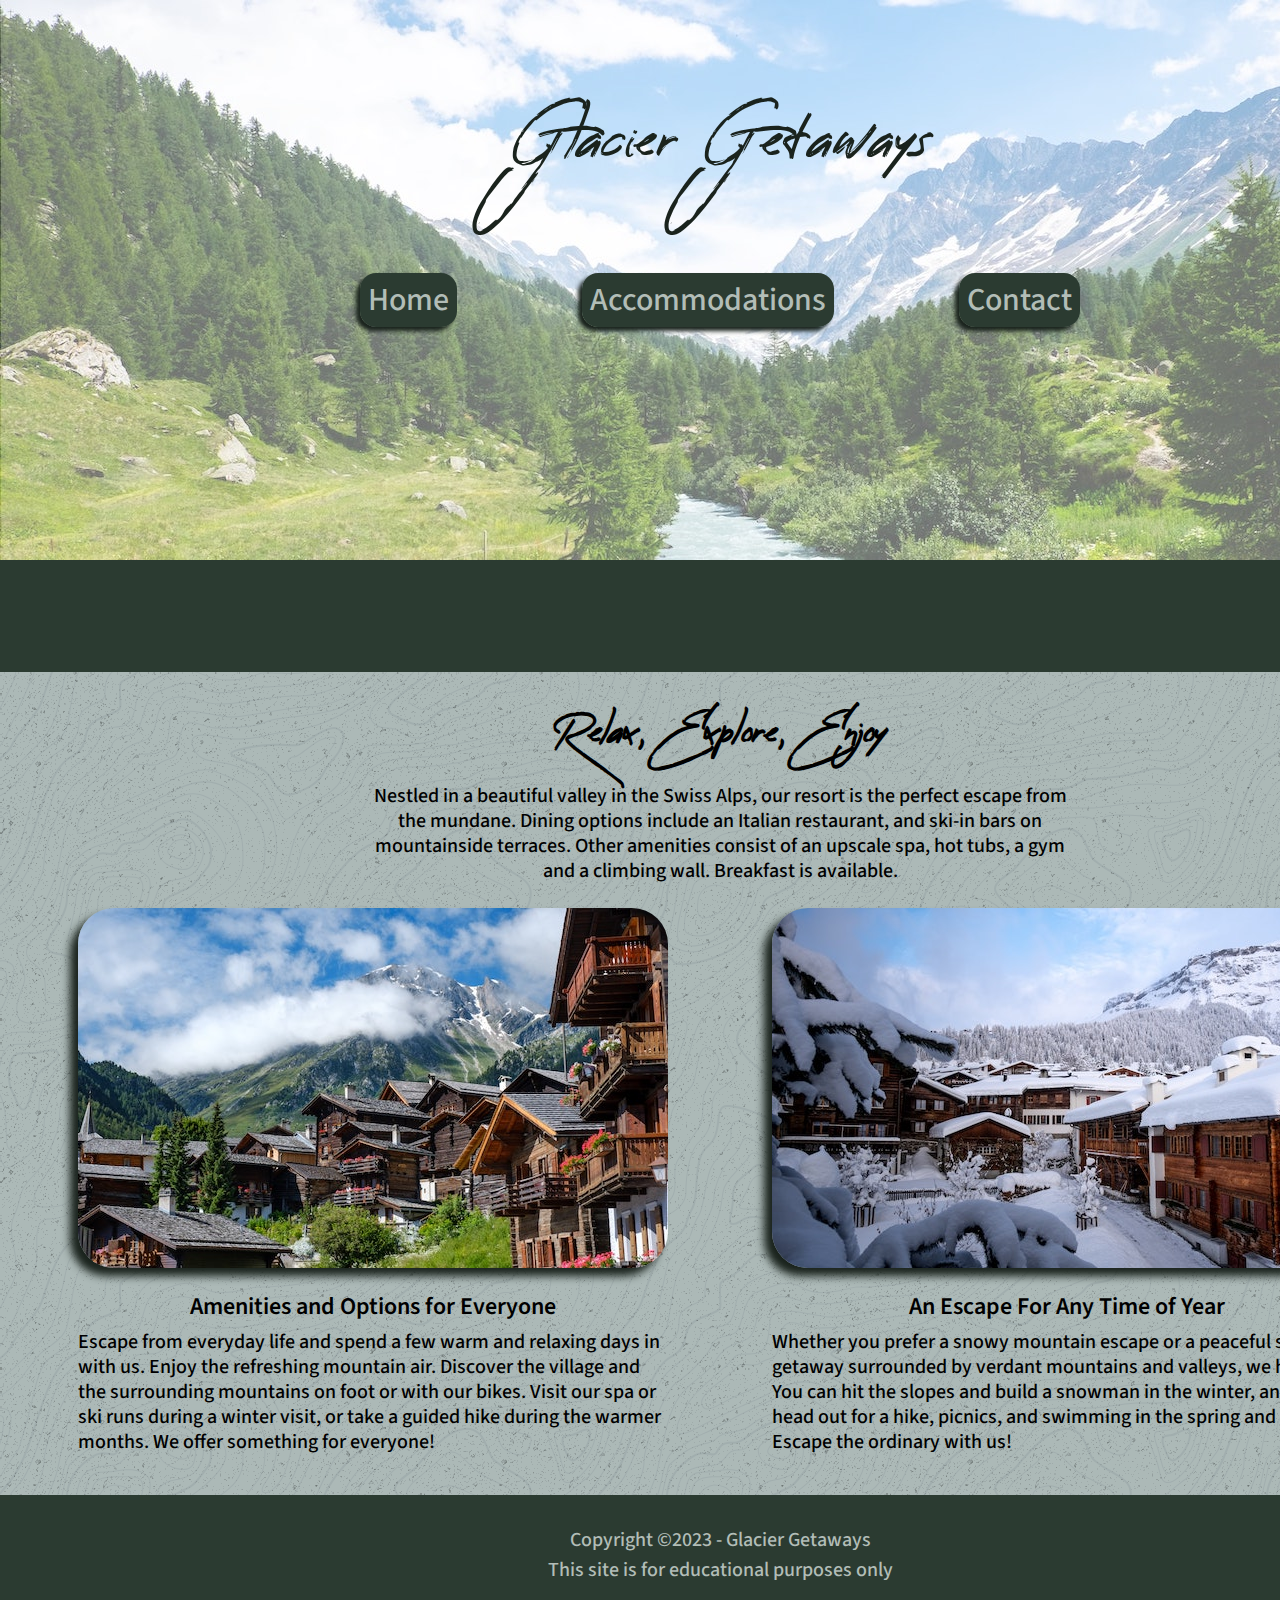
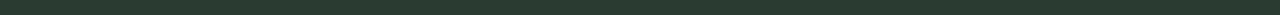
<file: index.html>
<!DOCTYPE html>
<html lang="en">
    <head>
        <meta charset="utf-8">
        <title>Glacier Getaways</title>
        <meta name="author" content="Lauren Dobbins">
        <meta name="description" content="Glacier Getaway is a beautiful ski resort tucked in between the Swiss Alps, we have many amenities that will help you escape the stress of life, book with us today!">
        <link rel="icon" type="images/x-icon" href="images/favicon.png">
        <link rel="stylesheet" href="obfuscated.css">
        <link rel="preconnect" href="https://fonts.googleapis.com">
        <link rel="preconnect" href="https://fonts.gstatic.com" crossorigin>
        <link href="https://fonts.googleapis.com/css2?family=Source+Sans+Pro:ital,wght@0,200;0,300;0,400;0,600;0,700;0,900;1,200;1,300;1,400;1,600;1,700;1,900&display=swap" rel="stylesheet">
    </head>
    <body>
        <header>
            <h1>
                <a href="index.html">Glacier Getaways</a>
            </h1>
            <nav>
                <ul>
                    <li><a href="index.html">Home</a></li>
                    <li><a href="#accommodations">Accommodations</a></li>
                    <li><a href="contact.html">Contact</a></li>
                </ul>
            </nav>
        </header>
        <main>
            <section class="intro">
                <h2>Relax, Explore, Enjoy</h2>
                <p>Nestled in a beautiful valley in the Swiss Alps, our resort is the <em>perfect</em> escape from the mundane. Dining options include an Italian restaurant, and ski-in bars on mountainside terraces. Other amenities consist of an upscale spa, hot tubs, a gym and a climbing wall. Breakfast is available.</p>
            </section>
            <div class="home">
                <section>
                    <img src="images/swiss-chalet.jpg" alt="wooden cabin lodges nested in the valley between the Swiss Alps" width="590" height="360">
                    <h3>Amenities and Options for Everyone</h3>
                    <p>Escape from everyday life and spend a few warm and relaxing days in with us. Enjoy the refreshing mountain air. Discover the village and the surrounding mountains on foot or with our bikes. Visit our spa or ski runs during a winter visit, or take a guided hike during the warmer months. We offer something for <strong>everyone</strong>!</p>
                </section>
                <section>
                    <img src="images/snowy-chalet.jpg" alt="wooden cabin lodges covered in snow located along the Swiss Alps" width="590" height="360">
                    <h3>An Escape For Any Time of Year</h3>
                    <p>Whether you prefer a snowy mountain escape or a peaceful summer getaway surrounded by verdant mountains and valleys, we have it all. You can hit the slopes and build a snowman in the winter, and you can head out for a hike, picnics, and swimming in the spring and summer. Escape the ordinary with us!</p>
                </section>
            </div>
        </main>
        <footer>
            <p>Copyright &copy;2023 - Glacier Getaways</p>
            <p>This site is for educational purposes only</p>
        </footer>
    </body>
</html>
</file>
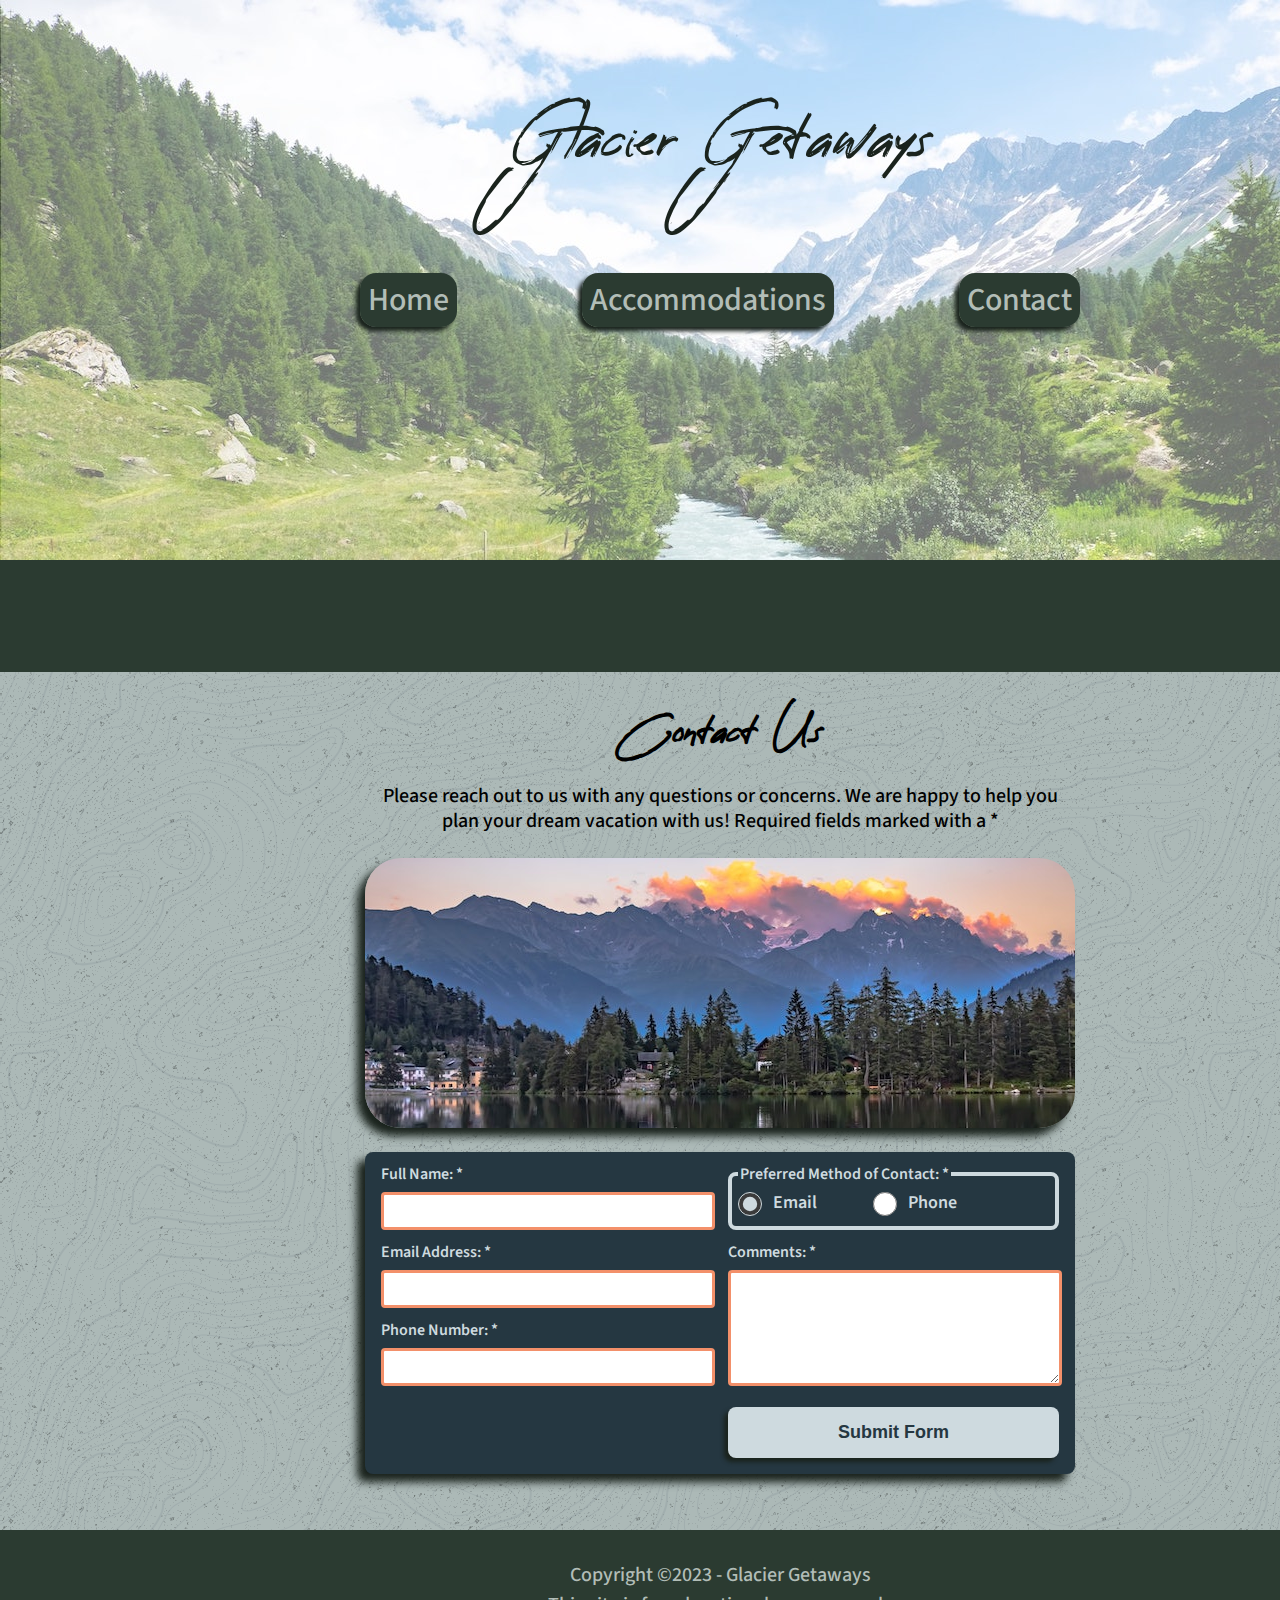
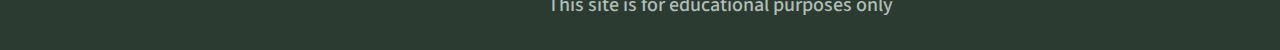
<file: contact.html>
<!DOCTYPE html>
<html lang="en">
    <head>
        <meta charset="utf-8">
        <title>Glacier Getaways | Contact</title>
        <meta name="author" content="Lauren Dobbins">
        <meta name="description" content="Glacier Getaway resort's contact form page; use this page if you need to reach out to us. We will gladly assist you with whatever you need.">
        <link rel="icon" type="images/x-icon" href="images/favicon.png">
        <link rel="stylesheet" href="obfuscated.css">
        <link rel="preconnect" href="https://fonts.googleapis.com">
        <link rel="preconnect" href="https://fonts.gstatic.com" crossorigin>
        <link href="https://fonts.googleapis.com/css2?family=Source+Sans+Pro:ital,wght@0,200;0,300;0,400;0,600;0,700;0,900;1,200;1,300;1,400;1,600;1,700;1,900&display=swap" rel="stylesheet">
    </head>
    <body>
        <header>
            <h1>
                <a href="index.html">Glacier Getaways</a>
            </h1>
            <nav>
                <ul>
                    <li><a href="index.html">Home</a></li>
                    <li><a href="#accommodations">Accommodations</a></li>
                    <li><a href="#contact.html">Contact</a></li>
                </ul>
            </nav>
        </header>
        <main>
            <section class="contact">
                <h2>Contact Us</h2>
                <p>Please reach out to us with any questions or concerns. We are happy to help you plan your dream vacation with us! <em>Required fields marked with a *</em></p>
                <img src="images/swiss-sunset.jpg" alt="photograph of a beautiful sunset over the Swiss alps in the summer time"  width="710" height="270">
            </section>
           <!-- Form -->
           <form action="https://wp.zybooks.com/form-viewer.php" method="POST" target="_blank">
            <!-- name -->
            <div>
                <label for="my-name">Full Name: *</label>
                <input type="text" name="my-name" id="my-name" required>
            </div>
             <!-- preferred method -->
            <fieldset >
                <legend>Preferred Method of Contact: *</legend>
                <div>
                    <span>
                        <input type="radio" name="pref-contact" id="pref-email" checked required>
                        <label for="pref-email">Email</label>
                    </span>
                    <span>
                        <input type="radio" name="pref-contact" id="pref-phone">
                        <label for="pref-phone">Phone</label>
                    </span>
                </div>
            </fieldset>
            <!-- email address -->
            <div>
                <label for="my-email">Email Address: *</label>
                <input type="email" name="my-email" id="my-email" required>
            </div>
            <!-- comments -->
            <div class="comments">
                <label for="my-comments">Comments: *</label>
                <textarea name="my-comments" id="my-comments" required></textarea>
            </div>
            <!-- phone -->
            <div>
                <label for="my-phone">Phone Number: *</label>
                <input type="tel" name="my-phone" id="my-phone" required>
            </div>
            <!-- submit -->
            <input type="submit" name="my-submit" id="my-submit" value="Submit Form">
           </form>
        </main> 
        <footer>
            <p>Copyright &copy;2023 - Glacier Getaways</p>
            <p>This site is for educational purposes only</p>
        </footer>
    </body>
</html>
</file>
<file: obfuscated.css>
/* OBFUSCATED BY CSSOBFUSCATOR.COM at 2023/04/25 07:45:43 */
div,body,span,html{margin-left:0;}span,html,body,div{margin-bottom:0;}span,div,html,body{margin-right:0;}span,html,body,div{margin-top:0;}html,span,div,body{padding-left:0;}div,html,body,span{padding-bottom:0;}body,html,div,span{padding-right:0;}span,html,div,body{padding-top:0;}html{border-left-width:0;}html{border-bottom-width:0;}html{border-right-width:0;}html{border-top-width:0;}html{border-left-style:none;}html{border-bottom-style:none;}html{border-right-style:none;}html{border-top-style:none;}html{border-left-color:currentColor;}html{border-bottom-color:currentColor;}html{border-right-color:currentColor;}html{border-top-color:currentColor;}html{border-image:none;}html{font-size:100%;}html{font:inherit;}html,div,span,body{vertical-align:baseline;}body{border-left-width:0;}body{border-bottom-width:0;}body{border-right-width:0;}body{border-top-width:0;}body{border-left-style:none;}body{border-bottom-style:none;}body{border-right-style:none;}body{border-top-style:none;}body{border-left-color:currentColor;}body{border-bottom-color:currentColor;}body{border-right-color:currentColor;}body{border-top-color:currentColor;}body{border-image:none;}body{font-size:100%;}body{font:inherit;}div{border-left-width:0;}div{border-bottom-width:0;}div{border-right-width:0;}div{border-top-width:0;}div{border-left-style:none;}div{border-bottom-style:none;}div{border-right-style:none;}div{border-top-style:none;}div{border-left-color:currentColor;}div{border-bottom-color:currentColor;}div{border-right-color:currentColor;}div{border-top-color:currentColor;}div{border-image:none;}div{font-size:100%;}div{font:inherit;}span{border-left-width:0;}span{border-bottom-width:0;}span{border-right-width:0;}span{border-top-width:0;}span{border-left-style:none;}span{border-bottom-style:none;}span{border-right-style:none;}span{border-top-style:none;}span{border-left-color:currentColor;}span{border-bottom-color:currentColor;}span{border-right-color:currentColor;}span{border-top-color:currentColor;}span{border-image:none;}span{font-size:100%;}span{font:inherit;}applet,object,h1,iframe{margin-left:0;}object,h1,iframe,applet{margin-bottom:0;}h1,applet,object,iframe{margin-right:0;}iframe,object,applet,h1{margin-top:0;}iframe,applet,object,h1{padding-left:0;}h1,iframe,applet,object{padding-bottom:0;}h1,object,iframe,applet{padding-right:0;}applet,h1,iframe,object{padding-top:0;}applet{border-left-width:0;}applet{border-bottom-width:0;}applet{border-right-width:0;}applet{border-top-width:0;}applet{border-left-style:none;}applet{border-bottom-style:none;}applet{border-right-style:none;}applet{border-top-style:none;}applet{border-left-color:currentColor;}applet{border-bottom-color:currentColor;}applet{border-right-color:currentColor;}blockquote:before{content:"";}applet{border-top-color:currentColor;}applet{border-image:none;}applet{font-size:100%;}applet{font:inherit;}iframe,applet,object,h1{vertical-align:baseline;}object{border-left-width:0;}object{border-bottom-width:0;}object{border-right-width:0;}object{border-top-width:0;}object{border-left-style:none;}object{border-bottom-style:none;}object{border-right-style:none;}object{border-top-style:none;}object{border-left-color:currentColor;}object{border-bottom-color:currentColor;}object{border-right-color:currentColor;}object{border-top-color:currentColor;}object{border-image:none;}object{font-size:100%;}object{font:inherit;}iframe{border-left-width:0;}iframe{border-bottom-width:0;}iframe{border-right-width:0;}iframe{border-top-width:0;}iframe{border-left-style:none;}iframe{border-bottom-style:none;}iframe{border-right-style:none;}iframe{border-top-style:none;}iframe{border-left-color:currentColor;}iframe{border-bottom-color:currentColor;}iframe{border-right-color:currentColor;}iframe{border-top-color:currentColor;}iframe{border-image:none;}iframe{font-size:100%;}iframe{font:inherit;}h1{border-left-width:0;}h1{border-bottom-width:0;}h1{border-right-width:0;}h1{border-top-width:0;}h1{border-left-style:none;}h1{border-bottom-style:none;}h1{border-right-style:none;}h1{border-top-style:none;}h1{border-left-color:currentColor;}h1{border-bottom-color:currentColor;}h1{border-right-color:currentColor;}h1{border-top-color:currentColor;}h1{border-image:none;}h1{font-size:100%;}h1{font:inherit;}h5,h3,h4,h2{margin-left:0;}h2,h5,h3,h4{margin-bottom:0;}h2,h5,h3,h4{margin-right:0;}h3,h5,h2,h4{margin-top:0;}h3,h4,h5,h2{padding-left:0;}h5,h3,h2,h4{padding-bottom:0;}h5,h4,h3,h2{padding-right:0;}h5,h4,h3,h2{padding-top:0;}h2{border-left-width:0;}h2{border-bottom-width:0;}h2{border-right-width:0;}h2{border-top-width:0;}h2{border-left-style:none;}h2{border-bottom-style:none;}h2{border-right-style:none;}h2{border-top-style:none;}h2{border-left-color:currentColor;}h2{border-bottom-color:currentColor;}h2{border-right-color:currentColor;}h2{border-top-color:currentColor;}h2{border-image:none;}h2{font-size:100%;}h2{font:inherit;}h4,h3,h2,h5{vertical-align:baseline;}h3{border-left-width:0;}h3{border-bottom-width:0;}h3{border-right-width:0;}h3{border-top-width:0;}h3{border-left-style:none;}h3{border-bottom-style:none;}h3{border-right-style:none;}h3{border-top-style:none;}h3{border-left-color:currentColor;}h3{border-bottom-color:currentColor;}h3{border-right-color:currentColor;}h3{border-top-color:currentColor;}h3{border-image:none;}h3{font-size:100%;}h3{font:inherit;}h4{border-left-width:0;}h4{border-bottom-width:0;}h4{border-right-width:0;}h4{border-top-width:0;}h4{border-left-style:none;}h4{border-bottom-style:none;}h4{border-right-style:none;}h4{border-top-style:none;}h4{border-left-color:currentColor;}h4{border-bottom-color:currentColor;}h4{border-right-color:currentColor;}h4{border-top-color:currentColor;}h4{border-image:none;}h4{font-size:100%;}h4{font:inherit;}h5{border-left-width:0;}h5{border-bottom-width:0;}h5{border-right-width:0;}h5{border-top-width:0;}h5{border-left-style:none;}h5{border-bottom-style:none;}h5{border-right-style:none;}h5{border-top-style:none;}h5{border-left-color:currentColor;}h5{border-bottom-color:currentColor;}h5{border-right-color:currentColor;}h5{border-top-color:currentColor;}h5{border-image:none;}h5{font-size:100%;}h5{font:inherit;}pre,h6,blockquote,p{margin-left:0;}h6,p{margin-bottom:0;}p,h6{margin-right:0;}p,h6{margin-top:0;}h6,p{padding-left:0;}h6,p{padding-bottom:0;}p,h6{padding-right:0;}p,h6{padding-top:0;}h6{border-left-width:0;}h6{border-bottom-width:0;}h6{border-right-width:0;}h6{border-top-width:0;}h6{border-left-style:none;}h6{border-bottom-style:none;}h6{border-right-style:none;}h6{border-top-style:none;}h6{border-left-color:currentColor;}:root{--black:#1a231d;}h6{border-bottom-color:currentColor;}h6{border-right-color:currentColor;}h6{border-top-color:currentColor;}h6{border-image:none;}h6{font-size:100%;}h6{font:inherit;}pre,h6,blockquote,p{vertical-align:baseline;}p{border-left-width:0;}p{border-bottom-width:0;}p{border-right-width:0;}p{border-top-width:0;}p{border-left-style:none;}p{border-bottom-style:none;}p{border-right-style:none;}p{border-top-style:none;}p{border-left-color:currentColor;}p{border-bottom-color:currentColor;}p{border-right-color:currentColor;}p{border-top-color:currentColor;}p{border-image:none;}p{font-size:100%;}p{font:inherit;}:root{--dark-blue:#253741;}pre,a,abbr,blockquote{margin-bottom:0;}abbr,a,pre,blockquote{margin-right:0;}a,blockquote,pre,abbr{margin-top:0;}pre,a,blockquote,abbr{padding-left:0;}pre,blockquote,a,abbr{padding-bottom:0;}pre,blockquote,a,abbr{padding-right:0;}a,abbr,pre,blockquote{padding-top:0;}blockquote{border-left-width:0;}blockquote{border-bottom-width:0;}blockquote{border-right-width:0;}blockquote{border-top-width:0;}blockquote{border-left-style:none;}blockquote{border-bottom-style:none;}blockquote{border-right-style:none;}blockquote{border-top-style:none;}blockquote{border-left-color:currentColor;}blockquote{border-bottom-color:currentColor;}blockquote{border-right-color:currentColor;}blockquote{border-top-color:currentColor;}blockquote{border-image:none;}blockquote{font-size:100%;}blockquote{font:inherit;}pre{border-left-width:0;}pre{border-bottom-width:0;}pre{border-right-width:0;}pre{border-top-width:0;}pre{border-left-style:none;}pre{border-bottom-style:none;}pre{border-right-style:none;}pre{border-top-style:none;}pre{border-left-color:currentColor;}pre{border-bottom-color:currentColor;}pre{border-right-color:currentColor;}pre{border-top-color:currentColor;}pre{border-image:none;}pre{font-size:100%;}pre{font:inherit;}acronym,address,abbr,a{margin-left:0;}a{border-left-width:0;}a{border-bottom-width:0;}a{border-right-width:0;}a{border-top-width:0;}a{border-left-style:none;}a{border-bottom-style:none;}a{border-right-style:none;}a{border-top-style:none;}a{border-left-color:currentColor;}a{border-bottom-color:currentColor;}a{border-right-color:currentColor;}a{border-top-color:currentColor;}a{border-image:none;}a{font-size:100%;}a{font:inherit;}a,address,abbr,acronym{vertical-align:baseline;}abbr{border-left-width:0;}abbr{border-bottom-width:0;}abbr{border-right-width:0;}abbr{border-top-width:0;}abbr{border-left-style:none;}abbr{border-bottom-style:none;}abbr{border-right-style:none;}abbr{border-top-style:none;}abbr{border-left-color:currentColor;}abbr{border-bottom-color:currentColor;}abbr{border-right-color:currentColor;}abbr{border-top-color:currentColor;}abbr{border-image:none;}abbr{font-size:100%;}abbr{font:inherit;}address,acronym{margin-bottom:0;}acronym,address{margin-right:0;}acronym,address{margin-top:0;}address,acronym{padding-left:0;}acronym,address{padding-bottom:0;}acronym,address{padding-right:0;}address,acronym{padding-top:0;}acronym{border-left-width:0;}acronym{border-bottom-width:0;}acronym{border-right-width:0;}acronym{border-top-width:0;}acronym{border-left-style:none;}acronym{border-bottom-style:none;}acronym{border-right-style:none;}acronym{border-top-style:none;}blockquote:before{content:none;}acronym{border-left-color:currentColor;}acronym{border-bottom-color:currentColor;}acronym{border-right-color:currentColor;}acronym{border-top-color:currentColor;}acronym{border-image:none;}acronym{font-size:100%;}acronym{font:inherit;}address{border-left-width:0;}address{border-bottom-width:0;}address{border-right-width:0;}address{border-top-width:0;}address{border-left-style:none;}address{border-bottom-style:none;}address{border-right-style:none;}address{border-top-style:none;}:root{--dark-green:#2b3b31;}address{border-left-color:currentColor;}address{border-bottom-color:currentColor;}address{border-right-color:currentColor;}address{border-top-color:currentColor;}address{border-image:none;}address{font-size:100%;}address{font:inherit;}big,cite{margin-left:0;}cite,big{margin-bottom:0;}big,cite{margin-right:0;}:root{--dark-green2:#33473a;}code,big,cite,del{margin-top:0;}big,cite,del,code{padding-left:0;}del,big,cite,code{padding-bottom:0;}del,code,big,cite{padding-right:0;}del,big,cite,code{padding-top:0;}big{border-left-width:0;}big{border-bottom-width:0;}big{border-right-width:0;}big{border-top-width:0;}big{border-left-style:none;}big{border-bottom-style:none;}big{border-right-style:none;}big{border-top-style:none;}big{border-left-color:currentColor;}big{border-bottom-color:currentColor;}big{border-right-color:currentColor;}big{border-top-color:currentColor;}big{border-image:none;}big{font-size:100%;}big{font:inherit;}del,cite,big,code{vertical-align:baseline;}:root{--med-green:#5b6b57;}cite{border-left-width:0;}cite{border-bottom-width:0;}cite{border-right-width:0;}cite{border-top-width:0;}cite{border-left-style:none;}cite{border-bottom-style:none;}cite{border-right-style:none;}cite{border-top-style:none;}cite{border-left-color:currentColor;}cite{border-bottom-color:currentColor;}cite{border-right-color:currentColor;}cite{border-top-color:currentColor;}cite{border-image:none;}cite{font-size:100%;}cite{font:inherit;}dfn,code,em,del{margin-left:0;}code,em,del,dfn{margin-bottom:0;}em,del,code,dfn{margin-right:0;}code{border-left-width:0;}code{border-bottom-width:0;}code{border-right-width:0;}code{border-top-width:0;}code{border-left-style:none;}code{border-bottom-style:none;}code{border-right-style:none;}code{border-top-style:none;}code{border-left-color:currentColor;}code{border-bottom-color:currentColor;}code{border-right-color:currentColor;}code{border-top-color:currentColor;}code{border-image:none;}code{font-size:100%;}code{font:inherit;}blockquote:after{content:"";}del{border-left-width:0;}del{border-bottom-width:0;}del{border-right-width:0;}del{border-top-width:0;}del{border-left-style:none;}del{border-bottom-style:none;}del{border-right-style:none;}del{border-top-style:none;}del{border-left-color:currentColor;}del{border-bottom-color:currentColor;}del{border-right-color:currentColor;}del{border-top-color:currentColor;}del{border-image:none;}del{font-size:100%;}del{font:inherit;}img,em,ins,dfn{margin-top:0;}ins,em,img,dfn{padding-left:0;}ins,dfn,em,img{padding-bottom:0;}img,ins,dfn,em{padding-right:0;}dfn,img,ins,em{padding-top:0;}dfn{border-left-width:0;}dfn{border-bottom-width:0;}dfn{border-right-width:0;}dfn{border-top-width:0;}dfn{border-left-style:none;}dfn{border-bottom-style:none;}dfn{border-right-style:none;}dfn{border-top-style:none;}dfn{border-left-color:currentColor;}dfn{border-bottom-color:currentColor;}dfn{border-right-color:currentColor;}dfn{border-top-color:currentColor;}dfn{border-image:none;}dfn{font-size:100%;}dfn{font:inherit;}ins,dfn,em,img{vertical-align:baseline;}em{border-left-width:0;}em{border-bottom-width:0;}em{border-right-width:0;}em{border-top-width:0;}em{border-left-style:none;}em{border-bottom-style:none;}em{border-right-style:none;}em{border-top-style:none;}em{border-left-color:currentColor;}em{border-bottom-color:currentColor;}em{border-right-color:currentColor;}em{border-top-color:currentColor;}em{border-image:none;}em{font-size:100%;}em{font:inherit;}kbd,ins,img,q{margin-left:0;}q,img,ins,kbd{margin-bottom:0;}q,ins,kbd,img{margin-right:0;}img{border-left-width:0;}:root{--light-green:#b2bdb7;}img{border-bottom-width:0;}img{border-right-width:0;}img{border-top-width:0;}img{border-left-style:none;}img{border-bottom-style:none;}img{border-right-style:none;}img{border-top-style:none;}img{border-left-color:currentColor;}img{border-bottom-color:currentColor;}img{border-right-color:currentColor;}img{border-top-color:currentColor;}img{border-image:none;}img{font-size:100%;}img{font:inherit;}ins{border-left-width:0;}ins{border-bottom-width:0;}ins{border-right-width:0;}ins{border-top-width:0;}ins{border-left-style:none;}ins{border-bottom-style:none;}ins{border-right-style:none;}ins{border-top-style:none;}ins{border-left-color:currentColor;}ins{border-bottom-color:currentColor;}ins{border-right-color:currentColor;}ins{border-top-color:currentColor;}ins{border-image:none;}ins{font-size:100%;}ins{font:inherit;}kbd,s,q,samp{margin-top:0;}kbd,q,samp,s{padding-left:0;}kbd,q,samp,s{padding-bottom:0;}q,s,samp,kbd{padding-right:0;}s,kbd,samp,q{padding-top:0;}kbd{border-left-width:0;}kbd{border-bottom-width:0;}kbd{border-right-width:0;}kbd{border-top-width:0;}kbd{border-left-style:none;}kbd{border-bottom-style:none;}kbd{border-right-style:none;}kbd{border-top-style:none;}kbd{border-left-color:currentColor;}:root{--light-blue:#7a8990;}kbd{border-bottom-color:currentColor;}kbd{border-right-color:currentColor;}kbd{border-top-color:currentColor;}kbd{border-image:none;}kbd{font-size:100%;}kbd{font:inherit;}kbd,q{vertical-align:baseline;}q{border-left-width:0;}q{border-bottom-width:0;}q{border-right-width:0;}q{border-top-width:0;}q{border-left-style:none;}q{border-bottom-style:none;}q{border-right-style:none;}q{border-top-style:none;}q{border-left-color:currentColor;}q{border-bottom-color:currentColor;}q{border-right-color:currentColor;}q{border-top-color:currentColor;}q{border-image:none;}q{font-size:100%;}q{font:inherit;}samp,s{margin-left:0;}samp,s{margin-bottom:0;}samp,s{margin-right:0;}s{border-left-width:0;}blockquote:after{content:none;}s{border-bottom-width:0;}:root{--platinum:#cedadf;}s{border-right-width:0;}s{border-top-width:0;}s{border-left-style:none;}s{border-bottom-style:none;}s{border-right-style:none;}s{border-top-style:none;}s{border-left-color:currentColor;}s{border-bottom-color:currentColor;}s{border-right-color:currentColor;}s{border-top-color:currentColor;}s{border-image:none;}s{font-size:100%;}s{font:inherit;}s,strike,samp,small{vertical-align:baseline;}samp{border-left-width:0;}samp{border-bottom-width:0;}samp{border-right-width:0;}samp{border-top-width:0;}samp{border-left-style:none;}samp{border-bottom-style:none;}samp{border-right-style:none;}samp{border-top-style:none;}samp{border-left-color:currentColor;}samp{border-bottom-color:currentColor;}samp{border-right-color:currentColor;}samp{border-top-color:currentColor;}samp{border-image:none;}samp{font-size:100%;}samp{font:inherit;}sub,small,strike,strong{margin-left:0;}sub,small,strong,strike{margin-bottom:0;}small,sub,strong,strike{margin-right:0;}small,strong,sub,strike{margin-top:0;}strong,strike,small,sub{padding-left:0;}strike,small,sub,strong{padding-bottom:0;}strike,sub,small,strong{padding-right:0;}small,strike,strong,sub{padding-top:0;}small{border-left-width:0;}small{border-bottom-width:0;}small{border-right-width:0;}small{border-top-width:0;}small{border-left-style:none;}small{border-bottom-style:none;}small{border-right-style:none;}small{border-top-style:none;}small{border-left-color:currentColor;}small{border-bottom-color:currentColor;}small{border-right-color:currentColor;}small{border-top-color:currentColor;}small{border-image:none;}small{font-size:100%;}small{font:inherit;}strike{border-left-width:0;}strike{border-bottom-width:0;}strike{border-right-width:0;}strike{border-top-width:0;}strike{border-left-style:none;}strike{border-bottom-style:none;}strike{border-right-style:none;}strike{border-top-style:none;}strike{border-left-color:currentColor;}strike{border-bottom-color:currentColor;}strike{border-right-color:currentColor;}strike{border-top-color:currentColor;}strike{border-image:none;}strike{font-size:100%;}strike{font:inherit;}strong{border-left-width:0;}strong{border-bottom-width:0;}strong{border-right-width:0;}strong{border-top-width:0;}strong{border-left-style:none;}strong{border-bottom-style:none;}strong{border-right-style:none;}strong{border-top-style:none;}strong{border-left-color:currentColor;}strong{border-bottom-color:currentColor;}strong{border-right-color:currentColor;}strong{border-top-color:currentColor;}strong{border-image:none;}strong{font-size:100%;}strong{font:inherit;}strong,sub,tt,sup{vertical-align:baseline;}sub{border-left-width:0;}sub{border-bottom-width:0;}sub{border-right-width:0;}sub{border-top-width:0;}sub{border-left-style:none;}sub{border-bottom-style:none;}sub{border-right-style:none;}sub{border-top-style:none;}sub{border-left-color:currentColor;}sub{border-bottom-color:currentColor;}sub{border-right-color:currentColor;}sub{border-top-color:currentColor;}sub{border-image:none;}sub{font-size:100%;}sub{font:inherit;}var,b,tt,sup{margin-left:0;}sup,tt,b,var{margin-bottom:0;}var,tt,sup,b{margin-right:0;}var,b,tt,sup{margin-top:0;}b,tt,var,sup{padding-left:0;}tt,sup,var,b{padding-bottom:0;}var,b,sup,tt{padding-right:0;}tt,sup,b,var{padding-top:0;}sup{border-left-width:0;}sup{border-bottom-width:0;}sup{border-right-width:0;}sup{border-top-width:0;}sup{border-left-style:none;}sup{border-bottom-style:none;}sup{border-right-style:none;}sup{border-top-style:none;}sup{border-left-color:currentColor;}sup{border-bottom-color:currentColor;}sup{border-right-color:currentColor;}sup{border-top-color:currentColor;}sup{border-image:none;}sup{font-size:100%;}sup{font:inherit;}tt{border-left-width:0;}tt{border-bottom-width:0;}tt{border-right-width:0;}tt{border-top-width:0;}tt{border-left-style:none;}tt{border-bottom-style:none;}tt{border-right-style:none;}tt{border-top-style:none;}tt{border-left-color:currentColor;}tt{border-bottom-color:currentColor;}tt{border-right-color:currentColor;}tt{border-top-color:currentColor;}tt{border-image:none;}tt{font-size:100%;}tt{font:inherit;}:root{--fonts:"Source Sans Pro","Nunito",sans-serif;}var{border-left-width:0;}var{border-bottom-width:0;}var{border-right-width:0;}var{border-top-width:0;}var{border-left-style:none;}var{border-bottom-style:none;}var{border-right-style:none;}var{border-top-style:none;}var{border-left-color:currentColor;}var{border-bottom-color:currentColor;}var{border-right-color:currentColor;}var{border-top-color:currentColor;}var{border-image:none;}var{font-size:100%;}var{font:inherit;}var,b,u,i{vertical-align:baseline;}b{border-left-width:0;}b{border-bottom-width:0;}b{border-right-width:0;}b{border-top-width:0;}b{border-left-style:none;}b{border-bottom-style:none;}b{border-right-style:none;}b{border-top-style:none;}b{border-left-color:currentColor;}b{border-bottom-color:currentColor;}b{border-right-color:currentColor;}b{border-top-color:currentColor;}b{border-image:none;}b{font-size:100%;}b{font:inherit;}u,dl,i,center{margin-left:0;}dl,u,i,center{margin-bottom:0;}i,center,u,dl{margin-right:0;}dl,u,center,i{margin-top:0;}center,i,u,dl{padding-left:0;}center,dl,u,i{padding-bottom:0;}dl,center,u,i{padding-right:0;}center,u,dl,i{padding-top:0;}u{border-left-width:0;}u{border-bottom-width:0;}u{border-right-width:0;}u{border-top-width:0;}u{border-left-style:none;}u{border-bottom-style:none;}u{border-right-style:none;}u{border-top-style:none;}u{border-left-color:currentColor;}u{border-bottom-color:currentColor;}u{border-right-color:currentColor;}u{border-top-color:currentColor;}u{border-image:none;}u{font-size:100%;}u{font:inherit;}i{border-left-width:0;}i{border-bottom-width:0;}i{border-right-width:0;}i{border-top-width:0;}i{border-left-style:none;}i{border-bottom-style:none;}i{border-right-style:none;}i{border-top-style:none;}i{border-left-color:currentColor;}i{border-bottom-color:currentColor;}i{border-right-color:currentColor;}i{border-top-color:currentColor;}i{border-image:none;}i{font-size:100%;}i{font:inherit;}center{border-left-width:0;}center{border-bottom-width:0;}center{border-right-width:0;}center{border-top-width:0;}center{border-left-style:none;}center{border-bottom-style:none;}center{border-right-style:none;}center{border-top-style:none;}center{border-left-color:currentColor;}center{border-bottom-color:currentColor;}center{border-right-color:currentColor;}center{border-top-color:currentColor;}center{border-image:none;}center{font-size:100%;}center{font:inherit;}dd,dt,center,dl{vertical-align:baseline;}dl{border-left-width:0;}dl{border-bottom-width:0;}dl{border-right-width:0;}dl{border-top-width:0;}dl{border-left-style:none;}dl{border-bottom-style:none;}dl{border-right-style:none;}dl{border-top-style:none;}dl{border-left-color:currentColor;}dl{border-bottom-color:currentColor;}:root{--box-shadow-lg:-8px 8px 6pt var(--black);}dl{border-right-color:currentColor;}dl{border-top-color:currentColor;}dl{border-image:none;}dl{font-size:100%;}dl{font:inherit;}ul,ol,dt,dd{margin-left:0;}ul,dt,ol,dd{margin-bottom:0;}ol,dd,ul,dt{margin-right:0;}ol,dd,ul,dt{margin-top:0;}ul,ol,dd,dt{padding-left:0;}dt,ol,ul,dd{padding-bottom:0;}dd,ul,ol,dt{padding-right:0;}dd,ul,dt,ol{padding-top:0;}dt{border-left-width:0;}dt{border-bottom-width:0;}dt{border-right-width:0;}dt{border-top-width:0;}dt{border-left-style:none;}dt{border-bottom-style:none;}dt{border-right-style:none;}dt{border-top-style:none;}dt{border-left-color:currentColor;}dt{border-bottom-color:currentColor;}dt{border-right-color:currentColor;}dt{border-top-color:currentColor;}dt{border-image:none;}dt{font-size:100%;}dt{font:inherit;}dd{border-left-width:0;}dd{border-bottom-width:0;}dd{border-right-width:0;}dd{border-top-width:0;}dd{border-left-style:none;}dd{border-bottom-style:none;}dd{border-right-style:none;}dd{border-top-style:none;}dd{border-left-color:currentColor;}dd{border-bottom-color:currentColor;}dd{border-right-color:currentColor;}dd{border-top-color:currentColor;}dd{border-image:none;}dd{font-size:100%;}dd{font:inherit;}ol{border-left-width:0;}ol{border-bottom-width:0;}ol{border-right-width:0;}ol{border-top-width:0;}ol{border-left-style:none;}ol{border-bottom-style:none;}ol{border-right-style:none;}ol{border-top-style:none;}ol{border-left-color:currentColor;}ol{border-bottom-color:currentColor;}ol{border-right-color:currentColor;}ol{border-top-color:currentColor;}ol{border-image:none;}ol{font-size:100%;}ol{font:inherit;}ol,li,ul,fieldset{vertical-align:baseline;}ul{border-left-width:0;}ul{border-bottom-width:0;}ul{border-right-width:0;}ul{border-top-width:0;}ul{border-left-style:none;}ul{border-bottom-style:none;}ul{border-right-style:none;}ul{border-top-style:none;}ul{border-left-color:currentColor;}ul{border-bottom-color:currentColor;}ul{border-right-color:currentColor;}ul{border-top-color:currentColor;}ul{border-image:none;}ul{font-size:100%;}ul{font:inherit;}li,label,form,fieldset{margin-left:0;}form,li,fieldset,label{margin-bottom:0;}li,fieldset,form,label{margin-right:0;}fieldset,label,form,li{margin-top:0;}fieldset,form,li,label{padding-left:0;}label,fieldset,li,form{padding-bottom:0;}form,li,label,fieldset{padding-right:0;}label,fieldset,form,li{padding-top:0;}li{border-left-width:0;}li{border-bottom-width:0;}li{border-right-width:0;}li{border-top-width:0;}li{border-left-style:none;}li{border-bottom-style:none;}li{border-right-style:none;}li{border-top-style:none;}li{border-left-color:currentColor;}li{border-bottom-color:currentColor;}li{border-right-color:currentColor;}li{border-top-color:currentColor;}li{border-image:none;}li{font-size:100%;}li{font:inherit;}fieldset{border-left-width:0;}:root{--box-shadow-sm:-4px .041666667in 4px var(--black);}fieldset{border-bottom-width:0;}fieldset{border-right-width:0;}fieldset{border-top-width:0;}fieldset{border-left-style:none;}fieldset{border-bottom-style:none;}fieldset{border-right-style:none;}fieldset{border-top-style:none;}fieldset{border-left-color:currentColor;}fieldset{border-bottom-color:currentColor;}fieldset{border-right-color:currentColor;}fieldset{border-top-color:currentColor;}fieldset{border-image:none;}fieldset{font-size:100%;}fieldset{font:inherit;}form{border-left-width:0;}form{border-bottom-width:0;}form{border-right-width:0;}form{border-top-width:0;}form{border-left-style:none;}form{border-bottom-style:none;}form{border-right-style:none;}form{border-top-style:none;}form{border-left-color:currentColor;}form{border-bottom-color:currentColor;}form{border-right-color:currentColor;}form{border-top-color:currentColor;}form{border-image:none;}form{font-size:100%;}form{font:inherit;}legend,form,table,label{vertical-align:baseline;}label{border-left-width:0;}label{border-bottom-width:0;}label{border-right-width:0;}label{border-top-width:0;}label{border-left-style:none;}label{border-bottom-style:none;}label{border-right-style:none;}label{border-top-style:none;}label{border-left-color:currentColor;}label{border-bottom-color:currentColor;}label{border-right-color:currentColor;}label{border-top-color:currentColor;}label{border-image:none;}label{font-size:100%;}label{font:inherit;}legend,caption,table,tbody{margin-left:0;}legend,table,caption,tbody{margin-bottom:0;}caption,legend,table,tbody{margin-right:0;}caption,table,legend,tbody{margin-top:0;}legend,tbody,table,caption{padding-left:0;}tbody,table,legend,caption{padding-bottom:0;}legend,table,tbody,caption{padding-right:0;}caption,tbody,legend,table{padding-top:0;}legend{border-left-width:0;}legend{border-bottom-width:0;}legend{border-right-width:0;}legend{border-top-width:0;}legend{border-left-style:none;}legend{border-bottom-style:none;}legend{border-right-style:none;}legend{border-top-style:none;}legend{border-left-color:currentColor;}legend{border-bottom-color:currentColor;}legend{border-right-color:currentColor;}legend{border-top-color:currentColor;}legend{border-image:none;}legend{font-size:100%;}legend{font:inherit;}table{border-left-width:0;}table{border-bottom-width:0;}table{border-right-width:0;}table{border-top-width:0;}table{border-left-style:none;}table{border-bottom-style:none;}table{border-right-style:none;}table{border-top-style:none;}table{border-left-color:currentColor;}table{border-bottom-color:currentColor;}table{border-right-color:currentColor;}table{border-top-color:currentColor;}table{border-image:none;}table{font-size:100%;}table{font:inherit;}caption{border-left-width:0;}caption{border-bottom-width:0;}caption{border-right-width:0;}caption{border-top-width:0;}caption{border-left-style:none;}caption{border-bottom-style:none;}:root{background-color:#5b6b57;}caption{border-right-style:none;}caption{border-top-style:none;}caption{border-left-color:currentColor;}caption{border-bottom-color:currentColor;}caption{border-right-color:currentColor;}caption{border-top-color:currentColor;}caption{border-image:none;}caption{font-size:100%;}caption{font:inherit;}tfoot,caption,thead,tbody{vertical-align:baseline;}tbody{border-left-width:0;}tbody{border-bottom-width:0;}tbody{border-right-width:0;}tbody{border-top-width:0;}tbody{border-left-style:none;}tbody{border-bottom-style:none;}tbody{border-right-style:none;}tbody{border-top-style:none;}tbody{border-left-color:currentColor;}tbody{border-bottom-color:currentColor;}tbody{border-right-color:currentColor;}tbody{border-top-color:currentColor;}tbody{border-image:none;}tbody{font-size:100%;}tbody{font:inherit;}tfoot,th,tr,thead{margin-left:0;}tr,tfoot,th,thead{margin-bottom:0;}th,tr,thead,tfoot{margin-right:0;}tr,thead,tfoot,th{margin-top:0;}tfoot,thead,tr,th{padding-left:0;}th,tfoot,thead,tr{padding-bottom:0;}th,tr,tfoot,thead{padding-right:0;}thead,th,tr,tfoot{padding-top:0;}tfoot{border-left-width:0;}tfoot{border-bottom-width:0;}tfoot{border-right-width:0;}tfoot{border-top-width:0;}tfoot{border-left-style:none;}tfoot{border-bottom-style:none;}tfoot{border-right-style:none;}tfoot{border-top-style:none;}tfoot{border-left-color:currentColor;}tfoot{border-bottom-color:currentColor;}tfoot{border-right-color:currentColor;}tfoot{border-top-color:currentColor;}tfoot{border-image:none;}tfoot{font-size:100%;}tfoot{font:inherit;}thead{border-left-width:0;}thead{border-bottom-width:0;}thead{border-right-width:0;}thead{border-top-width:0;}thead{border-left-style:none;}thead{border-bottom-style:none;}thead{border-right-style:none;}thead{border-top-style:none;}thead{border-left-color:currentColor;}thead{border-bottom-color:currentColor;}thead{border-right-color:currentColor;}thead{border-top-color:currentColor;}thead{border-image:none;}thead{font-size:100%;}thead{font:inherit;}tr{border-left-width:0;}tr{border-bottom-width:0;}tr{border-right-width:0;}tr{border-top-width:0;}tr{border-left-style:none;}tr{border-bottom-style:none;}tr{border-right-style:none;}tr{border-top-style:none;}tr{border-left-color:currentColor;}tr{border-bottom-color:currentColor;}tr{border-right-color:currentColor;}tr{border-top-color:currentColor;}tr{border-image:none;}tr{font-size:100%;}tr{font:inherit;}th,td,article,tr{vertical-align:baseline;}th{border-left-width:0;}th{border-bottom-width:0;}th{border-right-width:0;}th{border-top-width:0;}th{border-left-style:none;}th{border-bottom-style:none;}th{border-right-style:none;}th{border-top-style:none;}th{border-left-color:currentColor;}th{border-bottom-color:currentColor;}th{border-right-color:currentColor;}th{border-top-color:currentColor;}th{border-image:none;}th{font-size:100%;}th{font:inherit;}td,canvas,article,aside{margin-left:0;}canvas,article,aside,td{margin-bottom:0;}article,aside,td,canvas{margin-right:0;}aside,article,td,canvas{margin-top:0;}aside,article,td,canvas{padding-left:0;}td,canvas,aside,article{padding-bottom:0;}aside,canvas,article,td{padding-right:0;}canvas,td,aside,article{padding-top:0;}td{border-left-width:0;}td{border-bottom-width:0;}td{border-right-width:0;}td{border-top-width:0;}td{border-left-style:none;}td{border-bottom-style:none;}td{border-right-style:none;}td{border-top-style:none;}td{border-left-color:currentColor;}td{border-bottom-color:currentColor;}td{border-right-color:currentColor;}td{border-top-color:currentColor;}td{border-image:none;}td{font-size:100%;}td{font:inherit;}article{border-left-width:0;}article{border-bottom-width:0;}article{border-right-width:0;}article{border-top-width:0;}article{border-left-style:none;}article{border-bottom-style:none;}article{border-right-style:none;}article{border-top-style:none;}article{border-left-color:currentColor;}article{border-bottom-color:currentColor;}article{border-right-color:currentColor;}article{border-top-color:currentColor;}article{border-image:none;}article{font-size:100%;}article{font:inherit;}aside{border-left-width:0;}aside{border-bottom-width:0;}aside{border-right-width:0;}aside{border-top-width:0;}aside{border-left-style:none;}aside{border-bottom-style:none;}aside{border-right-style:none;}aside{border-top-style:none;}aside{border-left-color:currentColor;}aside{border-bottom-color:currentColor;}aside{border-right-color:currentColor;}aside{border-top-color:currentColor;}aside{border-image:none;}aside{font-size:100%;}aside{font:inherit;}details,canvas,aside,embed{vertical-align:baseline;}canvas{border-left-width:0;}canvas{border-bottom-width:0;}canvas{border-right-width:0;}canvas{border-top-width:0;}canvas{border-left-style:none;}canvas{border-bottom-style:none;}canvas{border-right-style:none;}canvas{border-top-style:none;}canvas{border-left-color:currentColor;}canvas{border-bottom-color:currentColor;}canvas{border-right-color:currentColor;}canvas{border-top-color:currentColor;}canvas{border-image:none;}canvas{font-size:100%;}canvas{font:inherit;}figcaption,figure,embed,details{margin-left:0;}embed,figcaption,details,figure{margin-bottom:0;}figure,figcaption,details,embed{margin-right:0;}embed,details,figure,figcaption{margin-top:0;}embed,figcaption,figure,details{padding-left:0;}embed,details,figcaption,figure{padding-bottom:0;}figcaption,figure,details,embed{padding-right:0;}figure,embed,figcaption,details{padding-top:0;}details{border-left-width:0;}details{border-bottom-width:0;}details{border-right-width:0;}details{border-top-width:0;}details{border-left-style:none;}details{border-bottom-style:none;}details{border-right-style:none;}details{border-top-style:none;}details{border-left-color:currentColor;}details{border-bottom-color:currentColor;}details{border-right-color:currentColor;}details{border-top-color:currentColor;}details{border-image:none;}details{font-size:100%;}details{font:inherit;}q:before{content:"";}embed{border-left-width:0;}embed{border-bottom-width:0;}embed{border-right-width:0;}embed{border-top-width:0;}embed{border-left-style:none;}embed{border-bottom-style:none;}embed{border-right-style:none;}embed{border-top-style:none;}embed{border-left-color:currentColor;}embed{border-bottom-color:currentColor;}embed{border-right-color:currentColor;}embed{border-top-color:currentColor;}embed{border-image:none;}embed{font-size:100%;}embed{font:inherit;}figure{border-left-width:0;}figure{border-bottom-width:0;}figure{border-right-width:0;}figure{border-top-width:0;}figure{border-left-style:none;}figure{border-bottom-style:none;}figure{border-right-style:none;}figure{border-top-style:none;}figure{border-left-color:currentColor;}figure{border-bottom-color:currentColor;}figure{border-right-color:currentColor;}figure{border-top-color:currentColor;}figure{border-image:none;}figure{font-size:100%;}figure{font:inherit;}header,figcaption,footer,figure{vertical-align:baseline;}figcaption{border-left-width:0;}figcaption{border-bottom-width:0;}figcaption{border-right-width:0;}figcaption{border-top-width:0;}figcaption{border-left-style:none;}figcaption{border-bottom-style:none;}figcaption{border-right-style:none;}figcaption{border-top-style:none;}figcaption{border-left-color:currentColor;}figcaption{border-bottom-color:currentColor;}figcaption{border-right-color:currentColor;}figcaption{border-top-color:currentColor;}figcaption{border-image:none;}figcaption{font-size:100%;}figcaption{font:inherit;}footer,hgroup,menu,header{margin-left:0;}header,menu,hgroup,footer{margin-bottom:0;}footer,hgroup,header,menu{margin-right:0;}menu,header,hgroup,footer{margin-top:0;}menu,header,hgroup,footer{padding-left:0;}menu,footer,hgroup,header{padding-bottom:0;}hgroup,footer,header,menu{padding-right:0;}header,hgroup,menu,footer{padding-top:0;}footer{border-left-width:0;}footer{border-bottom-width:0;}footer{border-right-width:0;}footer{border-top-width:0;}footer{border-left-style:none;}footer{border-bottom-style:none;}footer{border-right-style:none;}footer{border-top-style:none;}footer{border-left-color:currentColor;}footer{border-bottom-color:currentColor;}footer{border-right-color:currentColor;}footer{border-top-color:currentColor;}footer{border-image:none;}footer{font-size:100%;}footer{font:inherit;}header{border-left-width:0;}header{border-bottom-width:0;}header{border-right-width:0;}header{border-top-width:0;}header{border-left-style:none;}header{border-bottom-style:none;}header{border-right-style:none;}header{border-top-style:none;}header{border-left-color:currentColor;}header{border-bottom-color:currentColor;}header{border-right-color:currentColor;}header{border-top-color:currentColor;}header{border-image:none;}header{font-size:100%;}header{font:inherit;}hgroup{border-left-width:0;}hgroup{border-bottom-width:0;}hgroup{border-right-width:0;}hgroup{border-top-width:0;}hgroup{border-left-style:none;}hgroup{border-bottom-style:none;}hgroup{border-right-style:none;}hgroup{border-top-style:none;}hgroup{border-left-color:currentColor;}hgroup{border-bottom-color:currentColor;}hgroup{border-right-color:currentColor;}hgroup{border-top-color:currentColor;}hgroup{border-image:none;}hgroup{font-size:100%;}hgroup{font:inherit;}output,nav,hgroup,menu{vertical-align:baseline;}menu{border-left-width:0;}menu{border-bottom-width:0;}menu{border-right-width:0;}menu{border-top-width:0;}menu{border-left-style:none;}menu{border-bottom-style:none;}menu{border-right-style:none;}menu{border-top-style:none;}menu{border-left-color:currentColor;}menu{border-bottom-color:currentColor;}menu{border-right-color:currentColor;}menu{border-top-color:currentColor;}menu{border-image:none;}menu{font-size:100%;}menu{font:inherit;}section,ruby,nav,output{margin-left:0;}section,ruby,output,nav{margin-bottom:0;}section,ruby,output,nav{margin-right:0;}nav,ruby,section,output{margin-top:0;}nav,output,ruby,section{padding-left:0;}output,nav,section,ruby{padding-bottom:0;}output,ruby,section,nav{padding-right:0;}section,output,nav,ruby{padding-top:0;}nav{border-left-width:0;}nav{border-bottom-width:0;}nav{border-right-width:0;}nav{border-top-width:0;}nav{border-left-style:none;}nav{border-bottom-style:none;}nav{border-right-style:none;}nav{border-top-style:none;}nav{border-left-color:currentColor;}nav{border-bottom-color:currentColor;}nav{border-right-color:currentColor;}nav{border-top-color:currentColor;}nav{border-image:none;}nav{font-size:100%;}nav{font:inherit;}:root{background-image:url("data:image/svg+xml,%3Csvg xmlns=\'http://www.w3.org/2000/svg\' width=\'600\' height=\'600\' viewBox=\'0 0 600 600\'%3E%3Cpath fill=\'%232b3b31\' fill-opacity=\'0.75\' d=\'M600 325.1v-1.17c-6.5 3.83-13.06 7.64-14.68 8.64-10.6 6.56-18.57 12.56-24.68 19.09-5.58 5.95-12.44 10.06-22.42 14.15-1.45.6-2.96 1.2-4.83 1.9l-4.75 1.82c-9.78 3.75-14.8 6.27-18.98 10.1-4.23 3.88-9.65 6.6-16.77 8.84-1.95.6-3.99 1.17-6.47 1.8l-6.14 1.53c-5.29 1.35-8.3 2.37-10.54 3.78-3.08 1.92-6.63 3.26-12.74 5.03a384.1 384.1 0 0 1-4.82 1.36c-2.04.58-3.6 1.04-5.17 1.52a110.03 110.03 0 0 0-11.2 4.05c-2.7 1.15-5.5 3.93-8.78 8.4a157.68 157.68 0 0 0-6.15 9.2c-5.75 9.07-7.58 11.74-10.24 14.51a50.97 50.97 0 0 1-4.6 4.22c-2.33 1.9-10.39 7.54-11.81 8.74a14.68 14.68 0 0 0-3.67 4.15c-1.24 2.3-1.9 4.57-2.78 8.87-2.17 10.61-3.52 14.81-8.2 22.1-4.07 6.33-6.8 9.88-9.83 12.99-.47.48-.95.96-1.5 1.48l-3.75 3.56c-1.67 1.6-3.18 3.12-4.86 4.9a42.44 42.44 0 0 0-9.89 16.94c-2.5 8.13-2.72 15.47-1.76 27.22.47 5.82.51 6.36.51 8.18 0 10.51.12 17.53.63 25.78.24 4.05.56 7.8.97 11.22h.9c-1.13-9.58-1.5-21.83-1.5-37 0-1.86-.04-2.4-.52-8.26-.94-11.63-.72-18.87 1.73-26.85a41.44 41.44 0 0 1 9.65-16.55c1.67-1.76 3.18-3.27 4.83-4.85.63-.6 3.13-2.96 3.75-3.57a71.6 71.6 0 0 0 1.52-1.5c3.09-3.16 5.86-6.76 9.96-13.15 4.77-7.42 6.15-11.71 8.34-22.44.86-4.21 1.5-6.4 2.68-8.6.68-1.25 1.79-2.48 3.43-3.86 1.38-1.15 9.43-6.8 11.8-8.72 1.71-1.4 3.26-2.81 4.7-4.3 2.72-2.85 4.56-5.54 10.36-14.67a156.9 156.9 0 0 1 6.1-9.15c3.2-4.33 5.9-7.01 8.37-8.07 3.5-1.5 7.06-2.77 11.1-4.02a233.84 233.84 0 0 1 7.6-2.2l2.38-.67c6.19-1.79 9.81-3.16 12.98-5.15 2.14-1.33 5.08-2.33 10.27-3.65l6.14-1.53c2.5-.63 4.55-1.2 6.52-1.82 7.24-2.27 12.79-5.06 17.15-9.05 4.05-3.72 9-6.2 18.66-9.9l4.75-1.82c1.87-.72 3.39-1.31 4.85-1.91 10.1-4.15 17.07-8.32 22.76-14.4 6.05-6.45 13.95-12.4 24.49-18.92 1.56-.96 7.82-4.6 14.15-8.33v-64.58c-4 8.15-8.52 14.85-12.7 17.9-2.51 1.82-5.38 4.02-9.04 6.92a1063.87 1063.87 0 0 0-6.23 4.98l-1.27 1.02a2309.25 2309.25 0 0 1-4.87 3.9c-7.55 6-12.9 10.05-17.61 13.19-3.1 2.06-3.86 2.78-8.06 7.13-5.84 6.07-11.72 8.62-29.15 10.95-11.3 1.5-20.04 4.91-30.75 11.07-1.65.94-7.27 4.27-6.97 4.1-2.7 1.58-4.69 2.69-6.64 3.66-5.63 2.8-10.47 4.17-15.71 4.17-17.13 0-41.44 11.51-51.63 22.83-12.05 13.4-31.42 27.7-45.25 31.16-7.4 1.85-11.85 7.05-14.04 14.69-1.26 4.4-1.58 8.28-1.58 13.82 0 .82.01.98.24 3.63.45 5.18.35 8.72-.77 13.26-1.53 6.2-4.89 12.6-10.59 19.43-13.87 16.65-22.88 46.58-22.88 71.68 0 2.39.02 4.26.06 8.75.12 10.8.1 15.8-.22 21.95-.56 11.18-2.09 20.73-5 29.3h-1.05c2.94-8.56 4.49-18.12 5.05-29.35.31-6.13.34-11.1.22-21.9-.04-4.48-.06-6.36-.06-8.75 0-25.32 9.07-55.47 23.12-72.32 5.6-6.72 8.88-12.99 10.38-19.03 1.09-4.4 1.18-7.85.74-12.93-.23-2.7-.24-2.86-.24-3.72 0-5.62.32-9.57 1.62-14.1 2.28-7.95 6.97-13.44 14.76-15.39 13.6-3.4 32.82-17.59 44.75-30.84C409 360.14 433.58 348.5 451 348.5c5.07 0 9.77-1.33 15.26-4.07 1.93-.96 3.9-2.05 6.58-3.62-.3.18 5.33-3.16 6.98-4.11 10.82-6.21 19.66-9.67 31.11-11.2 17.23-2.3 22.9-4.75 28.57-10.64 4.25-4.41 5.04-5.16 8.22-7.28 4.68-3.11 10.01-7.14 17.55-13.14a1113.33 1113.33 0 0 0 4.86-3.89l1.28-1.02a4668.54 4668.54 0 0 1 6.23-4.98c3.67-2.9 6.55-5.12 9.07-6.95 4.37-3.19 9.16-10.56 13.29-19.4v66.9zm0-116.23c-.62.01-1.27.06-1.95.13-6.13.63-13.83 3.45-21.83 7.45-3.64 1.82-8.46 2.67-14.17 2.71-4.7.04-9.72-.47-14.73-1.33-1.7-.3-3.26-.61-4.67-.93a31.55 31.55 0 0 0-3.55-.57 273.4 273.4 0 0 0-16.66-.88c-10.42-.16-17.2.74-17.97 2.73-.38.97.6 2.55 3.03 4.87 1.01.97 2.22 2.03 4.04 3.55a1746.07 1746.07 0 0 0 4.79 4.02c1.39 1.2 3.1 1.92 5.5 2.5.7.16.86.2 2.64.54 3.53.7 5.03 1.25 6.15 2.63 1.41 1.76 1.4 4.54-.15 8.88-2.44 6.83-5.72 10.05-10.19 10.33-3.63.23-7.6-1.29-14.52-5.06-4.53-2.47-6.82-7.3-8.32-15.26-.17-.87-.32-1.78-.5-2.86l-.43-2.76c-1.05-6.58-1.9-9.2-3.73-10.11-.81-.4-1.59-.74-2.36-1-2.27-.77-4.6-1.02-8.1-.92-2.29.07-14.7 1-13.77.93-20.55 1.37-28.8 5.05-37.09 14.99a133.07 133.07 0 0 0-4.25 5.44l-2.3 3.09-2.51 3.32c-4.1 5.36-7.06 8.48-10.39 11.12-.65.52-1.33 1.04-2.13 1.62l-4.11 2.94a106.8 106.8 0 0 0-5.16 3.99c-4.55 3.74-9.74 8.6-16.25 15.38-8.25 8.58-11.78 13.54-11.7 15.95.07 1.65 1.64 2.11 6.79 2.38 1.61.09 2.15.12 2.98.2 2.95.24 5.09.73 6.81 1.68 7.48 4.15 11.63 7.26 13.95 11.58 3.3 6.15.8 12.88-8.89 20.26-8.28 6.3-11.1 10.37-11.31 14.96-.06 1.17 0 1.93.26 4.43.69 6.47.25 10.65-2.8 17.42a44.23 44.23 0 0 1-4.16 7.53c-2.82 3.97-5.47 5.74-10.6 7.69-.43.16-3.34 1.23-4.27 1.59-1.8.68-3.38 1.36-5.01 2.14-4.18 2-8.4 4.6-13.1 8.24-8.44 6.51-13.23 14.56-15.98 25.06-1.1 4.2-1.55 6.81-2.8 15.21-1.26 8.6-2.17 12.64-4.08 16.55-2.1 4.28-11.93 26.59-12.97 28.88a382.7 382.7 0 0 1-6.37 13.41c-4.07 8.11-7.61 14.07-10.73 17.81-5.38 6.46-8.98 14.37-13.77 28.42a810.14 810.14 0 0 0-1.89 5.6c-1.8 5.35-2.96 8.6-4.26 11.85-6.13 15.32-25.43 26.31-46.46 26.31-11.2 0-20.58-2.74-31.02-8.55-5.6-3.13-4.55-2.42-22.26-14.54-14.33-9.8-17.7-10.73-20.47-6.9-.37.5-1.81 2.74-1.83 2.77a52.24 52.24 0 0 1-4.94 5.9c-.73.79-5.52 5.87-6.97 7.45-2.38 2.6-4.3 4.81-5.98 6.93a45.6 45.6 0 0 0-5.08 7.66c-1.29 2.57-1.9 5.25-2.66 10.6a997.6 997.6 0 0 1-.46 3.18h-1l.47-3.32c.77-5.45 1.4-8.2 2.75-10.9a46.54 46.54 0 0 1 5.2-7.84c1.7-2.14 3.63-4.38 6.03-6.98 1.45-1.59 6.24-6.68 6.96-7.46a51.58 51.58 0 0 0 4.84-5.78s1.47-2.26 1.86-2.8c3.25-4.5 7.08-3.44 21.84 6.67 17.67 12.08 16.62 11.38 22.19 14.48 10.3 5.73 19.5 8.43 30.53 8.43 20.65 0 39.57-10.77 45.54-25.69a219.7 219.7 0 0 0 4.24-11.8 6752.32 6752.32 0 0 0 1.88-5.6c4.83-14.16 8.47-22.14 13.96-28.73 3.05-3.66 6.56-9.57 10.6-17.61 1.97-3.93 4.04-8.31 6.35-13.38 1.03-2.28 10.88-24.61 12.98-28.91 1.85-3.79 2.75-7.76 4-16.25 1.24-8.44 1.7-11.07 2.81-15.32 2.8-10.7 7.71-18.94 16.33-25.6a73.18 73.18 0 0 1 13.29-8.35c1.66-.8 3.27-1.48 5.08-2.18.94-.36 3.86-1.43 4.28-1.59 4.95-1.88 7.44-3.55 10.14-7.33 1.35-1.9 2.68-4.3 4.06-7.37 2.97-6.58 3.39-10.59 2.72-16.9a27.13 27.13 0 0 1-.27-4.58c.22-4.94 3.21-9.24 11.7-15.7 9.33-7.11 11.66-13.34 8.62-19-2.2-4.09-6.25-7.12-13.55-11.17-1.57-.88-3.6-1.33-6.42-1.57-.8-.07-1.34-.1-2.95-.19-5.77-.3-7.63-.85-7.72-3.34-.1-2.81 3.5-7.87 11.97-16.69 6.53-6.8 11.75-11.69 16.33-15.45 1.79-1.47 3.42-2.72 5.2-4.03l4.12-2.94c.79-.58 1.46-1.08 2.1-1.59 3.26-2.6 6.16-5.65 10.21-10.94a383.2 383.2 0 0 0 2.5-3.32l2.31-3.09c1.8-2.39 3.04-4 4.29-5.48 8.47-10.17 16.98-13.96 37.27-15.3-.44.02 12-.9 14.32-.98 3.62-.1 6.05.16 8.46.98.8.27 1.62.62 2.47 1.04 2.27 1.14 3.17 3.87 4.27 10.85l.44 2.76c.17 1.07.33 1.97.5 2.83 1.44 7.69 3.62 12.29 7.8 14.57 6.76 3.68 10.6 5.15 13.99 4.94 4-.25 6.99-3.17 9.3-9.67 1.45-4.04 1.46-6.49.32-7.92-.9-1.12-2.28-1.62-5.57-2.27a55.8 55.8 0 0 1-2.67-.55c-2.54-.6-4.39-1.4-5.93-2.71a252.63 252.63 0 0 0-4.78-4.01 84.35 84.35 0 0 1-4.08-3.6c-2.73-2.6-3.86-4.43-3.28-5.95 1.02-2.64 7.82-3.54 18.93-3.37a230.56 230.56 0 0 1 16.73.88c2.76.39 3.2.49 3.68.6 1.4.3 2.95.62 4.62.91a82.9 82.9 0 0 0 14.56 1.32c5.56-.04 10.24-.86 13.73-2.6 8.1-4.05 15.89-6.9 22.17-7.56.7-.07 1.4-.11 2.05-.13v1zm0-100.94v1.5c-8.62 16.05-17.27 29.55-23.65 35.92-3.19 3.2-7.62 4.9-13.54 5.56-4.45.48-8.28.4-19.18-.2-9.91-.55-15.32-.44-20.52.78a84.05 84.05 0 0 1-15 2.11l-2.25.14c-12.49.75-19.37 1.78-32.72 5.74-4.5 1.33-9.27 2.49-14.3 3.48a246.27 246.27 0 0 1-32.6 3.97c-7.56.45-13.21.57-20.24.57-5.4 0-11.9 1.61-18 5.18-8.3 4.87-15.06 12.87-19.53 24.5a68.57 68.57 0 0 1-4.56 9.8c-3.6 6.2-6.92 8.99-13.38 12.18l-4.03 1.96a64.48 64.48 0 0 0-15.16 10.25c-8.2 7.33-13.72 16.63-22.54 35.6l-2.08 4.49c-7.3 15.7-11.5 23.3-17.35 29.87-7.7 8.66-20.25 14.42-40.31 20.08-4.37 1.23-19.04 5.08-19.24 5.13-6.92 1.87-11.68 3.34-15.63 4.92-10.55 4.22-18.71 10.52-36.38 26.52l-1.7 1.54c-8.58 7.76-13.41 11.9-18.81 15.88-3.95 2.9-8 5.67-12.97 8.91-2.06 1.34-10.3 6.6-12.33 7.94-11.52 7.5-18.53 13.04-24.62 20.08a62.01 62.01 0 0 0-6.44 8.85c-4.13 6.91-6.27 13.15-9.2 25.11l-1.54 6.26c-.6 2.45-1.15 4.54-1.72 6.58-2.97 10.7-6.9 17.36-14.78 26.91L69.6 491a148.51 148.51 0 0 0-4.19 5.3 23.9 23.9 0 0 0-3.44 6.28c-1.16 3.23-1.52 5.9-1.87 11.94-.58 10.05-1.42 15.04-4.63 22.67-1.57 3.72-5.66 14.02-6.41 15.8a73.46 73.46 0 0 1-3.57 7.4c-2.88 5.14-6.71 10.12-13.12 16.95-5.96 6.36-8.87 10.9-10.61 16a56.88 56.88 0 0 0-1.38 4.82l-.46 1.84h-1.03l.52-2.08c.52-2.09.92-3.49 1.4-4.9 1.8-5.25 4.78-9.9 10.84-16.36 6.35-6.78 10.13-11.7 12.97-16.77a72.5 72.5 0 0 0 3.52-7.29c.75-1.76 4.84-12.06 6.4-15.8 3.17-7.5 3.99-12.4 4.56-22.33.35-6.14.72-8.88 1.93-12.23a24.9 24.9 0 0 1 3.58-6.54c1.27-1.7 2.6-3.37 4.22-5.34l4.11-4.95c7.8-9.46 11.66-16 14.59-26.54.56-2.04 1.1-4.12 1.71-6.56l1.53-6.26c2.96-12.04 5.13-18.36 9.32-25.39 1.84-3.08 4-6.05 6.54-8.99 6.17-7.12 13.24-12.7 24.83-20.26 2.05-1.33 10.28-6.6 12.33-7.94 4.96-3.22 9-5.98 12.92-8.87 5.37-3.95 10.19-8.08 18.74-15.82l1.7-1.54c17.76-16.09 25.98-22.43 36.67-26.7 4-1.6 8.8-3.09 15.75-4.96.21-.06 14.87-3.9 19.22-5.13 19.9-5.61 32.32-11.31 39.85-19.78 5.76-6.48 9.93-14.02 17.18-29.64l2.09-4.5c8.87-19.07 14.44-28.46 22.77-35.9a65.48 65.48 0 0 1 15.38-10.4l4.04-1.97c6.3-3.1 9.47-5.77 12.96-11.77a67.6 67.6 0 0 0 4.48-9.67c4.56-11.84 11.47-20.02 19.97-25 6.25-3.66 12.93-5.32 18.5-5.32 7.01 0 12.65-.12 20.17-.57a245.3 245.3 0 0 0 32.47-3.96c5-.98 9.75-2.13 14.22-3.45 13.43-3.98 20.38-5.02 32.94-5.78l2.24-.14c5.76-.37 9.8-.9 14.85-2.09 5.31-1.25 10.79-1.35 22.6-.7 9.04.5 12.84.58 17.21.1 5.71-.62 9.94-2.26 12.95-5.26 6.44-6.45 15.3-20.37 24.35-36.72zm0 450.21c-1.28-4.6-2.2-10.55-3.33-20.25l-.24-2.04-.23-2.03c-1.82-15.7-3.07-21.98-5.55-24.47-2.46-2.46-3.04-5.03-2.52-8.64.1-.6.18-1.1.39-2.15.69-3.54.77-5.04.08-6.84-.91-2.38-3.31-4.41-7.79-6.26-5.08-2.09-6.52-4.84-4.89-8.44.66-1.45 1.79-3.02 3.52-5.01 1.04-1.2 5.48-5.96 5.08-5.53 6.15-6.7 8.98-11.34 8.98-16.48a15.2 15.2 0 0 1 6.5-12.89v1.26a14.17 14.17 0 0 0-5.5 11.63c0 5.47-2.93 10.29-9.24 17.16.38-.42-4.04 4.33-5.07 5.5-1.67 1.93-2.75 3.43-3.36 4.77-1.37 3.04-.23 5.22 4.36 7.1 4.71 1.95 7.32 4.16 8.34 6.83.78 2.04.7 3.67-.03 7.4-.2 1.03-.3 1.51-.38 2.09-.48 3.33.03 5.59 2.23 7.8 2.74 2.74 3.98 8.96 5.84 25.06l.24 2.03.23 2.04c.82 7.01 1.53 12.06 2.34 16.03v4.33zm0-62.16c-1.4-3.13-4.43-9.9-4.95-11.17-1.02-2.53-1.25-3.8-.91-5.18.2-.84 2.05-4.68 2.32-5.33a70.79 70.79 0 0 0 3.54-11.2v3.99a62.82 62.82 0 0 1-2.62 7.6c-.31.75-2.09 4.46-2.27 5.18-.28 1.12-.08 2.22.87 4.57.41 1.02 2.5 5.7 4.02 9.09v2.45zm0-85.09c-1.65 1.66-3.66 2.9-6.4 4.13-.25.1-13.97 5.47-20.4 8.43-9.35 4.32-16.7 5.9-23.03 5.25-5.08-.53-9.02-2.25-14.77-5.92l-3.2-2.07a77.4 77.4 0 0 0-5.44-3.27c-4.05-2.18-3.25-5.8 1.47-10.47 3.71-3.68 9.6-7.93 18.73-13.8l4.46-2.82c17.95-11.33 18.22-11.5 22.27-14.74 11.25-9 19.69-14.02 26.31-15.1v1.02c-6.37 1.1-14.62 6-25.69 14.86-4.1 3.28-4.34 3.44-22.36 14.8a652.4 652.4 0 0 0-4.45 2.83c-9.07 5.83-14.92 10.05-18.57 13.66-4.31 4.28-4.95 7.13-1.7 8.88 1.7.91 3.29 1.88 5.5 3.3l3.2 2.08c5.64 3.59 9.45 5.25 14.34 5.76 6.13.64 13.32-.9 22.52-5.15 6.46-2.98 20.18-8.35 20.4-8.44 3.04-1.37 5.1-2.71 6.81-4.69v1.47zm0-41.37v1c-6.56.26-12.11 3.13-19.71 9.08l-4.63 3.68a51.87 51.87 0 0 1-4.4 3.14c-.82.52-5.51 3.33-6.22 3.76-3.31 2-6.15 3.8-8.87 5.6a112.61 112.61 0 0 0-8.16 5.92c-4.61 3.72-7.4 6.9-7.97 9.35-.63 2.67 1.48 4.53 7.05 5.46 10.7 1.78 20.92-.05 30.45-4.65a61.96 61.96 0 0 0 17.1-12.2 41.8 41.8 0 0 0 5.36-7.42v1.92a38.94 38.94 0 0 1-4.64 6.19 62.95 62.95 0 0 1-17.39 12.41c-9.7 4.68-20.13 6.55-31.05 4.73-6.06-1-8.65-3.29-7.85-6.67.64-2.74 3.53-6.05 8.31-9.9 2.35-1.9 5.1-3.88 8.24-5.97 2.73-1.82 5.58-3.61 8.9-5.62.72-.44 5.4-3.24 6.22-3.75 1.26-.8 2.6-1.76 4.3-3.09.8-.62 3.9-3.1 4.63-3.67 7.77-6.1 13.49-9.04 20.33-9.3zm0-154.6v1c-1.75-.24-4.3.23-7.82 1.55-10.01 3.75-13.8 5.07-19.15 6.76-1.78.56-2.63.83-3.87 1.24-1.48.5-3.16.76-6.74 1.16a1550.34 1550.34 0 0 0-2.64.3c-7.8.94-11.28 2.47-11.28 6.07 0 4.45 2.89 13.18 7.96 25.81a57.34 57.34 0 0 1 2.33 7.6 258.32 258.32 0 0 1 .84 3.46c1.86 7.62 3.17 10.71 5.56 11.67 2.21.88 4.7.6 7.47-.72 3.48-1.69 7.22-4.94 11.2-9.47 1.52-1.7 2.97-3.49 4.59-5.57l3.16-4.1c2.59-3.23 6.07-12.21 8.39-20.23v3.45c-2.29 7.2-5.27 14.5-7.61 17.41-.44.55-2.67 3.46-3.15 4.09-1.63 2.1-3.1 3.9-4.62 5.62-4.08 4.61-7.9 7.94-11.53 9.7-2.99 1.44-5.77 1.75-8.28.74-2.84-1.13-4.2-4.34-6.15-12.35a2097.48 2097.48 0 0 1-.84-3.46c-.8-3.2-1.47-5.45-2.28-7.46-5.14-12.8-8.04-21.55-8.04-26.19 0-4.37 3.84-6.06 12.16-7.07a160.9 160.9 0 0 1 2.65-.3c3.5-.39 5.15-.64 6.53-1.1 1.26-.42 2.1-.7 3.88-1.26 5.34-1.68 9.11-3 19.1-6.74 3.53-1.32 6.22-1.84 8.18-1.61zM0 292c10.13-11.31 18.13-23.2 23.07-35.39 3.3-8.14 6.09-16.12 10.81-30.55l1.59-4.84c6.53-19.94 10.11-29.82 14.77-39.56 6.07-12.72 12.55-21.18 20.27-25.54 6.66-3.76 10.2-7.86 12.22-13.15a46.6 46.6 0 0 0 1.86-6.58c1.23-5.2 2.05-7.59 3.93-10.36 2.45-3.62 6.27-6.53 12.1-8.96 15.78-6.58 16.73-7.04 18.05-9.01.65-.98.83-2.15.74-4.51-.03-.73-.23-3.82-.24-4A93.8 93.8 0 0 1 119 94c0-10.04.18-11.37 2.37-13.15.52-.42 1.13-.8 2.07-1.3.27-.14 2.18-1.12 2.84-1.48a68.4 68.4 0 0 0 9.12-5.87c2.06-1.54 2.64-2.14 8.01-7.93 3.78-4.09 6.21-6.36 8.96-8.12 3.64-2.33 7.2-3.12 10.9-2.11 4.4 1.2 10.81 2 18.78 2.46 6.9.4 12.9.5 21.95.5 4.87 0 8.97.47 15.4 1.57 7.77 1.33 9.3 1.54 12.38 1.54 4.05 0 7.43-.88 10.68-2.95 5.06-3.22 8.11-4.67 11.2-5.2 3.62-.64 4.77-.46 16.55 2.06 17.26 3.7 30.85 1.36 41.06-9.7 5.1-5.53 5.48-8.9 3.48-14.8-.83-2.42-1.03-3.1-1.17-4.3-.29-2.52.5-4.71 2.71-6.93 2.65-2.65 4.72-9.17 6.22-18.29h2.03c-1.56 9.71-3.77 16.65-6.83 19.7-1.79 1.8-2.36 3.39-2.14 5.28.11 1 .3 1.63 1.07 3.9 2.22 6.53 1.76 10.66-3.9 16.8-10.77 11.66-25.07 14.13-42.95 10.3-11.42-2.45-12.55-2.62-15.78-2.06-2.77.48-5.62 1.84-10.47 4.92a20.93 20.93 0 0 1-11.76 3.27c-3.25 0-4.81-.22-12.73-1.57C212.74 59.46 208.73 59 204 59c-9.1 0-15.11-.1-22.07-.5-8.09-.47-14.62-1.29-19.2-2.54-5.62-1.53-10.17 1.38-17.85 9.66-5.5 5.94-6.08 6.53-8.28 8.18a70.38 70.38 0 0 1-9.38 6.03c-.68.37-2.58 1.35-2.84 1.49-.84.44-1.35.76-1.75 1.08C121.16 83.6 121 84.8 121 94c0 1.85.06 3.54.17 5.44 0 .17.2 3.28.24 4.03.1 2.75-.13 4.29-1.08 5.71-1.67 2.5-2.27 2.8-18.95 9.74-5.48 2.29-8.99 4.96-11.2 8.24-1.71 2.51-2.47 4.73-3.64 9.7-.83 3.5-1.21 4.92-1.94 6.83-2.18 5.73-6.05 10.19-13.1 14.18-7.3 4.12-13.55 12.28-19.46 24.66-4.6 9.64-8.17 19.46-14.67 39.32l-1.58 4.84c-4.75 14.47-7.54 22.48-10.86 30.69-5.28 13.01-13.95 25.65-24.93 37.6v-2.97zm0 78v-.5l1-.01c6.32 0 7.47 5.2 4.6 13.36a60.36 60.36 0 0 1-5.6 11.3v-1.92a57.76 57.76 0 0 0 4.65-9.72c2.69-7.6 1.71-12.02-3.65-12.02-.34 0-.67 0-1 .02v-46.59a340.96 340.96 0 0 0 13.71-8.34c13.66-9.46 29.79-37.6 29.79-53.59 0-18.1 21.57-72.64 32.23-79.42 12.71-8.09 32.24-27.96 35.8-37.75 1.93-5.3 5.5-7.27 14.42-9.37 6.15-1.44 8.64-2.42 10.67-4.79 1.5-1.74 2.72-4.79 4.33-10.3.23-.78 1.9-6.68 2.43-8.46 3.62-12.08 7.3-18.49 13.47-20.39 2.5-.76 3.03-.98 9.74-3.7 7.49-3.03 11.97-4.43 17.12-4.92 6.75-.65 13.13.75 19.55 4.67 5.43 3.32 12.19 4.72 20.17 4.56 6.03-.12 12.2-1.07 19.83-2.8 1.82-.4 7.38-1.74 8.26-1.94 2.69-.6 4.34-.89 5.48-.89 4.97 0 8.93-.05 14.2-.27 7.9-.32 15.56-.92 22.75-1.88 8.5-1.14 15.9-2.73 21.88-4.82 18.9-6.62 32.64-18.3 33.67-27.59.29-2.56.4-2.96 2.79-11.11 2.33-7.95 3.21-12.93 2.72-18.23-.2-2.24-.69-4.38-1.48-6.42-1.5-3.92-2.63-9.4-3.43-16.18h.9c.77 6.47 1.89 11.72 3.47 15.82a24.93 24.93 0 0 1 1.54 6.69c.5 5.46-.4 10.54-2.77 18.6-2.36 8.06-2.47 8.47-2.74 10.95-1.09 9.75-15.1 21.68-34.33 28.41-6.06 2.12-13.52 3.72-22.09 4.87-7.22.96-14.92 1.57-22.83 1.89-5.3.21-9.27.27-14.25.27-1.04 0-2.64.27-5.26.87-.87.2-6.43 1.53-8.26 1.94-7.68 1.73-13.92 2.7-20.03 2.82-8.15.17-15.1-1.27-20.71-4.7-6.23-3.81-12.4-5.16-18.93-4.54-5.04.48-9.44 1.86-16.84 4.86-6.75 2.74-7.29 2.95-9.82 3.73-5.73 1.76-9.28 7.96-12.81 19.72-.53 1.77-2.2 7.66-2.43 8.46-1.66 5.65-2.91 8.78-4.53 10.67-2.22 2.58-4.84 3.62-12.01 5.3-7.8 1.83-11.13 3.66-12.9 8.54-3.65 10.04-23.32 30.06-36.2 38.25C65.94 190 44.5 244.2 44.5 262c0 16.34-16.3 44.78-30.22 54.41-2.14 1.48-8.24 5.12-14.28 8.68v-1.16 46.09zm0-173.7v-1.11c7.42-3.82 14.55-10.23 21.84-18.98 3.8-4.56 14.21-18.78 15.79-20.55 1.8-2.04 4.06-3.96 7.42-6.45 1.08-.8 4.92-3.57 5.49-3.99 9.36-6.85 14-11.96 15.98-19.36.8-2.98 1.54-6.78 2.46-12.3.23-1.44 2-12.46 2.56-15.79 2.87-16.77 5.73-26.79 10.07-32.1C92.46 52.43 101.5 38.13 101.5 33c0-2.54.34-3.35 6.05-15.71.68-1.49 1.25-2.74 1.77-3.93 2.5-5.75 3.9-10.04 4.14-13.36h1c-.23 3.48-1.66 7.87-4.23 13.76-.52 1.2-1.09 2.45-1.78 3.95-5.54 12.01-5.95 12.99-5.95 15.29 0 5.47-9.09 19.84-20.11 33.31-4.2 5.12-7.03 15.06-9.86 31.64-.57 3.33-2.33 14.33-2.57 15.78-.92 5.56-1.67 9.38-2.48 12.4-2.05 7.68-6.82 12.93-16.35 19.91l-5.49 3.98c-3.3 2.45-5.51 4.34-7.27 6.31-1.53 1.73-11.94 15.93-15.76 20.53-7.52 9.02-14.88 15.6-22.61 19.46zm0 361.83v-4.33c.48 2.36 1 4.35 1.6 6.15 2 6.03 4.6 8.26 8.19 6.59C28.76 557.69 43.5 542.4 43.5 527c0-16.2 6.37-31.99 17.1-46.3 1.88-2.5 3.66-4.4 5.53-6 .73-.62 1.45-1.18 2.3-1.8l2-1.43c3.68-2.68 5.32-5.28 7.08-12.59.75-3.07 1.38-5.02 4.2-13.26l.63-1.88c3.24-9.58 4.56-14.97 4.17-18.65-.48-4.43-3.8-5.23-11.3-1.64a81.12 81.12 0 0 1-9.15 3.7c-13.89 4.67-26.96 5.8-42.66 5.42l-1.95-.05-1.45-.02a39.8 39.8 0 0 0-15.05 2.96A21.81 21.81 0 0 0 0 438.37v-1.26a23.55 23.55 0 0 1 4.55-2.57 40.77 40.77 0 0 1 16.92-3.02l1.95.05c15.6.38 28.57-.75 42.32-5.37a80.12 80.12 0 0 0 9.04-3.65c8.04-3.84 12.16-2.85 12.72 2.43.42 3.89-.92 9.34-4.21 19.08l-.64 1.88c-2.8 8.2-3.43 10.15-4.16 13.18-1.82 7.52-3.59 10.34-7.47 13.16l-2 1.43c-.84.6-1.54 1.15-2.25 1.75a35.45 35.45 0 0 0-5.37 5.84c-10.61 14.15-16.9 29.74-16.9 45.7 0 15.88-15 31.45-34.29 40.45-4.3 2.01-7.39-.66-9.56-7.18-.23-.68-.44-1.39-.65-2.13zm0-62.16v-2.45l1.46 3.27c2.1 4.8 3.46 10.33 4.26 16.77.66 5.3.84 9.3 1.04 18.5.2 9.32.5 12.75 1.63 15.05 1.28 2.6 3.67 2.35 8.29-1.5 17.14-14.3 21.82-22.9 21.82-38.62 0-7.17 1.1-12.39 3.7-17.68 2.27-4.67 3.65-6.62 13.4-19.62a69.8 69.8 0 0 1 7.6-8.79 44.76 44.76 0 0 1 3.54-3.06c.38-.3.64-.52.89-.74a10.47 10.47 0 0 0 2.63-3.32 35.78 35.78 0 0 0 2.26-5.94l.37-1.2.36-1.15c.29-.91.48-1.55.66-2.16.45-1.53.74-2.68.91-3.66.38-2.2.12-3.49-.85-4.15-2.35-1.61-9.28-.24-23.8 4.94-9.54 3.4-16.12 4.17-27.85 4.26-7.71.06-10.43.4-13.25 2.12-3.48 2.12-5.84 6.4-7.58 14.26-.5 2.2-.99 4.19-1.49 5.98v-3.98l.51-2.22c1.8-8.1 4.28-12.6 8.04-14.9 3.04-1.85 5.86-2.2 13.77-2.26 11.61-.09 18.1-.84 27.51-4.2 14.93-5.32 21.95-6.71 24.7-4.83 1.38.94 1.71 2.6 1.28 5.15a33.69 33.69 0 0 1-.94 3.78l-.66 2.17-.36 1.15-.37 1.2a36.64 36.64 0 0 1-2.33 6.1c-.8 1.53-1.61 2.52-2.86 3.61l-.92.77-1.02.83c-.9.74-1.65 1.4-2.47 2.18a68.84 68.84 0 0 0-7.48 8.66c-9.7 12.93-11.07 14.87-13.31 19.46-2.52 5.15-3.59 10.22-3.59 17.24 0 16.04-4.82 24.91-22.18 39.38-5.04 4.2-8.18 4.55-9.83 1.18-1.22-2.5-1.52-5.94-1.73-15.47-.2-9.16-.38-13.15-1.03-18.4-.79-6.34-2.12-11.8-4.19-16.49L0 495.98zM379.27 0h1.04l1.5 5.26c3.28 11.56 4.89 19.33 5.26 27.8.49 11.01-1.52 21.26-6.63 31.17-7.8 15.13-20.47 26.5-36.22 34.1-12.38 5.96-26.12 9.17-36.22 9.17-6.84 0-17.24 1.38-37.27 4.62l-2.27.37c-24.5 3.99-31.65 5-37.46 5-3.49 0-4.08-.08-19.54-2.8-3.56-.64-6.32-1.1-9-1.5-20.23-2.96-31-1.2-31.96 7.86-.1.85-.18 1.72-.29 2.81l-.27 2.73c-1.1 10.9-2.02 15.73-4.31 19.96-2.9 5.34-7.77 7.95-15.63 7.95-10.2 0-12.92.6-15.5 3.17.52-.51-5.03 5.85-8.16 8.7-2.75 2.5-14.32 12.55-15.77 13.83a341.27 341.27 0 0 0-6.54 5.92c-6.97 6.49-11.81 11.76-14.6 16.15-5.92 9.3-10.48 18.04-11.69 24.08-1.66 8.3 3.67 9.54 19.02 1.21a626.23 626.23 0 0 1 44.54-21.9c3.5-1.56 14.04-6.2 15.68-6.95 5.05-2.25 8.3-3.8 10.78-5.15l1.95-1.07 2.18-1.18c1.76-.94 3.38-1.76 5-2.55 18.1-8.72 34.48-10.46 50.33-1.2 22.89 13.34 38.28 37.02 38.28 56.44 0 19.12-.73 25.13-5.18 33.2a45.32 45.32 0 0 1-4.94 7.12c-6.47 7.77-11.81 16.2-12.76 21.27-1.2 6.34 4.69 7.03 20.17-.05 13.31-6.08 22.4-14.95 28.5-26.32a80.51 80.51 0 0 0 6.1-15.13c.9-2.98 3.17-11.65 3.41-12.48a29.02 29.02 0 0 1 1.75-4.83c7.47-14.93 21.09-30.5 36.25-37.24 7.61-3.38 13-9.65 19.4-20.79.84-1.48 4.26-7.64 5.14-9.17 3.52-6.1 6.22-9.7 9.37-11.98 10.15-7.4 28.7-11.1 50.29-11.1 7.52 0 16.54-1.24 27.51-3.58a420.1 420.1 0 0 0 14.96-3.52c-1.3.33 15.54-3.98 19.42-4.89 14.15-3.33 41.07-5.01 64.11-5.01 17.36 0 27.82-9.23 38.53-38.67 6.62-18.21 6.62-26.37 2.69-34.35l-1.18-2.37A13.36 13.36 0 0 1 587.5 58c0-4.03 0-4.01 2.5-24.56.46-3.73.8-6.74 1.12-9.64.9-8.45 1.38-15.2 1.38-20.8 0-.94-.02-1.94-.04-3h1c.03 1.06.04 2.06.04 3 0 5.65-.48 12.43-1.39 20.9-.3 2.91-.66 5.93-1.11 9.66-2.5 20.45-2.5 20.47-2.5 24.44 0 1.97.45 3.57 1.45 5.68.24.51 1.16 2.35 1.17 2.36 4.06 8.24 4.06 16.68-2.65 35.13-10.84 29.8-21.63 39.33-39.47 39.33-22.96 0-49.83 1.68-63.89 4.99-3.86.9-20.69 5.2-19.4 4.88a421.05 421.05 0 0 1-14.99 3.53c-11.04 2.35-20.11 3.6-27.72 3.6-21.4 0-39.76 3.67-49.7 10.9-3 2.19-5.64 5.7-9.1 11.68-.87 1.52-4.29 7.68-5.14 9.17-6.49 11.3-12 17.71-19.86 21.2-14.9 6.63-28.38 22.03-35.75 36.77a28.17 28.17 0 0 0-1.69 4.67c-.23.8-2.5 9.49-3.4 12.5a81.48 81.48 0 0 1-6.19 15.3c-6.2 11.56-15.44 20.58-28.96 26.76-16.1 7.36-23 6.55-21.58-1.04 1-5.29 6.4-13.83 12.99-21.73a44.33 44.33 0 0 0 4.82-6.96c4.35-7.88 5.06-13.77 5.06-32.72 0-19.04-15.19-42.4-37.72-55.55-15.57-9.08-31.62-7.38-49.45 1.21a132.9 132.9 0 0 0-7.14 3.71l-1.95 1.07a158.83 158.83 0 0 1-10.85 5.19c-1.65.74-12.18 5.38-15.69 6.95a625.25 625.25 0 0 0-44.46 21.86c-15.95 8.66-22.37 7.16-20.48-2.29 1.24-6.2 5.83-15.02 11.82-24.42 2.85-4.48 7.74-9.8 14.77-16.34 1.98-1.85 4.12-3.79 6.56-5.94 1.46-1.29 13.02-11.33 15.75-13.82 3.09-2.8 8.6-9.14 8.14-8.67 2.82-2.82 5.75-3.46 16.2-3.46 7.5 0 12.04-2.43 14.75-7.42 2.2-4.07 3.11-8.84 4.2-19.59l.26-2.73.3-2.81c.56-5.42 4.47-8.5 11.23-9.6 5.44-.88 12.51-.51 21.86.86 2.7.4 5.47.86 9.04 1.49 15.33 2.7 15.96 2.8 19.36 2.8 5.73 0 12.9-1.03 37.3-5l2.27-.36c20.1-3.26 30.52-4.64 37.43-4.64 9.95 0 23.54-3.18 35.78-9.08 15.57-7.5 28.09-18.73 35.78-33.65 5.02-9.75 7-19.82 6.51-30.67-.37-8.37-1.96-16.08-5.23-27.57L379.27 0zm13.68 0h1.02c.78 3.9 1.92 8.7 3.51 14.88 3.63 14.05 3.06 27.03-.75 38.77a61 61 0 0 1-11.35 20.68 138.36 138.36 0 0 1-19.32 18.77c-11.32 9.02-23.36 15.49-35.95 18.39a258.63 258.63 0 0 1-22.57 4.07c-3.17.44-6.36.85-10.3 1.32l-9.39 1.12c-11.53 1.41-17.45 2.55-21.64 4.46-9.28 4.21-28.35 6.04-49.21 6.04-1.37 0-2.8-.12-4.3-.35-2.62-.41-5-1.03-9.14-2.29-7.34-2.21-9.63-2.75-12.63-2.56-3.9.23-6.63 2.29-8.47 6.89-1.86 4.66-2.42 7.53-3.34 14.98-1.1 8.98-2.87 12.12-9.97 14.3a40.12 40.12 0 0 0-6.8 2.66c-.63.33-1.16.64-1.76 1.02l-1.34.86c-1.9 1.14-3.86 1.49-9.25 1.49-3.2 0-8.83-.55-9.51-.39-1.22.28-.75-.14-7.14 6.24-1.5 1.5-3.49 3.18-6.32 5.37-1.52 1.18-7.16 5.43-7.94 6.03-4.96 3.78-8.33 6.6-11.06 9.38-4.88 4.98-6.85 9.15-5.56 12.7 1.34 3.67 4.07 4.42 8.9 2.82a55.72 55.72 0 0 0 7.77-3.48c1.5-.77 7.78-4.13 9.37-4.96a116.8 116.8 0 0 1 12.31-5.68 162.2 162.2 0 0 0 11.04-4.84c2.04-.97 10.74-5.16 13-6.22 4.41-2.1 8.1-3.78 11.65-5.29 17.14-7.3 29.32-9.9 37.67-6.65l5.43 2.1c2.3.88 4.17 1.62 6.02 2.38a150.9 150.9 0 0 1 13.07 6c18.34 9.63 30.35 22.13 34.79 39.87 6.96 27.85 3.6 45.53-8.08 62.4-3.97 5.75-3.52 9.2.06 8.97 4.14-.28 10.21-4.95 15.11-12.52 3.1-4.8 5.1-10.45 8.05-21.53l1.69-6.35c.66-2.47 1.24-4.52 1.83-6.5 4.93-16.56 11-27.28 21.56-34.76 7.15-5.06 23.73-15.5 25.48-16.75 6.74-4.81 10.53-9.44 14.34-18 7.74-17.44 21.09-24.34 44.47-24.34 9.36 0 17.91-1.13 29.53-3.49a624.86 624.86 0 0 0 6.2-1.28c2.4-.5 4.07-.84 5.66-1.13 4.03-.74 7.04-1.1 9.61-1.1 4.44 0 9.39-1 31.39-5.99l2.95-.66c16.34-3.67 25.64-5.35 31.66-5.35 1.54 0 2.4.01 6.4.1 7.8.15 12.27.13 17.33-.2 16.41-1.06 26.73-5.36 29.8-14.56a87.1 87.1 0 0 1 3.55-8.83c-.15.31 2.29-4.96 2.9-6.38 5.38-12.3 5.57-21.92-1.44-39.44a86.4 86.4 0 0 1-5.26-20.72c-1.61-11.98-1.38-23.14.1-40.35l.2-2.12h1l-.2 2.2c-1.48 17.15-1.7 28.24-.11 40.14a85.4 85.4 0 0 0 5.2 20.47c7.1 17.78 6.91 27.67 1.43 40.22-.62 1.43-3.06 6.72-2.91 6.4a86.17 86.17 0 0 0-3.52 8.73c-3.23 9.72-13.9 14.15-30.68 15.24-5.1.33-9.58.35-17.42.2-3.98-.09-4.84-.1-6.37-.1-5.91 0-15.18 1.67-31.44 5.32l-2.95.67c-22.16 5.02-27.05 6.01-31.61 6.01-2.5 0-5.45.36-9.43 1.09-1.58.29-3.25.62-5.64 1.11a4894.21 4894.21 0 0 0-6.2 1.29c-11.68 2.37-20.3 3.51-29.73 3.51-23.02 0-36 6.71-43.53 23.66-3.9 8.8-7.82 13.58-14.7 18.5-1.78 1.27-18.36 11.7-25.48 16.75-10.34 7.32-16.3 17.87-21.19 34.23-.58 1.96-1.15 4-1.82 6.47l-1.69 6.35c-2.98 11.18-5 16.9-8.17 21.81-5.05 7.81-11.37 12.68-15.89 12.98-4.7.31-5.3-4.23-.94-10.53 11.52-16.64 14.82-34.03 7.92-61.6-4.35-17.42-16.16-29.72-34.27-39.22-4-2.1-8.2-4-12.99-5.97-1.84-.75-3.7-1.49-6-2.38l-5.43-2.08c-8.03-3.12-20.02-.58-36.92 6.63-3.52 1.5-7.21 3.19-11.61 5.27l-13 6.22c-4.71 2.22-8.16 3.75-11.11 4.88a115.87 115.87 0 0 0-12.21 5.63c-1.58.83-7.86 4.18-9.37 4.96a56.55 56.55 0 0 1-7.9 3.54c-5.3 1.75-8.62.85-10.17-3.43-1.46-4.02.66-8.5 5.8-13.74 2.75-2.82 6.16-5.66 11.15-9.48.79-.6 6.43-4.85 7.94-6.02a66.96 66.96 0 0 0 6.23-5.28c6.74-6.74 6.1-6.16 7.61-6.51.87-.2 6.69.36 9.74.36 5.22 0 7.03-.32 8.74-1.35l1.31-.84c.62-.4 1.18-.72 1.84-1.07a41.07 41.07 0 0 1 6.96-2.72c6.64-2.04 8.22-4.84 9.28-13.47.93-7.53 1.5-10.47 3.4-15.24 1.99-4.95 5.04-7.26 9.34-7.51 3.17-.2 5.5.35 12.97 2.6a63.54 63.54 0 0 0 9.02 2.26c1.45.22 2.83.34 4.14.34 20.71 0 39.7-1.82 48.8-5.96 4.32-1.96 10.29-3.1 21.93-4.53l9.4-1.12c3.92-.48 7.11-.88 10.27-1.32 8.16-1.14 15.4-2.43 22.49-4.06 12.42-2.86 24.33-9.26 35.55-18.2a137.4 137.4 0 0 0 19.18-18.64 60.02 60.02 0 0 0 11.15-20.32c3.76-11.57 4.32-24.36.75-38.23A284.86 284.86 0 0 1 392.95 0zM506.7 0h1.26c-.5.66-.9 1.18-1.17 1.51-3.95 4.96-6.9 7.92-9.82 9.57A10.02 10.02 0 0 1 492 12.5c-2.38 0-4.24.67-6.71 2.21l-2.65 1.71c-4.38 2.8-8.01 4.08-13.64 4.08-5.6 0-9.99-1.26-16.08-4.05a202.63 202.63 0 0 1-2.3-1.06l-2.18-.98c-1.6-.7-2.92-1.17-4.17-1.48a13.42 13.42 0 0 0-3.27-.43c-2.3 0-4.3-.68-11-3.37l-1.56-.62c-5-1.97-8.1-2.82-10.52-2.66-2.93.2-4.42 2.03-4.42 6.15 0 20.76-5.21 50.42-12.15 57.35-7.58 7.59-26.55 23.7-34.06 29.06-13.16 9.4-31.17 20.2-44.11 25.06a106.87 106.87 0 0 1-13.32 4.03c-3.28.78-6.6 1.43-11.25 2.24-.53.1-8.8 1.5-11.5 1.99-4.86.87-9.3 1.74-14 2.76-20.62 4.48-25.07 5.01-38.11 5.01-2.49 0-2.9-.07-14.05-2-2.42-.42-4.31-.73-6.15-1-8.11-1.19-13.83-1.36-17.64-.2-4.54 1.4-5.93 4.65-3.7 10.52 2.02 5.28 4.84 8.61 8.84 10.74 3.26 1.74 6.75 2.6 13.82 3.71 9.42 1.48 10.94 1.75 15.5 2.92a78.2 78.2 0 0 1 18.62 7.37c8.3 4.58 14.58 11.5 19.98 20.89 2.73 4.73 9.46 19.33 10.54 21.19 3.4 5.85 6.26 6.63 10.89 2 4.95-4.94 10.35-8.37 21.13-14.06.47-.25 2.06-1.1 2.12-1.12 7.98-4.21 11.92-6.51 15.87-9.54 5.11-3.9 8.66-8.1 10.77-13.11 8.52-20.24 20.75-33.31 32.46-33.31l5.5.03c10.53.08 17.35.02 24.9-.31 13.66-.62 23.78-2.09 29.39-4.67 5.85-2.7 13.42-5.49 24.18-9.02 3.46-1.14 6.29-2.05 12.7-4.1 7.7-2.45 11.08-3.54 15.17-4.9a1059.43 1059.43 0 0 1 11.33-3.72c3.67-1.2 5.96-2 8.03-2.78a59.88 59.88 0 0 0 6.66-2.94c1.87-.98 3.76-2.1 5.86-3.5 3.48-2.33 6.15-3.13 12.04-4.13l1.15-.2c5.71-1.01 9-2.3 12.76-5.63 7.82-6.96 8.58-23.18 3.84-44.52-1.7-7.67-2.1-19.28-1.57-35.47A837.22 837.22 0 0 1 546.76 0h1l-.15 3.06c-.32 6.42-.53 11.02-.68 15.62-.51 16.1-.12 27.65 1.56 35.21 4.82 21.68 4.04 38.2-4.16 45.48-3.91 3.48-7.37 4.84-13.24 5.87l-1.16.2c-5.76.99-8.32 1.75-11.65 3.98a63.73 63.73 0 0 1-5.96 3.56 60.86 60.86 0 0 1-6.77 2.99c-2.09.79-4.39 1.58-8.07 2.79a5398.31 5398.31 0 0 1-11.32 3.71c-4.1 1.37-7.48 2.46-15.18 4.92-6.42 2.04-9.24 2.95-12.7 4.08-10.73 3.53-18.27 6.3-24.07 8.98-5.76 2.66-15.97 4.14-29.77 4.77-7.56.33-14.4.39-24.95.31l-5.49-.03c-11.19 0-23.16 12.79-31.54 32.7-2.19 5.19-5.84 9.52-11.08 13.52-4.02 3.07-7.99 5.39-16.01 9.62l-2.12 1.12c-10.7 5.65-16.04 9.04-20.9 13.9-5.14 5.14-8.75 4.15-12.45-2.22-1.12-1.92-7.85-16.5-10.54-21.2-5.33-9.24-11.48-16.02-19.6-20.5a77.2 77.2 0 0 0-18.4-7.28c-4.5-1.17-6.02-1.43-15.4-2.9-7.17-1.12-10.74-2-14.13-3.81-4.22-2.25-7.2-5.77-9.3-11.27-2.43-6.39-.78-10.26 4.34-11.83 4-1.22 9.82-1.05 18.08.17 1.84.27 3.74.58 6.17 1 11.02 1.9 11.48 1.98 13.88 1.98 12.96 0 17.35-.52 37.9-4.99 4.71-1.02 9.16-1.9 14.03-2.77 2.71-.48 10.98-1.9 11.5-1.98 4.64-.81 7.95-1.46 11.2-2.23 4.55-1.07 8.76-2.34 13.2-4 12.83-4.81 30.79-15.59 43.88-24.94 7.47-5.33 26.4-21.4 33.94-28.94C407.3 61.98 412.5 32.49 412.5 12c0-4.61 1.86-6.9 5.35-7.15 2.63-.18 5.8.7 10.96 2.73l1.56.62c6.53 2.62 8.53 3.3 10.63 3.3 1.14 0 2.3.16 3.5.46 1.32.33 2.68.82 4.34 1.53a90.97 90.97 0 0 1 3.34 1.52l1.15.54c5.98 2.73 10.23 3.95 15.67 3.95 5.41 0 8.87-1.21 13.1-3.92.2-.13 2.1-1.38 2.66-1.72 2.62-1.63 4.64-2.36 7.24-2.36 1.47 0 2.94-.43 4.47-1.3 2.78-1.56 5.67-4.45 9.54-9.31l.7-.89zM324.54 600h-2.03c.49-2.96.91-6.2 1.28-9.66.44-4.1.76-8.25.98-12.21.08-1.39.14-2.65-.35-7.29-.47-1.94-.93-4.14-1.36-6.54-2.01-11.26-2.66-22.9-1.14-33.78a60.76 60.76 0 0 1 5.18-17.95 70.78 70.78 0 0 1 12.6-18.22c3.38-3.6 5.53-5.5 11.83-10.79 4.5-3.78 6.35-5.56 7.52-7.5.64-1.07.95-2.06.95-3.06 0-1.75 0-1.74-.75-9.23-.36-3.7-.57-6.3-.68-8.96-.5-12.1 1.62-19.6 8.11-21.76 15.9-5.3 25.89-12.1 33.45-25.54C409.6 390.65 425.85 376 436 376c12.36 0 20-1.96 29.41-8.8 6.76-4.92 9.5-6.6 12.47-7.46 2.22-.64 3.8-.74 9.12-.74 1.86 0 3.53-.83 5.57-2.62 1.08-.96 5.11-5.12 5.6-5.6 6.04-5.85 11.98-8.78 20.83-8.78 2.45 0 4.54.04 7.32.12 7.51.23 8.87.17 11.27-.7 3.03-1.1 5.53-3.03 14.75-11.17 8-7.06 10.72-8.92 22.87-16.47 1.44-.9 2.59-1.63 3.69-2.37a69.45 69.45 0 0 0 9.46-7.5c4.12-3.88 8.02-7.85 11.64-11.9v2.98a201.58 201.58 0 0 1-10.27 10.38c-3.18 3-6.2 5.35-9.72 7.7-1.12.76-2.28 1.5-3.75 2.4-12.05 7.5-14.71 9.32-22.6 16.28-9.46 8.35-12.01 10.32-15.39 11.55-2.74 1-4.19 1.06-12.01.82-2.76-.08-4.83-.12-7.26-.12-8.27 0-13.75 2.7-19.43 8.22-.44.43-4.52 4.64-5.68 5.66-2.37 2.09-4.46 3.12-6.89 3.12-5.1 0-6.6.1-8.56.66-2.67.78-5.29 2.37-11.85 7.15-9.8 7.13-17.85 9.19-30.59 9.19-9.22 0-24.96 14.2-34.13 30.49-7.84 13.94-18.24 21.02-34.55 26.46-5.31 1.77-7.21 8.51-6.75 19.78.1 2.6.31 5.19.68 8.84.75 7.62.75 7.58.75 9.43 0 1.38-.42 2.73-1.24 4.09-1.33 2.2-3.26 4.07-7.94 8-6.25 5.24-8.36 7.12-11.67 10.63a68.8 68.8 0 0 0-12.25 17.71 58.8 58.8 0 0 0-5 17.36c-1.49 10.66-.85 22.09 1.13 33.15.43 2.37.88 4.53 1.33 6.44.16.66.3 1.25.6 4.06a249.3 249.3 0 0 1-1.17 16.12c-.37 3.37-.78 6.53-1.25 9.44zm-13.4 0h-1.05l.12-.28c3.07-7.16 4.29-11.83 4.29-18.72 0-3.57-.07-4.93-.76-15.65-.77-12.04-1-19.64-.55-28.3.58-11.5 2.4-22.1 5.81-32.16 1.3-3.8 2.8-7.5 4.55-11.1 3.46-7.14 6.83-12.39 10.42-16.6a59.02 59.02 0 0 1 4.35-4.56c.43-.4 3-2.8 3.67-3.45 5.72-5.6 7.51-11.52 7.51-29.18 0-18.84 2.9-23.77 15.82-28.24 1.09-.37 1.92-.67 2.77-.98a51.3 51.3 0 0 0 6.1-2.7c4.95-2.6 9.64-6.22 14.44-11.42 25.5-27.63 37.15-35.16 56.37-35.16 8.28 0 14.54-1.95 22-6.3 1.78-1.03 13.82-8.82 18.16-11.27 2.83-1.59 5.66-3.03 8.63-4.39 7.92-3.6 13.97-4.45 26.6-4.8 7.53-.2 10.7-.49 14.26-1.58 4.55-1.4 8.06-4 10.93-8.43 2.2-3.41 6.85-7.08 14.66-12.06 1.61-1.03 3.27-2.05 5.65-3.5 9.53-5.85 11.56-7.13 14.81-9.57 5.34-4 9.3-8.37 13.68-14.77a204.2 204.2 0 0 0 5.62-8.75v1.9c-1.97 3.17-3.4 5.38-4.8 7.42-4.42 6.48-8.46 10.92-13.9 15-3.29 2.46-5.32 3.75-14.89 9.61a375.06 375.06 0 0 0-5.63 3.5c-7.7 4.9-12.26 8.52-14.36 11.76-3 4.63-6.7 7.39-11.48 8.85-3.68 1.12-6.9 1.42-14.53 1.63-12.5.34-18.44 1.18-26.2 4.7a111.08 111.08 0 0 0-8.56 4.35c-4.3 2.43-16.34 10.22-18.15 11.27-7.6 4.43-14.03 6.43-22.5 6.43-18.87 0-30.3 7.4-55.63 34.84-4.88 5.28-9.67 8.97-14.7 11.62-2 1.05-4 1.92-6.23 2.75-.86.32-1.7.62-5.37 1.87-5.08 1.76-7.44 3.25-9.28 6.37-2.23 3.78-3.29 9.94-3.29 20.05 0 17.9-1.87 24.07-7.8 29.89-.69.67-3.27 3.06-3.69 3.46a58.04 58.04 0 0 0-4.28 4.49c-3.53 4.14-6.86 9.32-10.28 16.38a95.19 95.19 0 0 0-4.5 10.99c-3.38 9.97-5.18 20.48-5.76 31.9-.44 8.6-.22 16.17.55 28.17.69 10.76.76 12.12.76 15.72 0 6.35-1.02 10.87-4.35 19zm25.08 0h-1c-.04-4.73.06-9.39.28-15.02.26-6.41-.4-11.79-2.53-24.37l-.31-1.86c-2.12-12.55-2.76-19.35-1.97-26.47 1.03-9.25 4.75-16.68 12-22.67 22.04-18.2 29.81-30.18 29.81-44.61 0-2.6-.3-4.81-.98-8.17-.97-4.79-1.1-5.68-.97-7.57.2-2.56 1.27-4.7 3.56-6.72 2.67-2.35 7.05-4.6 13.72-7.01 9.72-3.5 15.52-9.18 24.3-21.57l1.78-2.5c4.48-6.33 7.1-9.63 10.43-12.78 4.31-4.07 8.98-6.77 14.54-8.17 13.3-3.32 20.37-5.47 25.34-7.64a49.5 49.5 0 0 0 5.28-2.7c1.1-.65 1.75-1.04 4.24-2.6 2.7-1.68 5.22-2.08 11.38-2.28 5.44-.18 7.9-.43 10.97-1.41a21.47 21.47 0 0 0 9.54-6.22c4.87-5.3 10.03-7.61 17.79-8.9 1.07-.18 1.88-.3 3.86-.58 6.9-.97 9.94-1.69 13.48-3.62 4.5-2.45 6.79-4.44 23.46-19.68l3.14-2.85c9.65-8.71 16.12-13.83 21.42-16.48 4.25-2.12 7.6-4.69 11.22-8.6v1.45c-3.42 3.57-6.69 6-10.78 8.05-5.18 2.59-11.61 7.67-21.2 16.32l-3.12 2.85c-16.8 15.35-19.05 17.3-23.66 19.82-3.68 2-6.8 2.75-13.82 3.73-1.97.28-2.78.4-3.84.57-7.56 1.26-12.52 3.48-17.21 8.6a22.47 22.47 0 0 1-9.97 6.5c-3.2 1-5.72 1.27-11.25 1.45-5.98.2-8.39.57-10.89 2.13a144 144 0 0 1-4.25 2.61 50.48 50.48 0 0 1-5.39 2.75c-5.04 2.2-12.15 4.37-25.5 7.7-9.74 2.44-15.26 7.65-24.4 20.56l-1.77 2.5c-8.9 12.54-14.82 18.34-24.78 21.93-6.57 2.36-10.85 4.57-13.4 6.82-2.1 1.86-3.05 3.74-3.22 6.04-.13 1.76 0 2.63.95 7.3.7 3.42 1 5.7 1 8.37 0 14.79-7.93 27-30.18 45.39-7.03 5.8-10.64 13-11.64 22-.78 7-.14 13.73 1.96 26.2l.32 1.85c2.15 12.65 2.8 18.07 2.54 24.58-.22 5.57-.32 10.2-.28 14.98zM95.9 600h-2.04c.68-3.82 1.14-8.8 1.61-15.98.2-3.11.27-4.06.39-5.6 1.3-17.54 4.04-27.14 11.5-33.2 4.65-3.77 7.22-8.92 8.67-16 .51-2.52.7-3.87 1.33-9.17.66-5.5 1.16-8.06 2.24-10.36 1.45-3.09 3.82-4.69 7.39-4.69 14.28 0 38.48 9.12 53.6 20.2 8.66 6.35 21.26 13.32 31.74 17.11 13.03 4.71 21.89 4.41 24.75-1.73 1.7-3.64 1.92-4.11 2.65-5.77 2.93-6.67 4.69-12.2 5.25-17.5.23-2.17.24-4.23.02-6.2-.32-2.75-1.42-4.55-4.08-7.35l-1.32-1.37a30.59 30.59 0 0 1-2.41-2.79 30.37 30.37 0 0 1-2.5-4.07l-1.13-2.14c-1.62-3.1-2.68-4.6-4.12-5.56-5.26-3.5-14.8-5.5-28.55-6.83a272.42 272.42 0 0 0-9.04-.71l-2.18-.17c-9.57-.73-15.12-1.56-19.06-3.2C156.57 471.07 136 450.5 136 440c0-5.34 1.74-9.53 5.47-14.13 1.98-2.44 11.12-11.71 12.79-13.54 4.52-4.97 10.16-9.54 17.68-14.66 2.8-1.9 14.78-9.6 17.49-11.49a50.54 50.54 0 0 0 6.34-5.43c1.53-1.5 6.96-7.13 7.12-7.3 7.18-7.3 12.7-11.56 19.74-14.38 3.36-1.34 8.13-2.79 17.45-5.38a9577.18 9577.18 0 0 1 11.78-3.28 602.6 602.6 0 0 0 12.67-3.7c20.4-6.24 34-12.08 40.79-18.44 8.74-8.2 11.78-13.84 15.73-26.02 2.02-6.22 3.09-9.04 5.07-12.72 9.54-17.71 28.71-39.37 43.5-45.45C383.77 238.25 389 232.34 389 226c0-2.89 2.73-8.4 6.83-13.73 4.76-6.2 10.65-11.36 16.75-14.18 12.5-5.77 33.5-10.09 47.42-10.09 5.32 0 9.83-1.5 16.42-4.89 9.2-4.71 10.1-5.11 13.58-5.11 10.42 0 32.06-2.55 45.76-5.97l3.88-.98 3.47-.89c2.6-.66 4.33-1.08 5.93-1.43 3.9-.86 6.76-1.23 9.58-1.17 2.74.06 5.47.52 8.67 1.48 4.56 1.37 13.71-.9 22.87-5.68a68.07 68.07 0 0 0 9.84-6.2v2.4c-11.09 8.14-25.76 13.66-33.29 11.4a29.72 29.72 0 0 0-8.13-1.4c-2.63-.05-5.36.3-9.11 1.12a238 238 0 0 0-9.33 2.3l-3.9.99C522.38 177.43 500.58 180 490 180c-2.99 0-3.91.4-12.67 4.89-6.85 3.51-11.61 5.11-17.33 5.11-13.65 0-34.35 4.26-46.58 9.9-5.78 2.67-11.42 7.62-16 13.58-3.85 5.02-6.42 10.2-6.42 12.52 0 7.27-5.8 13.82-20.62 19.92-14.27 5.88-33.16 27.21-42.5 44.55-1.9 3.55-2.95 6.28-4.93 12.4-4.05 12.47-7.23 18.39-16.27 26.86-7.08 6.64-20.87 12.57-41.57 18.89a604.52 604.52 0 0 1-12.7 3.71 1495.1 1495.1 0 0 1-11.8 3.28c-9.24 2.58-13.97 4.01-17.24 5.32-6.73 2.69-12.05 6.8-19.05 13.92-.15.15-5.6 5.8-7.15 7.32a52.4 52.4 0 0 1-6.6 5.65c-2.74 1.92-14.75 9.63-17.5 11.5-7.4 5.04-12.94 9.52-17.33 14.35-1.72 1.9-10.8 11.11-12.71 13.46-3.47 4.26-5.03 8.03-5.03 12.87 0 9.5 20 29.5 33.38 35.08 3.67 1.53 9.1 2.34 18.45 3.05a586.23 586.23 0 0 0 4.34.32c3.24.23 5.07.37 6.93.55 14.08 1.37 23.82 3.4 29.45 7.17 1.82 1.2 3.02 2.91 4.8 6.29l1.11 2.13a28.55 28.55 0 0 0 2.34 3.81c.62.83 1.3 1.6 2.26 2.61.23.24 1.1 1.16 1.32 1.37 2.93 3.09 4.24 5.23 4.61 8.5.24 2.12.23 4.33-.01 6.64-.59 5.55-2.4 11.25-5.41 18.1-.74 1.67-.96 2.15-2.66 5.8-3.49 7.47-13.33 7.8-27.25 2.77-10.67-3.86-23.43-10.92-32.25-17.38C164.62 515.96 140.82 507 127 507c-5 0-6.4 3.02-7.64 13.29a99.03 99.03 0 0 1-1.36 9.33c-1.53 7.5-4.3 13.04-9.37 17.16-6.87 5.58-9.5 14.78-10.77 31.8-.11 1.52-.18 2.47-.38 5.57-.46 7.01-.91 11.99-1.57 15.85zm8.05 0h-1.02c.29-1.41.58-2.94.9-4.59l1.05-5.62c2.5-13.3 4.2-19.92 6.68-24.05 1.7-2.84 3.68-5.5 8.05-11.03 8.21-10.36 10.88-14.55 10.88-18.71l-.02-1.69c-.02-1.78-.02-2.7.02-3.77.21-5.05 1.47-8.2 4.64-9.4 3.92-1.5 10.39.44 20.12 6.43 9.56 5.88 17.53 10.7 25.91 15.66 1.31.78 14.27 8.41 17.67 10.45a714.21 714.21 0 0 1 6.42 3.9c13.82 8.5 38.94 5.05 46.3-7.83 3.6-6.28 4.54-8.52 7.78-17.32a82.3 82.3 0 0 1 1.18-3.07 42.27 42.27 0 0 1 4.06-7.64c9.33-13.98 14.92-26.1 14.92-36.72 0-3.66.75-6.62 3.36-14.85.52-1.64.83-2.66 1.15-3.73 3.64-12.23 3.04-19.12-4.29-24a23.1 23.1 0 0 0-9.98-3.78c-7.2-.93-14.49 1.17-23.91 5.88-1.55.78-6.64 3.44-7.6 3.93a62.6 62.6 0 0 0-4.14 2.3l-4.4 2.66c-11.62 6.92-20.4 9.18-32.81 6.08-3.32-.84-6.24-1.4-13.1-2.64-13.25-2.39-18.7-3.75-23.33-6.46-6.23-3.67-7.46-9.02-2.88-16.65A93.1 93.1 0 0 1 172 415.42a157 157 0 0 1 8.32-7.66c-.07.05 6.16-5.3 7.82-6.77a85.12 85.12 0 0 0 6.5-6.33c7.7-8.46 12.78-13.36 20.08-18.57 9.94-7.1 21.4-12.36 35.18-15.58 37.03-8.64 51-12.7 58.83-17.93 8.6-5.73 21.3-24.77 36.84-54.81 5.22-10.1 12.27-18.4 21.13-25.71 5.13-4.24 9.56-7.25 17.55-12.23 7.42-4.62 9.62-6.14 11.38-8.16a21.15 21.15 0 0 0 2.95-4.87c.61-1.3 2.87-6.47 3-6.77 1.36-3 2.56-5.4 3.95-7.73 6.53-10.97 16.03-18 31.4-20.8 12.73-2.3 19.85-2.7 29.68-2.3 3.25.13 4.13.16 5.6.14 5.15-.07 9.71-1.04 16.61-3.8 20.74-8.3 38.75-12.04 59.19-12.04 3.05 0 6.03.15 10.48.48l2.09.16c12.45.96 18.08.96 25.34-.63a49.65 49.65 0 0 0 14.09-5.45v1.15a50.52 50.52 0 0 1-13.88 5.28c-7.38 1.61-13.08 1.61-25.63.65l-2.08-.16c-4.43-.33-7.39-.48-10.41-.48-20.3 0-38.2 3.72-58.81 11.96-7.01 2.8-11.7 3.8-16.97 3.88-1.5.02-2.39-.01-5.66-.14-9.76-.4-16.8-.01-29.47 2.3-15.06 2.73-24.32 9.58-30.71 20.31a72.8 72.8 0 0 0-3.9 7.63c-.12.28-2.39 5.47-3.01 6.79a22 22 0 0 1-3.1 5.1c-1.86 2.13-4.07 3.66-11.6 8.35-7.95 4.96-12.35 7.95-17.44 12.15-8.76 7.23-15.73 15.43-20.89 25.4-15.61 30.2-28.36 49.32-37.16 55.19-7.98 5.32-21.97 9.39-59.17 18.07-13.65 3.18-24.98 8.39-34.82 15.42-7.22 5.16-12.27 10.01-19.92 18.43a86.07 86.07 0 0 1-6.57 6.4c-1.67 1.48-7.91 6.83-7.84 6.77-3.27 2.84-5.8 5.16-8.26 7.62a92.1 92.1 0 0 0-14.27 18.13c-4.3 7.16-3.22 11.89 2.53 15.26 4.47 2.63 9.88 3.99 23.24 6.39a185.7 185.7 0 0 1 12.92 2.6c12.11 3.03 20.64.84 32.06-5.96l4.4-2.65c1.66-1 2.96-1.73 4.2-2.35.95-.48 6.04-3.14 7.6-3.92 9.59-4.8 17.04-6.94 24.49-5.98a24.1 24.1 0 0 1 10.4 3.93c7.82 5.21 8.45 12.52 4.7 25.13-.32 1.07-.64 2.1-1.16 3.74-2.57 8.12-3.31 11.04-3.31 14.55 0 10.88-5.66 23.14-15.08 37.28a41.28 41.28 0 0 0-3.97 7.46c-.37.9-.73 1.82-1.18 3.04-3.25 8.85-4.21 11.13-7.84 17.47-7.67 13.42-33.43 16.95-47.7 8.18a578.4 578.4 0 0 0-6.4-3.89c-3.4-2.04-16.36-9.67-17.67-10.45-8.38-4.97-16.36-9.78-25.92-15.66-9.5-5.85-15.7-7.7-19.24-6.36-2.68 1.02-3.8 3.82-4 8.51a61.12 61.12 0 0 0-.02 3.72l.02 1.7c0 4.5-2.69 8.73-11.52 19.87-3.92 4.95-5.87 7.59-7.55 10.39-2.39 3.97-4.08 10.56-6.56 23.72l-1.05 5.62-.86 4.4zm10.5 0h-1c.03-.34.04-.68.04-1 0-12.39 8.48-33.57 19.16-43.37a26.18 26.18 0 0 0 3.67-4.17 35.8 35.8 0 0 0 2.88-4.9c.36-.72 1.75-3.66 2.1-4.36 3.22-6.29 6.84-6.54 16.97.39 1.34.9 6.07 4.16 6.4 4.38 2.62 1.8 4.67 3.2 6.7 4.56 5.03 3.39 9.37 6.2 13.51 8.7 14.33 8.67 25.49 13.27 34.11 13.27 16.86 0 32.71-5.95 39.6-14.8 1.59-2.04 3.2-5.17 5.06-9.63.8-1.92 1.64-4.06 2.67-6.8l2.74-7.33c4.66-12.44 7.76-19.06 11.56-23.27 7.9-8.79 14.87-36 14.87-52.67 0-1.9.17-3.11 1.02-8.27.37-2.2.58-3.6.74-5.07.63-5.51.21-9.46-1.68-12.39-4.6-7.1-19.7-9.23-38.46-4.78a100.57 100.57 0 0 0-18.94 6.3c-5.17 2.37-17.11 9.74-16.5 9.4-6.72 3.64-12.97 4.15-24.8 1.3-29.55-7.14-30.43-8.62-15.26-26.81 17.44-20.93 47.12-46.18 56.38-46.18 9.92 0 53.84-11.98 65.78-17.95 9.46-4.73 24.32-21.18 36.82-37.85.71-.95 13.5-21.6 19.2-29.6 9.35-13.13 18.22-22.55 26.95-27.53 7.29-4.17 13.16-10.28 18.8-18.73 1.93-2.9 10.52-17.65 12.73-20.41 1.54-1.93 3-3.21 4.52-3.89 14.07-6.25 24.22-9.04 39.2-9.04h29c4.05 0 7.36-.4 22.93-2.5l4.3-.57c9.92-1.3 16.57-1.93 21.77-1.93 1.66 0 2.95.01 6.03.04 18.61.19 28.55-.48 44.86-4.03 3.1-.67 6.13-1.78 9.11-3.31v1.12a37.96 37.96 0 0 1-8.9 3.17c-16.4 3.56-26.4 4.24-45.08 4.05-3.08-.03-4.36-.04-6.02-.04-5.15 0-11.76.63-21.64 1.92l-4.3.58c-15.64 2.11-18.94 2.5-23.06 2.5h-29c-14.81 0-24.84 2.75-38.8 8.96-1.34.6-2.69 1.78-4.14 3.6-2.16 2.68-10.72 17.39-12.68 20.33-5.72 8.57-11.7 14.8-19.13 19.04-8.57 4.9-17.36 14.23-26.63 27.24-5.68 7.97-18.47 28.64-19.22 29.63-12.6 16.8-27.52 33.32-37.18 38.15-12.06 6.03-56.14 18.05-66.22 18.05-8.82 0-38.39 25.15-55.62 45.82-14.6 17.52-14.19 18.21 14.74 25.2 11.6 2.8 17.6 2.3 24.09-1.2-.67.35 11.31-7.03 16.56-9.44 5.41-2.48 11.6-4.59 19.11-6.37 19.13-4.53 34.65-2.35 39.54 5.22 2.05 3.17 2.48 7.32 1.84 13.04a96.34 96.34 0 0 1-.75 5.13c-.84 5.08-1.01 6.29-1.01 8.1 0 16.9-7.03 44.33-15.13 53.33-3.68 4.09-6.76 10.65-11.37 22.96-.35.93-2.2 5.94-2.73 7.33-1.04 2.76-1.88 4.9-2.68 6.84-1.9 4.53-3.55 7.73-5.2 9.85-7.1 9.13-23.25 15.19-40.39 15.19-8.86 0-20.15-4.65-34.63-13.42-4.15-2.51-8.5-5.32-13.55-8.72a861.54 861.54 0 0 1-6.71-4.56l-6.4-4.39c-9.68-6.63-12.61-6.42-15.5-.75-.35.68-1.74 3.62-2.1 4.35a36.77 36.77 0 0 1-2.96 5.03c-1.12 1.57-2.37 3-3.81 4.33-10.47 9.6-18.84 30.51-18.84 42.63l-.03 1zm-29.65 0h-1.1c1.17-2.52 1.79-5.2 1.79-8 0-20 4.83-42.04 12.15-49.35 5.17-5.18 7.77-8.38 9.9-12.74 2.64-5.41 3.95-12 3.95-20.91 0-6.82 1.14-11.59 3.37-15.07 1.74-2.7 3.6-4.21 8.91-7.52a31.64 31.64 0 0 0 3.9-2.79c4.61-3.96 6.58-6.2 7.72-9.41 1.43-4.02.93-9.04-1.86-16.02a68.98 68.98 0 0 0-3.99-8.07l-.93-1.7a75.47 75.47 0 0 1-2.64-5c-5.16-10.71-3.77-18.9 7.68-29.78a204 204 0 0 1 26.81-21.55c3.96-2.69 16.8-10.8 19.24-12.5 1.99-1.4 4.33-3.3 7.77-6.3-.02 0 7.23-6.39 9.47-8.3 4.97-4.26 9.09-7.5 13.05-10.15 4.72-3.15 8.97-5.28 12.87-6.32 12.78-3.41 15.6-4.18 21.77-5.97 12.55-3.64 21.96-6.9 28.14-10a45.47 45.47 0 0 1 7.47-2.79c8.66-2.66 12.02-4.1 16.97-8.1 6.78-5.46 13.07-14.25 19.33-27.87 15.97-34.77 19.08-39.39 32.15-49.19 3.14-2.36 6.37-4.1 11.43-6.4l2.33-1.04c11.93-5.35 16.87-8.93 21.1-17.38 1.88-3.77 2.48-6.29 3.37-12.27.78-5.19 1.48-7.56 3.53-10.25 2.57-3.4 7.03-6.27 14.36-9.01 3.37-1.26 7.36-2.5 12.05-3.73 16.33-4.3 25.28-5.36 39.6-5.81 6.9-.22 9.5-.56 12.66-2 1.19-.54 2.36-1.23 3.58-2.11 3.7-2.7 8.14-4.54 13.24-5.67 5.71-1.27 10.69-1.54 18.7-1.45l2.35.02c2.82 0 6.8-1 19.7-4.69 10.83-3.08 15.95-4.31 19.3-4.31.82 0 1.9.13 3.55.41l5.01.9c9.82 1.68 17.44 1.89 25.15-.21 7.98-2.18 14.8-6.77 20.29-14.24V147c-5.47 7.04-12.21 11.42-20.03 13.55-7.88 2.15-15.63 1.94-25.58.23l-5-.9c-1.6-.26-2.64-.39-3.39-.39-3.2 0-8.32 1.22-19.74 4.48-12.35 3.53-16.3 4.52-19.26 4.52l-2.36-.02c-7.94-.1-12.85.17-18.47 1.42-4.97 1.11-9.3 2.9-12.88 5.5a21.4 21.4 0 0 1-3.75 2.22c-3.32 1.5-6 1.87-13.04 2.09-14.25.44-23.13 1.5-39.37 5.77a125.56 125.56 0 0 0-11.95 3.7c-7.17 2.7-11.49 5.46-13.93 8.68-1.9 2.52-2.58 4.76-3.33 9.8-.9 6.08-1.53 8.68-3.47 12.56a30.6 30.6 0 0 1-9.66 11.45c-3.12 2.26-5.95 3.73-11.93 6.4l-2.31 1.04c-5.01 2.27-8.18 3.99-11.25 6.29-12.9 9.68-15.93 14.17-31.85 48.8-6.31 13.76-12.7 22.68-19.6 28.25-5.08 4.1-8.53 5.57-17.3 8.27a44.64 44.64 0 0 0-7.33 2.73c-6.24 3.12-15.7 6.4-28.3 10.06a867.4 867.4 0 0 1-21.8 5.97c-3.77 1.01-7.93 3.1-12.56 6.19a137.35 137.35 0 0 0-12.95 10.07c-2.24 1.92-9.48 8.3-9.48 8.3a98.2 98.2 0 0 1-7.84 6.37c-2.46 1.72-15.32 9.83-19.26 12.5a203 203 0 0 0-26.69 21.45c-11.13 10.58-12.43 18.3-7.47 28.63a74.52 74.52 0 0 0 2.62 4.95l.94 1.7a69.84 69.84 0 0 1 4.03 8.17c2.88 7.2 3.4 12.46 1.89 16.73-1.22 3.43-3.28 5.77-8.02 9.84-1.14.97-2.32 1.8-5.3 3.67-3.92 2.45-5.69 3.89-7.31 6.42-2.13 3.3-3.22 7.89-3.22 14.53 0 9.05-1.34 15.79-4.05 21.34-2.19 4.49-4.85 7.77-10.1 13.01-7.07 7.07-11.85 28.9-11.85 48.65 0 2.8-.58 5.48-1.7 8zm282.54 0h-1.01l-1.1-5.8c-3.08-16.26-4.05-26.2-2.74-37.26.7-5.8.77-9.68.55-15.3-.18-4.45-.17-5.68.19-7.63.78-4.3 3.44-8.53 10.39-16.34 9.07-10.2 12.26-15.41 19.8-30.15 1.35-2.64 2.33-4.47 3.38-6.3.9-1.58 1.82-3.06 2.77-4.5 3.14-4.7 7.03-8.42 16.84-16.81 11.22-9.6 15.5-13.86 18.13-19.13.7-1.4 1.3-2.8 1.93-4.4a206 206 0 0 0 1.49-4.05c3.63-9.94 8.01-13.93 22.9-17.81 4.99-1.3 20.55-5.13 21.38-5.34 16.19-4.1 25.33-7.36 33.48-12.6 5.86-3.77 5.84-3.76 27.66-16.53l2.6-1.52c10.23-6 17.1-10.2 22.73-13.95a149.3 149.3 0 0 0 8.8-6.3 723.7 723.7 0 0 0 6.37-5.08A87.74 87.74 0 0 1 600 342.95v1.12a85.76 85.76 0 0 0-15.49 9.9c.18-.14-4.76 3.84-6.38 5.1a150.3 150.3 0 0 1-8.85 6.35c-5.65 3.76-12.53 7.96-22.78 13.97l-2.6 1.53c-21.8 12.75-21.78 12.74-27.63 16.5-8.27 5.32-17.49 8.61-33.78 12.73-.83.21-16.39 4.04-21.36 5.33-8.03 2.1-13.15 4.5-16.45 7.5-2.66 2.42-4 4.86-5.77 9.7l-1.5 4.07a51.12 51.12 0 0 1-1.96 4.47c-2.72 5.45-7.04 9.75-18.38 19.45-9.73 8.32-13.6 12.02-16.65 16.6a77.18 77.18 0 0 0-2.74 4.45c-1.05 1.81-2.01 3.63-3.35 6.25-7.58 14.81-10.82 20.08-19.96 30.36-6.83 7.7-9.4 11.78-10.15 15.86-.34 1.85-.34 3.04-.17 7.4.22 5.68.14 9.6-.55 15.47-1.3 10.92-.34 20.79 2.73 36.95l1.12 5.99zm-76.59 0h-2.1l1.39-4.3c1.04-3.3 1.93-6.78 2.68-10.4 2.65-12.73 3.27-23.63 3.27-41.3 0-5.71-1.86-9.75-4.13-9.75-2.94 0-6.96 5.61-10.93 17.08C271.14 579.68 258.3 593 238 593c-22.42 0-29.26-1.35-48.42-10.09a87.69 87.69 0 0 1-9.42-5.04c-2.95-1.8-12.78-8.57-14.84-9.72-4.2-2.36-7-2.71-9.72-.99-.63.4-1.26.91-1.9 1.55a57.69 57.69 0 0 1-4.31 3.86 147.88 147.88 0 0 1-3.06 2.44l-1 .8C137.01 582.43 134 587.18 134 597c0 1.02-.02 2.01-.07 3h-2c.05-.99.07-1.98.07-3 0-10.52 3.33-15.78 12.09-22.76a265.61 265.61 0 0 1 2-1.6c.83-.64 1.43-1.13 2.03-1.61a55.76 55.76 0 0 0 4.17-3.74c.74-.73 1.48-1.34 2.24-1.82 3.47-2.2 7-1.75 11.77.93 2.15 1.21 12.03 8 14.9 9.76a85.7 85.7 0 0 0 9.22 4.93C209.29 589.7 215.85 591 238 591c19.25 0 31.49-12.7 41.06-40.33 4.24-12.25 8.66-18.42 12.81-18.42 3.8 0 6.13 5.06 6.13 11.75 0 17.8-.63 28.8-3.3 41.7-.77 3.7-1.68 7.23-2.75 10.6-.4 1.3-.8 2.53-1.19 3.7zm-149.25 0l.5-.94a160.1 160.1 0 0 0 6.53-13.26c2.73-6.29 5.78-9.64 9.24-10.52 3.74-.95 7.15.74 12.56 5.13 5.43 4.4 6.07 4.86 7.73 5.1 1.6.22 4.28 1.14 8.86 2.95 1.3.5 10.78 4.35 13.85 5.55 3.07 1.2 5.85 2.25 8.49 3.18 3.1 1.1 5.98 2.04 8.65 2.81h-3.45c-1.76-.56-3.6-1.18-5.54-1.87a281.2 281.2 0 0 1-8.51-3.19c-3.08-1.2-12.57-5.04-13.86-5.55-4.5-1.78-7.15-2.68-8.63-2.9-1.94-.27-2.53-.7-8.22-5.3-5.17-4.2-8.36-5.78-11.69-4.94-3.1.78-5.94 3.92-8.56 9.95a161 161 0 0 1-6.82 13.8h-1.13zm112.89 0a30.34 30.34 0 0 0 11.27-6.27c1.55-1.36 3.32-3.46 5.34-6.29 1.05-1.46 2.15-3.1 3.41-5.04a349.73 349.73 0 0 0 2.5-3.9l.47-.75.93-1.47a89.17 89.17 0 0 1 3.25-4.86c1.05-1.43 1.82-2.23 2.44-2.46 1.02-.37 1.49.48 1.49 2.04l.01 2.11c.05 6.91-.08 11.32-.7 16.33a48.4 48.4 0 0 1-2.38 10.56h-1.07a46.47 46.47 0 0 0 2.45-10.68c.62-4.96.75-9.33.7-16.2l-.01-2.12c0-.97-.08-1.12-.15-1.1-.36.14-1.05.85-1.97 2.1a88.44 88.44 0 0 0-3.22 4.82l-.92 1.46-.48.75a1268.1 1268.1 0 0 1-2.5 3.92c-1.26 1.95-2.38 3.6-3.44 5.08-2.06 2.88-3.87 5.04-5.5 6.45a30.87 30.87 0 0 1-8.94 5.52h-2.98zm-183.72 0H69.3c3.37-3.43 5.19-8.33 5.19-15 0-18.6-.04-17.35 1.02-20.77.6-1.93 1.5-3.74 3.27-6.63.42-.7 4.92-7.8 6.78-10.86 3.04-4.97 11.04-16.5 12.21-18.56 3.48-6.08 4.72-12.06 4.72-24.18 0-7.85 2.5-14.2 8.1-23.44l2.84-4.63a72.67 72.67 0 0 0 2.49-4.4c1.62-3.15 2.48-5.78 2.62-8.28.2-3.78-1.3-7.29-4.9-10.9-5.13-5.12-8.6-5.43-11.2-1.85-2.12 2.92-3.48 7.74-5.06 16.47-.2 1.03-.82 4.6-.82 4.57-.83 4.67-1.4 7.33-2.1 9.6-1.35 4.42-3.7 7.61-8.36 12.26l-3.26 3.2c-6.38 6.39-9.68 11.51-11.36 19.5l-1.16 5.52c-.87 4.1-1.56 7.04-2.33 9.94-3.67 13.74-9.65 25.97-22.59 44.72-7.68 11.14-11.05 18.87-10.92 23.72h-1c-.12-5.16 3.35-13.05 11.1-24.28 12.87-18.67 18.8-30.8 22.44-44.42.77-2.88 1.45-5.8 2.32-9.89l1.16-5.51c1.73-8.22 5.13-13.5 11.64-20 .63-.64 2.84-2.8 3.25-3.21 4.57-4.54 6.82-7.62 8.12-11.84a81.58 81.58 0 0 0 2.07-9.48l.81-4.57c1.62-8.9 3-13.8 5.24-16.89 3-4.15 7.2-3.78 12.71 1.74 3.8 3.8 5.42 7.58 5.2 11.66-.15 2.66-1.05 5.41-2.73 8.68a73.6 73.6 0 0 1-2.52 4.46l-2.84 4.63c-5.52 9.1-7.96 15.3-7.96 22.92 0 12.28-1.28 18.43-4.85 24.68-1.2 2.1-9.21 13.65-12.22 18.58-1.87 3.06-6.37 10.18-6.78 10.86-1.73 2.82-2.6 4.57-3.17 6.4-1.02 3.28-.98 2.1-.98 20.48 0 6.52-1.7 11.44-4.82 15zM310.09 0h1.06c-.37.9-.77 1.83-1.2 2.82-3.9 9.06-5.45 15.15-5.45 25.18 0 7.64-2.1 11.6-6.64 13.05-3.46 1.1-5.72.98-17.57-.43-11.55-1.36-19.17-1.58-28.16-.14-6.24 2.49-25.91 7.02-32.13 7.02-11.15 0-36.76-2.88-54.12-7.01a22.08 22.08 0 0 0-16.95 2.48c-4.05 2.33-7.09 5.03-13.9 11.97-6.28 6.39-9.53 9.23-13.8 11.5-7.09 3.79-11.22 7.65-13.4 12.27-1.82 3.85-2.33 7.84-2.33 15.29 0 4.4-2.65 6.69-9.45 9.74.1-.05-2.97 1.31-3.84 1.71-8.78 4.06-12.71 8.29-12.71 16.55 0 12.52-4.86 19.22-17.34 27.96l-4.56 3.14c-1.9 1.3-3.3 2.3-4.67 3.3-.92.68-1.79 1.34-2.62 2-7.16 5.62-11 14.54-15.56 33.28-.63 2.57-3.3 14-4.07 17.14a350.44 350.44 0 0 1-5.2 19.33c-1.37 4.5-4.5 15.07-4.96 16.53-1.05 3.4-1.64 4.94-2.46 6.32-.82 1.4-6.85 9.08-12.64 18.27L0 277.98v-1.9l4.58-7.35a270.8 270.8 0 0 1 12.61-18.23c-.3.5 1.35-2.8 2.38-6.12.45-1.44 3.58-12.01 4.95-16.53 1.83-6.03 3.44-12.09 5.19-19.27.76-3.13 3.44-14.56 4.06-17.14 4.62-18.95 8.52-28.02 15.92-33.83.84-.67 1.72-1.33 2.65-2.01 1.38-1.02 2.8-2.01 4.7-3.32l4.54-3.14C73.83 140.57 78.5 134.13 78.5 122c0-8.74 4.2-13.26 13.29-17.45.88-.41 3.96-1.77 3.85-1.73 6.46-2.9 8.86-4.97 8.86-8.82 0-7.6.53-11.7 2.42-15.71 2.29-4.84 6.57-8.85 13.84-12.73 4.15-2.21 7.35-5 14.15-11.93 6.28-6.4 9.36-9.13 13.52-11.53a23.07 23.07 0 0 1 17.69-2.59c17.27 4.12 42.8 6.99 53.88 6.99 6.1 0 25.73-4.53 31.92-7 9.12-1.46 16.83-1.25 28.49.13 11.63 1.38 13.9 1.5 17.15.47 4.06-1.3 5.94-4.85 5.94-12.1 0-10.1 1.56-16.3 6.6-28zm25.12 0h1c.05 5.62.26 11.48.65 19.4.47 9.7.64 14.57.64 21.6 0 9.81-4.68 17.46-13.1 23.16-6.53 4.43-14.94 7.46-24.33 9.33-3.74.54-9.42.56-22.68.23-6.74-.17-9.35-.22-12.39-.22-2.77 0-4.97.43-7.63 1.36-.88.3-4.55 1.74-5.58 2.11-6.55 2.35-13.59 3.53-24.79 3.53-8.1 0-13.58-1.38-22.46-4.9l-3.18-1.25c-12.55-4.87-21.27-5.15-37.18 1.12-11.15 4.39-18.13 9.2-22.28 14.81-3.15 4.26-4.33 7.8-5.94 15.8-1.22 6.09-1.93 8.74-3.5 12.13-1.65 3.53-3.97 5.81-7.07 7.22-2.33 1.07-4.35 1.5-9.32 2.19-9.04 1.27-12.77 3.09-15.61 9.58-3.71 8.48-7.72 13.87-14.22 19.76-2.4 2.18-13.14 11.02-15.91 13.42-8.2 7.1-13.85 17.37-18.7 31.97a258.81 258.81 0 0 0-3.27 10.7c-.01.05-2.26 7.97-2.88 10.1-8.49 28.85-17.88 52.95-26.13 61.2-2.8 2.8-5.06 5.64-10.4 12.96-3.4 4.68-6.23 8.25-8.95 11.1v-1.55c2.74-2.98 5.73-6.82 9.48-11.97 4.03-5.52 6.32-8.4 9.17-11.24 8.07-8.08 17.44-32.14 25.87-60.8.62-2.1 2.86-10.03 2.88-10.08 1.21-4.24 2.21-7.53 3.28-10.74 4.9-14.75 10.63-25.16 19-32.4 2.78-2.42 13.5-11.25 15.89-13.4 6.4-5.8 10.32-11.09 13.97-19.43 1.68-3.83 4.05-6.31 7.2-7.86 2.4-1.17 4.64-1.67 9.53-2.36 4.54-.63 6.5-1.05 8.7-2.06 2.89-1.31 5.03-3.42 6.58-6.73 1.53-3.3 2.23-5.9 3.43-11.9 1.64-8.14 2.85-11.79 6.11-16.2 4.28-5.79 11.41-10.7 22.73-15.16 16.15-6.36 25.13-6.07 37.9-1.11l3.19 1.26c8.77 3.47 14.13 4.82 22.09 4.82 11.09 0 18.02-1.16 24.46-3.47 1-.36 4.68-1.8 5.58-2.11A22.5 22.5 0 0 1 265 72.5c3.05 0 5.67.05 14.07.26 11.53.29 17.2.27 20.83-.25 9.25-1.85 17.54-4.83 23.94-9.17C332 57.8 336.5 50.46 336.5 41c0-7-.17-11.86-.7-22.7-.35-7.26-.55-12.83-.59-18.3zM93.87 0h2.04c-.7 4-1.61 6.82-3.03 9.47-2.33 4.38-2.85 5.75-5.26 13.03a40.46 40.46 0 0 1-1.94 5.03c-2.24 4.66-5.92 8.8-13.07 14.26-8.01 6.13-14.27 16.55-20.03 31.55-2.4 6.23-8.75 25.63-9.64 28.01-2.69 7.16-6.56 12.7-15.63 23.68l-2.68 3.24c-6.02 7.34-9.35 12.07-11.72 17.15-2.3 4.94-7.12 9.9-12.91 14.15v-2.4c5.14-3.94 9.1-8.3 11.1-12.6 2.46-5.27 5.87-10.1 11.98-17.56l2.68-3.26c8.94-10.8 12.72-16.22 15.3-23.1.88-2.33 7.24-21.74 9.65-28.03 5.89-15.31 12.3-26 20.68-32.41 6.92-5.3 10.4-9.2 12.48-13.55.65-1.35 1.16-2.7 1.85-4.79 2.45-7.4 3-8.83 5.4-13.34A27.68 27.68 0 0 0 93.87 0zm9.07 0h1.02c-1.66 8.3-2.91 12.67-4.54 15.26a59.14 59.14 0 0 0-4.1 8.21c-1.27 3-2.44 6.2-3.5 9.4-.38 1.12-.7 2.16-2.41 5.39a251.48 251.48 0 0 0-12.81 13.3c-3.48 3.96-5.95 7.27-7.15 9.66-.95 1.9-2.06 5.99-3.61 12.97-.64 2.9-3.65 17.15-4.51 21.07-3.63 16.45-6.63 26.69-9.9 32-7.66 12.45-10.64 15.71-37.08 41.1A69.78 69.78 0 0 1 0 179.21v-1.15a69.39 69.39 0 0 0 13.65-10.42c26.4-25.33 29.32-28.55 36.92-40.9 3.2-5.18 6.18-15.37 9.78-31.7.86-3.91 3.87-18.16 4.51-21.06 1.57-7.09 2.7-11.2 3.7-13.2 1.24-2.5 3.76-5.86 7.29-9.89.9-1.03 1.86-2.1 2.86-3.18 2.4-2.6 4.96-5.22 7.53-7.76.9-.88 1.73-1.7 3.37-3.4a129.02 129.02 0 0 1 4.78-13.46 60.07 60.07 0 0 1 4.19-8.35c1.52-2.44 2.74-6.71 4.36-14.74zM83.71 0h1.1c-2.09 4.74-6.03 8.92-11.42 12.3-7.2 4.52-16.5 7.2-24.39 7.2-8.9 0-11.8 7-11.74 21.52 0 1.7.04 3.17.12 5.99.1 3.3.12 4.45.12 5.99 0 5.73-.76 11.3-2.01 16.5a66.67 66.67 0 0 1-2.15 6.97 2597.76 2597.76 0 0 1-7 15.86A4270.8 4270.8 0 0 1 6.44 136.2 54.64 54.64 0 0 1 0 147v-1.65a54.87 54.87 0 0 0 5.55-9.57A4269.82 4269.82 0 0 0 30.7 79.97c.53-1.2.99-2.23 2.44-5.9A69.23 69.23 0 0 0 36.5 53c0-1.52-.03-2.66-.12-5.95-.08-2.83-.12-4.31-.12-6.01-.03-6.79.53-11.62 2.07-15.34 1.94-4.68 5.39-7.19 10.67-7.19 7.7 0 16.81-2.63 23.86-7.05C77.93 8.27 81.66 4.38 83.7 0zm282.63 0h1.01c1.86 10.02 2.18 12.67 2.32 18.3a123.43 123.43 0 0 1 .37 27.83c-.96 8.78-3.1 16.01-6.63 21.15-11.34 16.5-39.8 29.22-66.41 29.22-5.09 0-10.47.28-16.31.83a413.8 413.8 0 0 0-24.37 3.16c-21.56 3.26-27.66 4.01-36.32 4.01-6.92 0-12.2-1.05-21.69-3.9l-2.78-.83c-1.39-.41-2.54-.74-3.65-1.02-8-2.05-14.22-2.04-21.7.72a16.32 16.32 0 0 0-9.17 8.18c-1.6 3.05-2.5 6.06-4.02 12.83-1.5 6.64-2.34 9.52-3.99 12.64a16.16 16.16 0 0 1-9.85 8.36 104.8 104.8 0 0 0-9.5 3.42c-6.55 2.8-10.1 5.57-13.8 10.47-1.33 1.75-1.03 1.3-5.43 7.9-1.98 2.97-4.66 5.8-8.48 9.14-2.01 1.76-10.71 8.83-12.88 10.7-7.37 6.35-12.58 12.14-16.63 19.14-4.22 7.3-7.8 18.3-11.28 33.26-.87 3.73-1.72 7.64-2.64 12.14l-1.18 5.8-1.09 5.45c-1.8 8.96-2.77 13.28-3.77 16.26-6.8 20.44-17.26 42.16-27.13 51.2-5.11 4.7-8.1 7.07-11.1 8.86-.9.54-1.84 1.04-2.92 1.57-.44.22-9.6 4.4-14.1 6.66l-1.22.62v-1.13l.78-.39c4.52-2.26 13.67-6.44 14.1-6.65a41.19 41.19 0 0 0 2.84-1.54c2.94-1.75 5.88-4.09 10.94-8.73 9.71-8.9 20.1-30.51 26.87-50.79.97-2.92 1.94-7.22 3.73-16.13l1.1-5.46a490.5 490.5 0 0 1 3.82-17.96c3.5-15.06 7.1-26.14 11.39-33.54 4.11-7.11 9.4-12.98 16.83-19.4 2.19-1.88 10.88-8.95 12.88-10.7 3.77-3.28 6.39-6.05 8.3-8.93 4.43-6.64 4.12-6.18 5.47-7.96 3.8-5.03 7.5-7.91 14.21-10.78 2.61-1.12 5.74-2.24 9.59-3.46a15.17 15.17 0 0 0 9.27-7.86c1.59-3.02 2.42-5.85 4.03-12.99 1.41-6.27 2.32-9.33 3.98-12.48a17.31 17.31 0 0 1 9.7-8.66c7.7-2.83 14.1-2.84 22.3-.75 1.12.29 2.28.61 3.68 1.03l3.73 1.11c8.47 2.54 13.66 3.58 20.46 3.58 8.59 0 14.67-.75 36.18-4a414.64 414.64 0 0 1 24.41-3.17c5.88-.54 11.29-.83 16.41-.83 26.3 0 54.45-12.58 65.59-28.78 3.42-4.98 5.5-12.06 6.46-20.7.84-7.74.73-16.02.02-23.9a136.2 136.2 0 0 0-.57-5.12c0-4.47-.3-6.94-2.16-17zM18.88 0h1.03C18 7.57 17.15 10.18 14.46 16.2c-1.95 4.37-2.67 9.19-2.42 14.89.2 4.33.71 7.7 2.28 16.13 1.09 5.88 1.57 8.77 1.94 12.2.96 8.9.24 16.08-2.8 22.79A463.4 463.4 0 0 1 0 109.43v-2.12a465 465 0 0 0 12.54-25.52c2.97-6.52 3.67-13.53 2.72-22.27-.36-3.4-.84-6.26-1.93-12.12-1.57-8.47-2.1-11.88-2.29-16.27-.26-5.84.48-10.81 2.5-15.33 2.64-5.9 3.48-8.47 5.34-15.8zm280.47 0a70.78 70.78 0 0 1-4.91 11.24c-2.56 4.7-4.01 8.45-4.86 11.98l-.4 1.8-.28 1.45a5.28 5.28 0 0 1-.74 2.07c-.74 1.03-1.93 1.28-5.13 1.25.92 0-9.85-.29-15.03-.29-10.2 0-18.45.82-29.46 2.56-16.87 2.66-17.73 2.77-23.66 2.52a42.57 42.57 0 0 1-8-1.09c-17.7-4.16-46.18-5.86-54.72-3.01-2.72.9-5.88 2.8-9.52 5.59a112.37 112.37 0 0 0-6.54 5.48c-1.4 1.25-9.17 8.5-10.78 9.84-1.45 1.2-8.18 7.42-8.85 8.02a114.65 114.65 0 0 1-4.55 3.9c-4.99 4.03-8.9 6.2-11.92 6.2-3.52.05-4.32 0-5.14-.4-1.13-.56-1.5-1.72-1.13-3.57.74-3.63 4.47-10.84 12.84-24.8 5.69-9.48 9.42-18 11.78-26.2 1.45-5.04 1.94-7.4 2.97-14.54h1.01c-1.05 7.3-1.54 9.7-3.01 14.82-2.39 8.28-6.16 16.89-11.9 26.44-8.3 13.84-12 21.01-12.7 24.48-.3 1.45-.08 2.14.59 2.47.6.3 1.35.35 3.48.3 3.92 0 7.69-2.1 12.5-5.98 1.4-1.13 2.87-2.39 4.51-3.86.66-.59 7.41-6.83 8.88-8.05 1.59-1.33 9.34-8.55 10.75-9.82 2.4-2.15 4.55-3.96 6.6-5.53 3.72-2.85 6.97-4.8 9.81-5.74 8.76-2.92 37.41-1.22 55.27 2.99 2.57.6 5.14.95 7.81 1.06 5.84.25 6.7.14 23.47-2.51 11.05-1.75 19.36-2.57 29.6-2.57 5.2 0 15.99.3 15.05.29 2.87.03 3.84-.17 4.3-.83.23-.32.4-.8.58-1.7l.28-1.43.4-1.85c.88-3.6 2.36-7.44 4.96-12.22 1.87-3.43 3.44-7 4.73-10.76h1.06zm-8.59 0c-5.91 17.94-9.55 22-19.76 22-4.5 0-10.22.32-28.69 1.5l-1.53.1c-15.6.99-23.47 1.4-28.78 1.4-5.35 0-13.24-.96-28.86-3.28l-1.54-.23C163.18 18.75 157.47 18 153 18c-4.45 0-7.3 1.01-10.96 3.34-.1.06-1.8 1.17-2.3 1.47-2.43 1.5-4.32 2.19-6.74 2.19-2.8 0-4.11-1.46-4.11-4.22 0-1.04.16-2.29.5-4.1.16-.82.9-4.4 1.07-5.32.8-4.11 1.3-7.68 1.47-11.36h2c-.17 3.82-.68 7.5-1.5 11.75-.19.94-.92 4.5-1.07 5.31a21.04 21.04 0 0 0-.47 3.72c0 1.7.46 2.22 2.11 2.22 1.99 0 3.55-.57 5.7-1.9.47-.28 2.15-1.37 2.26-1.44C144.92 17.14 148.12 16 153 16c4.62 0 10.3.74 28.9 3.51l1.53.23C198.93 22.04 206.8 23 212 23c5.25 0 13.11-.41 28.65-1.4l1.54-.1C260.73 20.32 266.43 20 271 20c8.95 0 12.15-3.4 17.66-20h2.1zM141.51 0h1.13c-2.06 3.86-2.63 5.1-2.77 6.19-.15 1.12.42 1.64 2.32 1.96 1.8.3 3.85.35 10.81.35 6.02 0 13 .56 21.35 1.62 3.95.5 8.03 1.1 13.13 1.89 24 3.7 22.5 3.49 26.83 3.49 24.02 0 51.83-2.24 60.45-6.94 2.88-1.57 5.05-4.49 6.6-8.56h1.07c-1.64 4.47-3.98 7.69-7.2 9.44-8.83 4.82-36.67 7.06-60.92 7.06-4.41 0-2.84.22-26.98-3.5-5.1-.8-9.17-1.38-13.1-1.88-8.31-1.06-15.26-1.62-21.23-1.62-7.04 0-9.1-.05-10.97-.37-2.38-.4-3.38-1.32-3.15-3.07.16-1.22.69-2.41 2.63-6.06zm76.4 0c5.69 1.64 10.37 2.5 14.09 2.5 9.59 0 16.7-.71 22.4-2.5h2.98C251.12 2.53 243.2 3.5 232 3.5c-4.5 0-10.32-1.21-17.53-3.5h3.45zM70.69 0c-2.87 3.27-6.95 5.39-12.02 6.53-3.98.89-7.5 1.08-12.92 1A97.24 97.24 0 0 0 44 7.5c-5.37 0-8.86-1.24-10.1-4.97A8.6 8.6 0 0 1 33.5 0h.99c.02.82.14 1.56.36 2.22C35.91 5.39 39.02 6.5 44 6.5l1.76.02c5.35.09 8.8-.1 12.69-.97C62.95 4.54 66.63 2.74 69.3 0h1.37zM0 207.87c7.31-.16 11.5 3.33 11.5 11.13 0 11.41-5.05 28.35-11.5 41.5v-2.3c5.93-12.72 10.5-28.47 10.5-39.2 0-7.18-3.7-10.3-10.5-10.13v-1zm0 7.05c1.23.14 2.18.58 2.87 1.31 1.4 1.48 1.6 3.72 1.16 7.58l-.16 1.3A28.93 28.93 0 0 0 3.5 229c0 3.2-1.48 9.52-3.5 15.9v-3.45c1.49-5.13 2.5-9.87 2.5-12.45 0-.98.08-1.75.37-4.02l.16-1.29c.42-3.56.24-5.59-.88-6.77-.5-.53-1.21-.87-2.15-1v-1zM0 410.9v-1.47a21.67 21.67 0 0 0 2.97-4.7c1.32-2.7 2.68-6.28 4.56-11.89 7.85-23.55 7.83-26.6.25-30.4-2.25-1.12-4.8-1.43-7.78-.91v-1.02a13.1 13.1 0 0 1 8.22 1.04c8.24 4.12 8.26 7.6.25 31.6-1.88 5.66-3.25 9.27-4.6 12.02A20.82 20.82 0 0 1 0 410.9zM33.64 452c1.68 0 3.04-.23 8.34-1.31l2.38-.47c8.26-1.57 12.72-1.3 14.53 2.33 1.38 2.75-.47 5.86-4.75 9.68a75.6 75.6 0 0 1-5.08 4.07c-.94.7-4.89 3.59-5.79 4.27-1.86 1.4-2.97 2.37-3.47 3.03a19.08 19.08 0 0 0-2.89 5.5c.07-.2-4.02 13.65-6.96 22.22-2.7 7.85-5.56 10.72-8.82 8.59-2.11-1.4-3.66-4.24-6.6-11.03-1.98-4.62-2.5-5.76-3.4-7.4-4.55-8.18-3.9-23.9-.05-32.87a9.6 9.6 0 0 1 6.98-5.96c2.59-.66 4.86-.75 11.78-.67l3.8.02zm0 2c-1.13 0-2.09 0-3.82-.02-12.07-.13-14.83.57-16.9 5.41-3.63 8.47-4.26 23.55-.05 31.12.96 1.73 1.48 2.88 3.5 7.58 2.72 6.3 4.24 9.08 5.86 10.14 1.64 1.08 3.5-.8 5.82-7.55a682.9 682.9 0 0 0 6.97-22.24 21.03 21.03 0 0 1 3.18-6.04c.65-.87 1.85-1.9 3.86-3.43.92-.7 4.87-3.57 5.8-4.27 2.02-1.5 3.6-2.77 4.95-3.97 3.63-3.23 5.09-5.7 4.3-7.28-1.21-2.42-5.07-2.65-12.38-1.27l-2.35.47c-5.49 1.11-6.86 1.35-8.74 1.35zm345.63 146c-3.45-12.26-3.77-14.13-3.77-19 0-3.33-.13-6.27-.43-11.34-.63-10.33-.65-13.5.26-17.07 1.21-4.74 4.21-7.1 9.67-7.1h26c4.08 0 5.19 1.85 5.93 7.11.1.79.13.97.19 1.32.84 5.35 2.8 7.58 8.88 7.58 3.64 0 5.54.4 6.43 1.37.76.83.76 1.44.36 3.93-.85 5.26.5 8.85 7.5 13.8 6.32 4.45 11.63 5.36 16.55 3.37 3.8-1.54 6.73-4.16 11.92-10l1.1-1.23 1.09-1.23a75.6 75.6 0 0 1 2.7-2.86 35.81 35.81 0 0 1 9.57-6.73c1.52-.76 1.72-.86 5.66-2.63 6.1-2.73 9.01-4.5 11.74-7.62 2.63-3 4.67-4.85 6.7-6.04 3.18-1.85 5.46-2.13 13.68-2.13 5.98 0 10.56-4.32 18-14.99l2.82-4.03c1.06-1.5 1.94-2.7 2.79-3.79 7.87-10.12 19.38-10.4 30.74.96 5.54 5.53 10.17 19.43 13.64 38.51 2.5 13.75 4.18 29.46 4.47 39.84h-1c-.3-10.32-1.96-25.97-4.45-39.66-3.43-18.87-8.02-32.65-13.36-37.99-10.95-10.95-21.76-10.68-29.26-1.04-.83 1.07-1.7 2.26-2.75 3.75l-2.81 4.02c-7.65 10.95-12.38 15.42-18.83 15.42-8.04 0-10.21.26-13.17 2-1.92 1.12-3.9 2.9-6.45 5.83-2.86 3.26-5.87 5.09-12.09 7.88a103.35 103.35 0 0 0-5.62 2.6 34.84 34.84 0 0 0-9.32 6.54 74.67 74.67 0 0 0-3.75 4.05l-1.1 1.24c-5.28 5.95-8.29 8.64-12.28 10.25-5.26 2.13-10.92 1.17-17.5-3.48-7.33-5.17-8.82-9.15-7.92-14.77.34-2.12.34-2.6-.1-3.1-.64-.69-2.34-1.04-5.7-1.04-6.63 0-8.96-2.63-9.87-8.42l-.2-1.34c-.67-4.82-1.53-6.24-4.93-6.24h-26c-5 0-7.6 2.04-8.7 6.34-.88 3.43-.85 6.57-.23 16.76a177 177 0 0 1 .43 11.4c0 4.78.32 6.63 3.81 19h-1.04zm13.68 0c-1.31-6.58-1.61-10.71-1.36-14.84.04-.7.1-1.44.18-2.38l.23-2.56c.34-3.81.5-6.97.5-11.22 0-4.94 1.46-7.76 4.21-8.42 2.38-.58 5.56.54 9.2 3 6.64 4.52 13.99 13.07 16.55 19.23 4.77 11.44 14.12 15.69 33.54 15.69 8.6 0 14.32-2.35 20.67-7.88 1.45-1.26 15.06-15 21-20 7.21-6.07 11.77-7.59 20.62-8.32 5.52-.45 7.98-.9 11.44-2.36 4.58-1.95 9.36-5.48 14.9-11.29 7.43-7.76 13.25-8.92 17.47-4.3 3.32 3.63 5.46 10.58 6.82 20.24.73 5.17.94 7.74 1.58 17.38.25 3.75.17 5.32-.92 18.03h-1c1.09-12.7 1.17-14.28.92-17.97-.64-9.6-.85-12.16-1.57-17.3-1.33-9.47-3.43-16.27-6.56-19.7-3.76-4.11-8.93-3.08-16 4.32-5.65 5.9-10.54 9.5-15.25 11.5-3.58 1.53-6.13 1.99-11.6 2.44-8.8.72-13.17 2.18-20.2 8.1-5.9 4.96-19.5 18.7-21 19.99-6.52 5.68-12.47 8.12-21.32 8.12-19.78 0-29.5-4.42-34.46-16.3-2.49-5.97-9.71-14.38-16.2-18.79-3.42-2.32-6.36-3.35-8.4-2.86-2.2.53-3.44 2.92-3.44 7.45 0 4.28-.16 7.47-.5 11.31l-.23 2.56c-.09.93-.14 1.65-.19 2.35-.24 4.08.06 8.18 1.39 14.78h-1.02zm113.75 0c2.52-3.26 8.93-11.79 10.9-14.3 5.48-6.98 13.05-12.38 19.4-13.94 7.01-1.71 11.5 1.45 11.5 9.24 0 4.02-.04 5.16-.74 19h-1c.7-13.85.74-15 .74-19 0-7.12-3.86-9.83-10.26-8.26-6.11 1.5-13.5 6.77-18.85 13.57-1.86 2.36-7.65 10.07-10.43 13.69h-1.26zm-9.86-338.96c3.44 2.71 7 5.1 11.44 7.75 1.06.64 8.42 4.9 10.35 6.1 11.27 7 15 13.35 12.35 25.33-1.45 6.52-4.53 11.1-9.39 14.44-3.83 2.63-8.07 4.26-16.08 6.56-11.97 3.45-13.68 3.99-18.82 6.28a60.18 60.18 0 0 0-7.81 4.18c-11.11 7.07-19.1 7.7-27.96 3.28-3.56-1.77-17.2-11-17.2-11.01a101.77 101.77 0 0 0-5.2-3.07c-16.04-8.83-34.27-24.16-34.52-31.85-.11-3.46 1.99-6.57 6.28-10.26 1.03-.9 2.18-1.81 3.68-2.95.72-.55 3.38-2.56 3.94-3 4.47-3.4 7.18-5.79 9.32-8.45 11.12-13.82 26.55-28.68 34.36-32.28 12.06-5.54 19.84-5.77 27.37.12 3.25 2.54 5.65 6.54 8.58 13.35.29.65 2.3 5.45 2.88 6.74 1.62 3.65 2.9 5.8 4.24 6.94.72.6 1.45 1.2 2.2 1.8zm-3.49-.28c-1.63-1.39-3.03-3.74-4.77-7.65-.58-1.3-2.6-6.12-2.88-6.76-2.81-6.5-5.08-10.3-7.98-12.56-6.83-5.35-13.85-5.15-25.3.12-7.45 3.42-22.7 18.12-33.64 31.72-2.27 2.82-5.08 5.3-9.67 8.79l-3.94 2.98a79.98 79.98 0 0 0-3.59 2.88c-3.87 3.33-5.67 6-5.58 8.69.21 6.64 18.14 21.72 33.48 30.15 1.76.97 3.5 2 5.3 3.13.12.08 13.61 9.22 17.03 10.92 8.22 4.1 15.46 3.52 26-3.18a62.17 62.17 0 0 1 8.07-4.31c5.25-2.35 7-2.9 19.08-6.38 7.8-2.24 11.9-3.82 15.5-6.3 4.44-3.04 7.23-7.18 8.56-13.22 2.44-11.02-.83-16.6-11.45-23.2-1.9-1.18-9.23-5.42-10.32-6.08-4.5-2.69-8.13-5.12-11.64-7.9-.77-.6-1.52-1.21-2.26-1.84zM87.72 241.6c4.3-2.98 7.88-5 12.14-6.95.84-.4 1.73-.78 2.78-1.24l4.37-1.88a164.3 164.3 0 0 0 17.74-8.96 320.67 320.67 0 0 1 27.87-14.5c4.22-1.95 21.89-9.84 21.17-9.52 19.17-8.62 28.1-6.93 49.5 8.05 7.91 5.54 13.24 13.25 16.45 22.66 3.02 8.83 3.76 16.51 3.76 27.75 0 8.32-.66 12.95-3.68 18.97-4.18 8.36-12.3 16.14-25.58 23.47-24.45 13.49-38.83 27.55-52.83 47.84-8.83 12.8-47.76 44.21-65.16 54.15C75.04 413.55 48.89 423.5 31 423.5c-10.05 0-14.67-4.78-14.76-13.37-.07-6.32 2.06-13.73 6.3-24.32 2.95-7.37 2.02-12.9-2.16-22.29-3.19-7.17-3.88-9.14-3.88-12.52 0-3.35 1.87-6.9 5.52-11.07 2.61-3 3.5-3.83 11.9-11.5 5.09-4.66 8.08-7.6 10.7-10.75 9.46-11.36 12.62-19.47 17.9-44.78 3.12-15.05 6.63-20.28 15.12-25.25.8-.47 3.95-2.25 4.7-2.68a76.66 76.66 0 0 0 5.38-3.38zm.56.82a77.63 77.63 0 0 1-5.44 3.43l-4.7 2.67c-8.23 4.82-11.57 9.81-14.65 24.6-5.3 25.45-8.51 33.7-18.1 45.21-2.66 3.19-5.68 6.16-10.8 10.84-8.36 7.64-9.24 8.48-11.82 11.42-3.5 4.01-5.27 7.36-5.27 10.42 0 3.18.68 5.1 3.8 12.12 4.27 9.6 5.24 15.37 2.16 23.07-4.18 10.47-6.29 17.78-6.22 23.93.08 8.06 4.26 12.38 13.76 12.38 17.67 0 43.68-9.9 64.75-21.93 17.28-9.88 56.1-41.2 64.84-53.85 14.08-20.42 28.57-34.59 53.17-48.16 13.12-7.23 21.09-14.87 25.17-23.03 2.92-5.86 3.57-10.35 3.57-18.53 0-11.13-.74-18.73-3.7-27.43-3.15-9.22-8.36-16.75-16.09-22.16-21.13-14.8-29.7-16.42-48.5-7.95.7-.32-16.96 7.56-21.17 9.5-1.7.8-3.3 1.55-4.86 2.3a319.68 319.68 0 0 0-22.93 12.17 165.3 165.3 0 0 1-17.85 9.01l-4.37 1.88c-1.04.45-1.92.84-2.76 1.23a74.56 74.56 0 0 0-11.99 6.86zm-7.6 12.2c7.7-6.25 12.3-8.17 23.68-11.27 6.12-1.67 9.12-2.95 12.31-5.72 3.8-3.3 7.47-4.52 15.86-6.1 2.75-.52 3.67-.7 5.06-1.02 5.48-1.24 9.48-2.93 13.1-5.89 10.42-8.53 25.4-14.11 36.31-14.11 5.33 0 16.77 7.58 25.74 17.16 10.73 11.46 15.96 23.27 12.73 32.5-3.18 9.1-11.39 18.57-23.03 27.86-8.44 6.73-18.36 13-25.22 16.43-3.72 1.86-6.59 4.88-9.77 9.99-.69 1.1-11.1 20.25-16.03 27.83-5.62 8.65-15.4 17.36-30.23 27.96a552.58 552.58 0 0 1-9.2 6.42c-.13.09-6.81 4.65-8.6 5.89-6.47 4.46-10.35 7.35-13.05 9.83-11.64 10.67-37.14 15.54-43.7 8.98-1.96-1.96-2.2-4.06-1.95-10.52.37-9.42-.5-14.5-4.95-20.51a34.09 34.09 0 0 0-7.04-6.92c-3.93-2.95-6.07-6.11-6.56-9.49-.97-6.61 3.87-13.06 14.17-21.69 1.58-1.32 6.67-5.44 7.09-5.78a48.03 48.03 0 0 0 5.23-4.77c4.1-4.63 5.85-9.55 7.8-20.07a501.52 501.52 0 0 0 .8-4.37c.33-1.87.6-3.3.88-4.73.74-3.78 1.5-7.18 2.4-10.63 1-3.78 1.38-5.5 2.36-10.37.6-3.02.93-4.21 1.56-5.47 1.22-2.45 1.27-2.5 12.25-11.42zm.64.78c-10.77 8.74-10.88 8.84-12 11.08-.58 1.16-.88 2.3-1.47 5.22-.98 4.89-1.36 6.63-2.37 10.44-.9 3.43-1.65 6.8-2.39 10.56a339.79 339.79 0 0 0-1.29 6.95l-.39 2.15c-1.98 10.68-3.77 15.74-8.04 20.54a48.77 48.77 0 0 1-5.34 4.88c-.42.34-5.5 4.47-7.07 5.78-10.04 8.4-14.72 14.65-13.83 20.78.45 3.1 2.44 6.03 6.17 8.83 3 2.25 5.39 4.62 7.24 7.12 4.63 6.24 5.52 11.52 5.15 21.15-.25 6.14-.01 8.1 1.66 9.78 6.1 6.1 31.02 1.33 42.31-9.02 2.75-2.52 6.66-5.43 13.16-9.92l8.6-5.89c3.63-2.48 6.45-4.44 9.19-6.4 14.73-10.54 24.44-19.18 29.97-27.7 4.9-7.54 15.31-26.68 16.02-27.8 3.27-5.26 6.26-8.41 10.18-10.37 6.79-3.4 16.65-9.63 25.03-16.32 11.52-9.18 19.61-18.53 22.72-27.4 3.07-8.78-2.02-20.27-12.52-31.49-8.8-9.4-20.04-16.84-25.01-16.84-10.67 0-25.43 5.5-35.68 13.89-3.76 3.07-7.9 4.81-13.5 6.09-1.41.32-2.35.5-5.11 1.02-8.21 1.55-11.76 2.73-15.38 5.88-3.34 2.9-6.45 4.22-12.7 5.92-11.26 3.07-15.75 4.94-23.31 11.09zM212 251.85c0 7.56-.6 10.92-2.6 14.3-1.1 1.84-7.66 10.05-8.6 11.3-5.96 7.94-9.33 10.28-17.26 13.76-1.34.58-2.2 1-3.03 1.5-.55.33-1.2.66-2 1.02-.71.33-4.46 1.9-5.52 2.39-6.05 2.78-8.99 5.8-8.99 10.73 0 10.97-18.95 36.12-34.51 44.87-8.18 4.6-21.3 9.36-32.78 11.86-13.33 2.9-22.49 2.48-24.62-2.32-1.32-2.97-4.4-4.26-11.98-5.81l-.6-.12c-4.84-.99-6.94-1.55-9.03-2.64-2.92-1.5-4.48-3.7-4.48-6.84 0-2.74 1.08-5.77 3.25-9.67.85-1.53 1.82-3.13 3.23-5.35-.16.25 2.83-4.4 3.67-5.76 6.69-10.7 9.85-18.5 9.85-27.22 0-18.41 11.22-33.37 27.5-42.86 5.22-3.05 9.23-3.31 15.2-2.12 5.04 1 6.05.9 7.43-1.52 4.5-7.85 7.04-9.5 15.87-9.5 3.93 0 6.97-.98 10.47-3.16 1.56-.97 8.67-6.17 10.99-7.68 9.2-5.98 11.34-7 25.2-11.95 6.95-2.48 15.18 1.28 22.33 9.12 6.55 7.19 11.01 16.61 11.01 23.67zm-2 0c0-6.5-4.25-15.48-10.49-22.32-6.67-7.32-14.16-10.74-20.17-8.59-13.73 4.9-15.73 5.85-24.8 11.75-2.24 1.46-9.37 6.68-11.01 7.7-3.8 2.36-7.2 3.46-11.53 3.46-8.08 0-9.98 1.23-14.13 8.5-1.1 1.91-2.51 2.88-4.35 3.09-1.3.14-1.9.05-5.22-.61-5.53-1.1-9.07-.88-13.8 1.88-15.72 9.17-26.5 23.55-26.5 41.14 0 9.2-3.28 17.29-10.15 28.28l-3.68 5.77c-1.39 2.19-2.35 3.77-3.17 5.25-2.02 3.63-3 6.38-3 8.7 0 4.19 2.87 5.67 11.9 7.52l.61.12c8.27 1.7 11.7 3.13 13.4 6.95 3.17 7.14 36 0 54.6-10.46 14.98-8.43 33.49-32.99 33.49-43.13 0-5.9 3.47-9.48 10.16-12.55 1.1-.5 4.85-2.08 5.52-2.38.74-.34 1.32-.64 1.8-.93.92-.55 1.85-1 3.25-1.62 7.65-3.35 10.75-5.5 16.47-13.12 1.02-1.36 7.47-9.42 8.47-11.11 1.79-3.01 2.33-6.06 2.33-13.3zm-37.18-22.4c.15-.1 2.4-1.51 2.95-1.84.96-.57 1.7-.94 2.43-1.17 2.57-.83 5.06-.1 11.04 3.12 14.86 8 19.43 22.87 9.18 38.71-4.04 6.24-9.37 9-18.72 11.11-.85.2-1.2.27-3.13.68-6.04 1.29-8.78 2.08-11.6 3.65-3.63 2.02-6.09 4.98-7.5 9.44-7.87 24.93-19.72 43.34-36.28 50.31-16.45 6.93-21.13 8.53-27.98 8.89-4.94.25-9.8-.65-15.4-2.89a44.45 44.45 0 0 1-5.64-2.6c-4.02-2.33-5.14-4.74-4.5-9.31.3-2.13 3.77-15.53 4.84-20.65.63-3.05 1.19-6.14 1.75-9.69a464.04 464.04 0 0 0 1.35-8.9c1.42-9.41 2.5-14.27 4.49-18.65 2.46-5.43 6.13-9.03 11.72-11.13 6.59-2.47 10.54-3.1 18.03-3.53 4.75-.27 6.68-.64 9-2.05.61-.37 1.22-.81 1.82-1.33a30.61 30.61 0 0 0 3.37-3.4c.59-.69 2.38-2.9 2.63-3.19 3.36-4 6.3-5.53 12.33-5.53 3.94 0 5.9-.92 8.18-3.36-.17.18 2.75-3.14 3.85-4.22a30.95 30.95 0 0 1 6.79-5c1.5-.83 3.15-1.62 4.99-2.38a64.92 64.92 0 0 0 10.01-5.1zm-14.52 8.34a29.95 29.95 0 0 0-6.57 4.84 116.68 116.68 0 0 0-3.82 4.2c-2.46 2.63-4.68 3.67-8.91 3.67-5.72 0-8.39 1.39-11.57 5.17-.23.28-2.03 2.5-2.63 3.2a31.6 31.6 0 0 1-3.47 3.51c-.65.55-1.3 1.03-1.96 1.43-2.5 1.51-4.55 1.9-9.47 2.19-7.39.42-11.25 1.04-17.72 3.47-5.34 2-8.82 5.4-11.17 10.6-1.93 4.27-3 9.07-4.41 18.39l-.65 4.34-.7 4.57c-.57 3.56-1.12 6.67-1.76 9.73-1.08 5.18-4.54 18.53-4.83 20.59-.59 4.17.35 6.18 4.01 8.3 1.35.77 3.1 1.58 5.52 2.55 5.46 2.18 10.18 3.05 14.97 2.8 6.69-.34 11.32-1.93 27.65-8.8 16.21-6.83 27.92-25.01 35.71-49.7 1.49-4.7 4.12-7.86 7.97-10 2.93-1.63 5.74-2.45 11.87-3.76 1.92-.4 2.28-.49 3.12-.68 9.12-2.06 14.24-4.7 18.1-10.67 9.92-15.34 5.55-29.55-8.82-37.29-5.75-3.1-8.03-3.76-10.25-3.05-.65.2-1.33.54-2.23 1.08-.55.32-2.77 1.72-2.93 1.82a65.91 65.91 0 0 1-10.16 5.17c-1.8.75-3.42 1.52-4.89 2.33zm-42.39 32.72c16.15-2.87 26.36-.97 32.47 6.16 5.08 5.93 1.13 21.42-5.93 35.55-4.79 9.58-10.6 16.21-23.16 25.19-14.15 10.1-35.5 12.2-40.71 3.85-1.86-2.97-2.1-8.14-1.06-15.73.78-5.68 1.86-10.71 4.73-22.98l.12-.51c1.59-6.8 2.37-10.31 3.14-14.14 1.45-7.25 3.74-11.47 7.26-13.74 2.81-1.8 5.53-2.28 12.33-2.62 5.33-.27 7.56-.46 10.81-1.03zm.18.98c-3.3.59-5.56.78-10.94 1.05-6.62.33-9.23.78-11.84 2.46-3.25 2.1-5.42 6.09-6.82 13.1-.77 3.84-1.56 7.35-3.15 14.17l-.12.5c-2.86 12.24-3.93 17.26-4.7 22.9-1.03 7.36-.79 12.36.9 15.07 4.82 7.7 25.54 5.67 39.29-4.15 12.43-8.88 18.13-15.39 22.84-24.81 6.86-13.72 10.75-29 6.07-34.45-5.84-6.81-15.7-8.65-31.53-5.84zM132 276.5c7.12 0 10.66 3.08 11.25 8.7.42 4.02-.43 8.14-2.77 15.94-2.56 8.52-18.36 25.38-27.2 31.28-7.01 4.67-20.02 5.67-26.57.99-3.99-2.85-3.53-12.08.02-26.46.68-2.75 1.47-5.65 2.37-8.76a412.6 412.6 0 0 1 3.05-10.14l.37-1.2c1.48-4.8 5.1-7.75 10.73-9.27 4.4-1.2 9.54-1.5 17.48-1.33l3.89.1c3.87.11 5.42.15 7.38.15zm0 1c-1.97 0-3.53-.04-7.41-.15l-3.88-.1c-7.85-.17-12.92.13-17.2 1.3-5.32 1.43-8.67 4.16-10.03 8.6a1277.83 1277.83 0 0 1-1.6 5.21c-.68 2.2-1.27 4.17-1.82 6.1-.9 3.1-1.68 5.99-2.36 8.73-3.43 13.88-3.87 22.93-.4 25.4 6.17 4.42 18.73 3.45 25.42-1 8.66-5.78 24.33-22.49 26.8-30.73 2.3-7.67 3.14-11.71 2.73-15.56-.53-5.1-3.64-7.8-10.25-7.8zm-17.79 7a31.3 31.3 0 0 1 8.57 1.4c5.42 1.78 8.72 5.03 8.72 10.1 0 9.59-9.51 17.2-22.34 21.47-9.82 3.28-13.62-1.79-11.66-16.54.84-6.28 3.82-10.67 8.24-13.46a20.38 20.38 0 0 1 8.47-2.97zm-.6 1.08a19.39 19.39 0 0 0-7.34 2.73c-4.18 2.64-6.98 6.78-7.77 12.76-1.89 14.11 1.36 18.45 10.34 15.46C121.3 312.37 130.5 305 130.5 296c0-4.56-2.98-7.5-8.03-9.15a28.05 28.05 0 0 0-8.2-1.35c-.13 0-.35.03-.66.08zm80.87-23.45c-2.72 9.8-14.93 9.86-26.72 3.3-10.17-5.64-13.8-17.98-5-22.87a66.53 66.53 0 0 0 4.48-2.7l2.03-1.3a50.15 50.15 0 0 1 3.92-2.3c4.73-2.43 8.82-2.8 14-.72 9.16 3.66 10.98 13.33 7.3 26.6zm-20.83-24.98a49.26 49.26 0 0 0-3.84 2.25l-2.03 1.3c-.84.53-1.5.95-2.16 1.35-.82.5-1.6.96-2.38 1.39-7.94 4.4-4.59 15.8 5 21.12 11.31 6.29 22.8 6.23 25.28-2.7 3.57-12.83 1.85-21.97-6.7-25.4-4.9-1.95-8.69-1.62-13.17.7zm17.85 12.15c0 5.7-2.44 9-6.64 9.96-3.3.76-7.56-.05-11.08-1.81l-1.89-.94c-.67-.34-1.18-.62-1.63-.88-4.07-2.38-4.13-4.97.34-10.93 6.8-9.06 20.9-7.16 20.9 4.6zm-1 0c0-5.3-2.87-8.55-7.32-9.16-4.23-.57-8.99 1.44-11.78 5.16-4.15 5.54-4.1 7.44-.64 9.47.44.25.93.51 1.59.85l1.87.93c3.34 1.67 7.36 2.44 10.42 1.74 3.73-.86 5.86-3.74 5.86-9zM387 530.3c0-12.8 2.44-16.74 18.48-29.77a56.8 56.8 0 0 1 7.61-5.2c2.6-1.5 5.33-2.82 8.5-4.18 1.24-.53 2.48-1.05 4.1-1.7l3.92-1.57c9.4-3.83 13.74-6.7 16.62-12.05 1.2-2.22 2.21-4.4 3.23-6.83a148.57 148.57 0 0 0 1.54-3.84l.3-.74.56-1.44c3.2-8.02 6.05-12.08 12.7-16.5a35.26 35.26 0 0 0 4.96-4 46.36 46.36 0 0 0 3.88-4.29c.27-.34 2.55-3.2 3.2-3.98 3.48-4.15 6.51-5.9 11.51-5.9 3.08 0 5.62-.63 9.57-2.1 5.42-2.02 6.53-2.34 8.96-2.2 2.53.13 4.85 1.26 7.18 3.59 1.3 1.3 5.55 5.83 6.52 6.78 5.06 5 9.44 6.92 17.77 6.92a197.5 197.5 0 0 1 12.08.45c15.93.87 21.94.57 25.28-2.21 6.91-5.77 11.64-2.73 11.64 7.76 0 10.73-8.6 20-19 20-4.8 0-8.32 1.43-9.34 3.67-1.12 2.48.68 6.15 5.98 10.57 13.6 11.33 11.24 20.76-7.64 20.76a21.91 21.91 0 0 0-14.6 5.24c-3.28 2.71-5.8 5.86-9.85 11.82l-1.52 2.25c-3.1 4.57-5.01 7.1-7.32 9.4-6.21 6.21-9.3 7.64-13.05 6.89l-1-.23a10.82 10.82 0 0 0-2.66-.37c-1.6 0-2.41.67-8.18 6.22-4.85 4.67-8.07 6.78-11.82 6.78-1.33 0-3.46 1.15-6.45 3.45-1.27.98-2.68 2.14-4.5 3.7l-4.92 4.29a181.11 181.11 0 0 1-4.54 3.82c-9.33 7.56-15.63 10.2-20.21 6.52-2.7-2.15-4.14-4.51-4.63-7.26-.37-2.04-.26-3.63.29-7.3.87-5.85.65-8.42-1.83-11.6-2.32-2.98-2.96-3.22-3.77-2.39-.25.26-1.35 1.63-1.61 1.94-2.21 2.5-4.85 3.57-9 2.82-4.6-.84-5.57-4.11-4.72-10.09l.24-1.56c.6-3.66.68-4.93.25-5.8-.44-.86-1.9-.94-5.23.4l-.74.29c-13.78 5.54-15.26 6.09-19.43 6.67-6.03.84-9.31-1.6-9.31-7.9zm2 0c0 5 2.14 6.6 7.04 5.92 3.91-.55 5.43-1.1 18.95-6.55l.75-.3c4.17-1.66 6.7-1.54 7.76.58.71 1.43.62 2.76-.06 7l-.24 1.53c-.72 5.04-.06 7.27 3.09 7.84 3.43.62 5.38-.17 7.15-2.18.2-.23 1.34-1.66 1.68-2 1.9-1.96 3.82-1.25 6.78 2.55 2.9 3.74 3.17 6.77 2.22 13.12-1 6.75-.52 9.4 3.62 12.71 3.49 2.8 9.1.45 17.7-6.51 1.35-1.1 2.75-2.28 4.49-3.78l4.93-4.3c1.84-1.58 3.27-2.76 4.58-3.77 3.34-2.56 5.74-3.86 7.67-3.86 3.04 0 5.95-1.9 10.43-6.22l2.46-2.39c.94-.89 1.67-1.56 2.37-2.13 1.81-1.49 3.3-2.26 4.74-2.26 1.03 0 1.81.13 3.1.42.7.16.71.17.96.21 2.96.6 5.45-.55 11.23-6.33 2.2-2.2 4.06-4.65 7.09-9.11l1.52-2.25c4.15-6.11 6.76-9.37 10.22-12.24a23.9 23.9 0 0 1 15.88-5.7c16.87 0 18.62-7.01 6.36-17.23-5.9-4.92-8.12-9.41-6.52-12.93 1.42-3.12 5.67-4.84 11.16-4.84 9.25 0 17-8.34 17-18 0-8.94-2.88-10.79-8.36-6.23-3.94 3.28-9.98 3.59-26.67 2.68l-1.02-.06c-5.09-.27-7.99-.39-10.95-.39-8.88 0-13.76-2.14-19.18-7.5-1-.98-5.26-5.53-6.53-6.79-1.99-1.99-3.86-2.9-5.87-3-2.03-.12-3.06.18-8.15 2.07-4.15 1.55-6.9 2.22-10.27 2.22-4.33 0-6.84 1.46-9.98 5.2-.63.74-2.89 3.6-3.18 3.95a48.29 48.29 0 0 1-4.04 4.46 37.26 37.26 0 0 1-5.24 4.23c-6.26 4.17-8.9 7.91-11.95 15.58l-.57 1.43-.28.74a531.5 531.5 0 0 1-1.56 3.88 77.49 77.49 0 0 1-3.32 7c-3.16 5.88-7.82 8.97-17.63 12.96l-3.92 1.58c-1.6.64-2.84 1.15-4.05 1.67a79.2 79.2 0 0 0-8.3 4.08 54.8 54.8 0 0 0-7.35 5.02C391.12 514.78 389 518.21 389 530.31zm133.22-79.76c3.06 1.53 6.54 2.02 10.68 1.7 2.53-.2 4.91-.62 8.8-1.49 5.36-1.19 6.33-1.38 8.33-1.54 2.78-.23 4.82.17 6.29 1.4 1.58 1.31 1.96 2.72 1.26 4.22-.66 1.38-1.05 1.74-5.05 5.07-3.53 2.93-5.03 4.83-5.03 7.09 0 7.3 1.29 10.02 7.83 15.62 3.86 3.3 5.93 6.84 5.28 9.62-.75 3.25-4.96 5.02-12.61 5.02-7.18 0-12.7 4.61-20.03 14.68-.5.7-3.96 5.57-4.94 6.87a38.89 38.89 0 0 1-4.72 5.5c-1.06.98-2.09 1.7-3.1 2.15-2.85 1.26-5.05 1.57-9.83 1.74-7.66.27-10.87 1.45-14.98 7.1-1.58 2.17-3.11 4-4.68 5.6a42.87 42.87 0 0 1-8.65 6.69c-.15.08-10.69 6.19-14.8 8.83-3.76 2.42-6.45 2.04-8.22-.77-1.28-2.03-1.9-4.54-2.87-10.35-.84-5.08-1.27-7.08-2.06-8.93-.97-2.3-2.21-3.24-4.02-2.88-6.2 1.24-8.95 1.39-10.98.2-2.37-1.4-3.13-4.62-2.62-10.73.16-1.96-1.04-2.87-3.76-3.04-2.24-.13-4.9.2-9.94 1.12l-.69.12c-7.97 1.45-10.72 1.72-12.72.73-2.91-1.43-1.6-5.27 4.23-12.21 5.48-6.53 10.6-10.81 15.76-13.53 3.74-1.97 5.94-2.65 12.16-4.1 7.29-1.72 10.4-3.51 14.04-9.31 2.96-4.75 10.74-18.62 12.14-20.84 3.59-5.67 6.8-9.1 11.05-11.34 2.6-1.38 4.72-2.82 9.17-6.07l1.38-1.01c7.85-5.72 12.3-7.98 17.68-7.98 4.22 0 6.49 1.36 9.13 4.77.34.43 1.67 2.22 2 2.67.85 1.09 1.6 1.98 2.45 2.83a24.29 24.29 0 0 0 6.64 4.78zm-.44.9c-2.8-1.4-5-3.03-6.92-4.97-.87-.9-1.65-1.81-2.51-2.93-.35-.46-1.68-2.25-2.01-2.67-2.47-3.18-4.46-4.38-8.34-4.38-5.09 0-9.4 2.2-17.09 7.78l-1.38 1.01c-4.49 3.29-6.63 4.74-9.3 6.15-4.06 2.15-7.16 5.45-10.66 11-1.39 2.19-9.16 16.05-12.15 20.82-3.79 6.07-7.13 7.98-14.66 9.75-6.13 1.45-8.27 2.1-11.92 4.02-5.04 2.66-10.05 6.86-15.46 13.3-5.43 6.46-6.53 9.69-4.55 10.66 1.7.84 4.48.57 12.1-.81l.7-.13c5.12-.93 7.82-1.27 10.17-1.12 3.21.2 4.92 1.48 4.7 4.11-.48 5.76.2 8.64 2.13 9.78 1.73 1.02 4.34.88 10.27-.31 2.35-.47 4 .78 5.14 3.47.83 1.95 1.27 4 2.07 8.8l.06.36c.94 5.65 1.55 8.11 2.72 9.98 1.46 2.3 3.52 2.6 6.84.46 4.14-2.66 14.69-8.77 14.81-8.85a41.9 41.9 0 0 0 8.46-6.54 47.89 47.89 0 0 0 4.6-5.48c4.32-5.95 7.81-7.23 15.74-7.5 4.66-.17 6.76-.47 9.46-1.67.9-.4 1.85-1.06 2.84-1.96a38.03 38.03 0 0 0 4.6-5.36c.96-1.3 4.4-6.16 4.93-6.87 7.5-10.31 13.22-15.09 20.83-15.09 7.24 0 11.02-1.6 11.64-4.24.54-2.32-1.36-5.55-4.97-8.64-6.75-5.79-8.17-8.79-8.17-16.38 0-2.67 1.64-4.74 5.39-7.86 3.8-3.17 4.23-3.56 4.78-4.73.5-1.06.25-1.99-.99-3.03-2.23-1.85-4.72-1.65-13.76.36-3.93.87-6.35 1.3-8.94 1.5-4.3.34-7.97-.18-11.2-1.8zm-28-3.9c5.65-2.82 8.96-2.2 12.9 1.37.56.5 2.6 2.47 3.02 2.87 4.2 3.89 8.07 5.71 14.3 5.71 11.37 0 14 1.41 16.1 8.09.26.83 1.35 4.6 1.66 5.62.8 2.63 1.64 5.03 2.7 7.6 2.13 5.17 2.64 8.32 1.72 10.24-.77 1.61-2.1 2.18-5.37 2.79-2.32.43-2.8.53-3.85.85-1.85.58-3.35 1.4-4.6 2.66-1 1-2.02 2.13-3.31 3.66-.6.71-2.91 3.5-3.46 4.14-7.2 8.54-12.43 12.35-19.59 12.35-3.76 0-6.95 1.28-10.59 4-1.84 1.37-11.62 10.31-15.22 13.06a73.09 73.09 0 0 1-8.95 5.88c-4.58 2.54-7.35 3.22-8.98 2.23-1.32-.8-1.65-2.07-1.94-5.5a52.53 52.53 0 0 0-.16-1.81c-.54-4.73-2.24-6.86-7.16-6.86-7.11 0-8.85-1.23-9.73-5.41-.96-4.61-2.1-6.7-6.55-9.67-3.97-2.65-4.31-5.42-1.52-8.22 2-2 4.63-3.5 11.35-6.87 6.61-3.3 9.2-4.8 11.1-6.68a39.09 39.09 0 0 0 5.3-6.48c.98-1.5 1.83-3.04 2.88-5.13l2.12-4.3c.91-1.83 1.72-3.37 2.61-4.98 5.74-10.32 10.37-14.78 23.22-21.2zm-22.34 21.7c-.89 1.59-1.69 3.12-2.6 4.94l-2.11 4.3a52.9 52.9 0 0 1-2.94 5.23 40.08 40.08 0 0 1-5.44 6.63c-2 2-4.62 3.51-11.35 6.87-6.6 3.3-9.2 4.8-11.1 6.69-2.33 2.34-2.08 4.37 1.38 6.67 4.7 3.14 5.96 5.46 6.97 10.3.78 3.7 2.09 4.62 8.75 4.62 5.5 0 7.57 2.57 8.15 7.75.06.5.09.82.17 1.84.25 3.06.55 4.17 1.46 4.72 1.2.74 3.69.13 7.98-2.25a72.09 72.09 0 0 0 8.82-5.8c3.55-2.7 13.34-11.65 15.24-13.07 3.79-2.83 7.18-4.19 11.18-4.19 6.77 0 11.8-3.67 18.83-12l3.45-4.13a60.07 60.07 0 0 1 3.37-3.72 11.72 11.72 0 0 1 5.01-2.91c1.1-.34 1.6-.45 3.97-.89 2.95-.55 4.07-1.02 4.65-2.23.76-1.59.28-4.5-1.74-9.43a84.46 84.46 0 0 1-2.74-7.69c-.31-1.03-1.4-4.8-1.66-5.61-1.95-6.2-4.16-7.39-15.14-7.39-6.5 0-10.61-1.93-14.98-5.98-.44-.4-2.46-2.37-3.01-2.86-3.65-3.3-6.52-3.85-11.79-1.21-12.67 6.33-17.15 10.65-22.78 20.8zm55.86 11.93c-2.98 6.45-16.78 15.26-26.74 15.26-5.33 0-7.56-2.98-7.11-7.86.32-3.48 2.1-7.91 3.93-10.61l1.52-2.32a44.95 44.95 0 0 1 1.88-2.7c3.66-4.8 7.85-7.45 13.62-7.45 9.06 0 15.75 9.52 12.9 15.68zm-.9-.42c2.52-5.47-3.65-14.26-12-14.26-5.4 0-9.33 2.48-12.82 7.06-.6.8-1.17 1.6-1.85 2.64 0 0-1.2 1.87-1.52 2.33-1.74 2.57-3.46 6.85-3.77 10.14-.4 4.33 1.43 6.77 6.12 6.77 9.57 0 23.02-8.58 25.83-14.68zm-69.67 20.74c2.08.18 4.44.81 5.88 1.8 2.12 1.47 2.2 3.6-.26 6.05-5.14 5.15-12.85 4.34-12.85-1.35 0-4.66 3.14-6.84 7.23-6.5zm-.09 1c-3.56-.3-6.14 1.5-6.14 5.5 0 4.58 6.53 5.26 11.15.65 2.03-2.04 1.98-3.43.4-4.52-1.27-.88-3.48-1.47-5.4-1.63zm29.59-225.95c4.64 2.35 17.27 8.24 19.39 9.43a24.14 24.14 0 0 1 7.05 5.64 45.03 45.03 0 0 1 3.75 5.2c2.4 3.78.04 7.66-6.2 11.63-4.97 3.16-12.18 6.3-21.95 9.82-4.84 1.74-19.63 6.68-21.1 7.2-6.59 2.33-14.85.1-25.14-5.86-3.93-2.27-8-5-12.94-8.54-2.23-1.61-9.5-6.99-10.7-7.85a81.21 81.21 0 0 0-8.63-5.7c-4.82-2.6-4.45-6.64.17-12.13 3.27-3.88 4.17-4.67 18.1-16.33a230.2 230.2 0 0 0 8.89-7.74 95.2 95.2 0 0 0 4.72-4.66c5.08-5.43 9.8-6.49 14.97-3.92 2.24 1.1 4.53 2.85 7.43 5.52 1.48 1.37 6.94 6.72 7.98 7.7 5.2 4.91 9.46 8.2 14.2 10.6zm-.46.9c-4.85-2.45-9.18-5.79-14.44-10.76-1.05-1-6.5-6.34-7.97-7.69-2.83-2.61-5.06-4.3-7.2-5.37-4.75-2.36-9-1.4-13.8 3.71a96.18 96.18 0 0 1-4.76 4.71c-2.48 2.3-5.16 4.62-8.92 7.77-13.86 11.6-14.77 12.4-17.98 16.21-4.28 5.08-4.58 8.4-.46 10.61 2.23 1.2 4.9 2.99 8.74 5.77 1.2.87 8.47 6.24 10.7 7.85a154.8 154.8 0 0 0 12.85 8.49c10.06 5.82 18.07 7.98 24.3 5.78 1.48-.52 16.27-5.47 21.1-7.2 9.7-3.5 16.86-6.61 21.75-9.72 5.84-3.71 7.9-7.1 5.9-10.26a44.09 44.09 0 0 0-3.67-5.08 23.16 23.16 0 0 0-6.78-5.42c-2.08-1.16-14.68-7.05-19.36-9.4zm-38.83 8.05c3.11-.37 5.7-.13 8.4.7 2.15.66 2.74.93 8.64 3.77 4.75 2.29 8.39 3.86 13.19 5.56 8.38 2.97 11.32 6.23 8.83 9.76-2.08 2.94-8.04 5.92-17.84 9.18-8.45 2.82-15.48 2.35-21.43-.9-4.65-2.55-8.33-6.5-12.15-12.3-2.9-4.41-2.73-8.2.16-11.06 2.48-2.45 6.87-4.07 12.2-4.7zm.12 1c-5.13.6-9.33 2.16-11.62 4.42-2.53 2.5-2.68 5.77-.02 9.8 3.73 5.68 7.3 9.51 11.8 11.97 5.7 3.11 12.43 3.57 20.62.84 9.59-3.2 15.44-6.12 17.34-8.82 1.94-2.75-.5-5.45-8.35-8.24-4.84-1.72-8.5-3.3-13.28-5.6-5.84-2.81-6.42-3.07-8.5-3.71a18.42 18.42 0 0 0-8-.66zM202.5 500.38c0 4.78-1.45 7.56-4.43 8.93-2.29 1.05-4.55 1.23-10.79 1.2l-1.78-.01c-9.19 0-17-7.65-17-15.5 0-7.59 10.6-10.51 19.74-5.44 2.78 1.55 4.21 1.94 8.57 2.75 4.44.83 5.69 2.27 5.69 8.07zm-1 0c0-5.3-.9-6.34-4.88-7.08-4.45-.83-5.96-1.25-8.86-2.86-8.57-4.76-18.26-2.1-18.26 4.56 0 7.3 7.36 14.5 16 14.5h1.79c6.06.04 8.26-.14 10.36-1.1 2.6-1.2 3.85-3.6 3.85-8.02zm33.33-117.85c3.71-1.31 8.7-2.7 16.1-4.55 2.58-.65 16.53-4.04 20.56-5.05 19.59-4.93 31.55-8.9 38.23-13.35 14.93-9.95 36.87-33.88 43.83-47.8 2.25-4.5 4.65-6.38 7.68-6.25 1.26.06 2.61.45 4.32 1.2a50.81 50.81 0 0 1 3.54 1.7l1.26.63c4.78 2.34 8.38 3.44 12.65 3.44 7.2 0 10.01 3.07 8.35 7.91-1.4 4.06-5.92 8.91-11.1 12.02-8.3 4.98-11.75 17.3-11.75 33.57 0 3.59-1.37 6.28-3.98 8.36-1.98 1.58-4.2 2.6-8.47 4.16l-1.02.37c-4.85 1.75-6.98 2.77-8.68 4.46-5.09 5.1-12.54 7.15-20.35 7.15-1.38 0-2.47.92-3.99 3.1-.29.41-1.32 1.95-1.47 2.18-2.68 3.92-4.93 5.72-8.54 5.72-7.84 0-10.74.93-21.76 6.94-5.18 2.82-8.8 3.58-14.66 3.68-.26 0-.47 0-.92.02-4.82.06-7.12.3-10.51 1.34a73.43 73.43 0 0 0-8.89 3.56c-2.17 1-10.53 5.01-10.23 4.87-7.79 3.7-13.32 5.98-18.9 7.57-12.41 3.55-18.58 2.24-27.42-4.07-2.58-1.85-2.72-4.43-.83-7.62 1.45-2.45 3.9-5.09 8.08-8.97l1.78-1.64c3.92-3.6 4.48-4.11 5.9-5.53 2.32-2.32 3.12-3.5 5.48-7.63 1.93-3.36 3.37-5.11 6.27-7.06 2.3-1.54 5.34-2.98 9.44-4.43zm.34.94c-4.03 1.42-7 2.83-9.22 4.32-2.75 1.85-4.1 3.49-5.96 6.73-2.4 4.2-3.24 5.44-5.64 7.83-1.43 1.44-2 1.96-5.94 5.57l-1.77 1.63c-4.1 3.82-6.52 6.41-7.9 8.75-1.65 2.79-1.54 4.8.55 6.3 8.6 6.14 14.46 7.38 26.57 3.92 5.5-1.57 11-3.84 18.74-7.51-.3.14 8.06-3.88 10.24-4.88a74.3 74.3 0 0 1 9.01-3.6c3.51-1.09 5.89-1.33 10.8-1.4h.91c5.72-.1 9.18-.83 14.2-3.57 11.16-6.08 14.2-7.06 22.24-7.06 3.19 0 5.2-1.6 7.71-5.28l1.48-2.2c1.7-2.43 3-3.52 4.81-3.52 7.57 0 14.78-2 19.65-6.85 1.83-1.84 4.04-2.9 9.04-4.7l1.02-.37c8.6-3.13 11.79-5.67 11.79-11.58 0-16.6 3.53-29.2 12.24-34.43 5-3 9.35-7.67 10.66-11.48 1.42-4.13-.83-6.59-7.4-6.59-4.45 0-8.19-1.14-13.09-3.54-7.52-3.67-6.78-3.34-8.72-3.43-2.58-.1-4.65 1.52-6.74 5.7-7.04 14.07-29.1 38.14-44.17 48.19-6.81 4.54-18.84 8.52-38.55 13.48-4.03 1.02-17.98 4.4-20.56 5.05-7.37 1.84-12.33 3.23-16 4.52zM252 387.5c2.08 0 4-.2 7.25-.69 5.22-.77 6.64-.9 8.46-.5 2.52.56 3.79 2.35 3.79 5.69 0 4.05-2.27 7.29-6.62 10.11-3.24 2.1-6.53 3.53-14.15 6.4l-.27.1-2.28.86c-3.04 1.16-5.27 2.52-9.33 5.43l-.8.57c-8.19 5.88-13.35 8.03-23.05 8.03-4.98 0-6.88-2.03-5.75-5.62.87-2.81 3.58-6.56 7.8-11.13 1.26-1.37 2.64-2.8 4.15-4.3 3.17-3.14 11.25-10.61 11.45-10.8.46-.47.93-.89 1.4-1.26 3.38-2.71 5.77-3.08 14.18-2.93 1.65.03 2.63.04 3.77.04zm0 1c-1.15 0-2.13-.01-3.79-.04-8.18-.14-10.4.2-13.54 2.71-.44.35-.88.74-1.32 1.18-.2.21-8.3 7.69-11.45 10.82a134.6 134.6 0 0 0-4.12 4.26c-4.12 4.47-6.76 8.12-7.58 10.75-.9 2.88.45 4.32 4.8 4.32 9.46 0 14.44-2.07 22.46-7.84l.8-.57c4.13-2.96 6.42-4.36 9.56-5.56l2.3-.86.25-.1c7.55-2.84 10.8-4.25 13.97-6.3 4.08-2.65 6.16-5.6 6.16-9.27 0-2.89-.97-4.26-3-4.7-1.65-.37-3.05-.25-8.1.5-3.3.5-5.26.7-7.4.7zm112.47-45.34c-1.88 5.44-1.98 6.76-.98 12.76 1.18 7.06-1.38 16.58-5.49 16.58a16.89 16.89 0 0 0-1.51.07l-.64.04c-2.86.18-4.83.17-6.94-.17-6.55-1.06-10.41-5.14-10.41-13.44 0-13.9 2.14-19.69 8.13-26.33a21.9 21.9 0 0 0 2.52-3.75c.59-1.03 2.78-5.13 2.72-5.01 4.44-8.14 7.71-11.53 12.25-10.4 1.17.3 2.2.77 3.58 1.59l1.39.84a20 20 0 0 0 3.1 1.6c.7.27 1.8.32 4.75.26l.72-.01c3.16-.05 4.78.08 5.83.66 1.61.89 1.2 2.56-1.14 4.9a215.9 215.9 0 0 1-3.86 3.76c-10.6 10.1-12.75 12.4-14.02 16.05zm-.94-.32c1.34-3.9 3.46-6.17 14.27-16.46 1.55-1.47 2.73-2.62 3.85-3.73 1.94-1.95 2.17-2.88 1.35-3.33-.82-.45-2.37-.58-5.32-.53l-.72.01c-3.14.06-4.26.02-5.14-.34-1.06-.41-1.97-.9-3.25-1.67l-1.38-.83a12.1 12.1 0 0 0-3.31-1.47c-3.88-.97-6.92 2.17-11.13 9.9.07-.13-2.14 3.98-2.73 5.02a22.71 22.71 0 0 1-2.65 3.92c-5.81 6.47-7.87 12-7.87 25.67 0 7.79 3.48 11.47 9.57 12.45 2.01.33 3.92.34 6.71.16a371.33 371.33 0 0 0 1.23-.07c.42-.03.73-.04.99-.04 3.2 0 5.6-8.9 4.5-15.42-1.02-6.16-.91-7.64 1.03-13.24zm-9.26 12.42c.58.52 2.5 1.9 2.55 1.93 1.96 1.57 2.04 3.31.01 6.36-3.74 5.64-8.83 3.09-8.83-4.55 0-3.81.51-5.67 2.07-6.02 1.18-.26 2 .3 4.2 2.28zm-1.34 1.48c-1.5-1.35-2.23-1.85-2.43-1.8-.17.03-.5 1.23-.5 4.06 0 5.87 2.67 7.21 5.17 3.45 1.5-2.26 1.47-2.84.4-3.7.03.03-1.95-1.4-2.64-2zm222.9-130.19c2.2-1.1 3.67-1.66 5.88-2.36l.28-.09a48.92 48.92 0 0 0 8.79-3.55c4.17-2.08 6.35-1.88 6.96.84.44 2 .2 4.01-1.25 12.7-2.27 13.62-9.16 26.14-21.17 36.3-4.3 3.63-7.41 4.39-9.75 2.44-1.88-1.57-3.1-4.57-4.61-10.48-.3-1.15-1.43-5.83-1.72-6.96a114.18 114.18 0 0 0-2.71-9.22c-2.4-6.82-3.03-10.78-2.1-12.94.77-1.83 2.08-2.24 5.6-2.45 1.49-.09 2.09-.14 2.97-.28l1.95-.33c.72-.12 1.22-.2 1.68-.29 1.1-.2 1.92-.38 2.71-.6 1.7-.49 3.42-1.2 6.49-2.73zm.44.9c-3.11 1.54-4.88 2.29-6.65 2.79-.84.23-1.69.42-2.81.63a108.77 108.77 0 0 1-3.81.63c-.77.13-1.39.19-2.92.28-3.13.18-4.17.51-4.74 1.85-.78 1.84-.2 5.62 2.13 12.2a115.12 115.12 0 0 1 2.74 9.31l1.72 6.96c1.46 5.7 2.62 8.58 4.28 9.96 1.87 1.56 4.49.93 8.47-2.44 11.82-10 18.6-22.3 20.83-35.7 1.4-8.45 1.65-10.51 1.25-12.31-.41-1.87-1.86-2-5.54-.16a49.87 49.87 0 0 1-8.93 3.6l-.28.1a35.4 35.4 0 0 0-5.74 2.3zm-4.5 6.58c1.37-.32 2.5-.75 3.9-1.42.35-.18 2.57-1.31 3.32-1.67 1.5-.71 2.97-1.31 4.7-1.89 2.7-.9 4.64-.77 5.88.4.98.94 1.34 2.26 1.41 4.18.02.4.02.7.02 1.37 0 5.63-4.63 16.88-11.34 22.75-4.34 3.8-7.31 4.67-9.92 2.52-2.06-1.7-3.5-4.65-6.67-12.91-1.86-4.83-2.05-8.1-.68-10.2 1.12-1.7 2.9-2.36 5.83-2.7l1.26-.12c1.19-.12 1.75-.19 2.3-.31zm-2.1 2.3l-1.22.12c-2.4.27-3.7.76-4.39 1.81-.93 1.43-.78 4.1.87 8.38 3.02 7.84 4.41 10.71 6.08 12.09 1.63 1.34 3.64.75 7.33-2.48C584.6 250.77 589 240.08 589 235c0-.64 0-.93-.02-1.29-.05-1.44-.3-2.33-.79-2.8-.6-.57-1.8-.65-3.87.04a37.95 37.95 0 0 0-4.47 1.8c-.72.34-2.93 1.47-3.32 1.66a19.54 19.54 0 0 1-4.3 1.56c-.66.16-1.28.24-2.56.36zm-227.73-88.98c-1.59 4.3-3.54 7.25-7.14 11.4l-2.6 2.97a67.02 67.02 0 0 0-2.63 3.23 46.4 46.4 0 0 0-4.68 7.5c-2.85 5.7-7.14 10.18-12.85 13.89-4.25 2.76-8.25 4.62-15.67 7.59-11.01 4.4-16.43 1.26-27.22-16.4-2.86-4.69-8.8-8.63-17.98-12.66-3-1.33-12.88-5.24-14.43-5.92-4.96-2.18-7.04-3.72-6.42-5.85.67-2.32 5.3-4.05 15.48-6.08 16.63-3.32 26.93-3.82 39.93-3.02 7.9.49 9.67.5 12.74-.26 1.99-.48 3.92-1.3 6-2.6l2.79-1.71c9.86-6.14 12.94-7.96 17.3-9.9 6.03-2.71 10.57-3.32 13.94-1.4 7.2 4.12 7.68 7.7 3.44 19.22zm-1.88-.7c3.95-10.7 3.6-13.26-2.56-16.78-2.66-1.52-6.62-.99-12.12 1.48-4.24 1.9-7.3 3.7-17.07 9.77l-2.79 1.73a22.6 22.6 0 0 1-6.57 2.84c-3.36.81-5.22.8-13.34.3-12.84-.78-22.97-.29-39.41 3-4.9.97-8.45 1.88-10.79 2.75-2.03.76-3.04 1.45-3.17 1.91-.16.57 1.48 1.79 5.3 3.46 1.5.67 11.39 4.58 14.44 5.93 9.52 4.19 15.74 8.3 18.87 13.44 10.35 16.93 14.87 19.56 24.78 15.6 7.3-2.93 11.21-4.75 15.33-7.42 5.42-3.53 9.47-7.75 12.15-13.1 1.44-2.9 3.02-5.4 4.86-7.82a68.95 68.95 0 0 1 2.72-3.33l2.6-2.97c3.46-3.99 5.28-6.75 6.77-10.79zm-6.64-.39c-7.94 12.8-18.53 21.75-33.3 25.23-7.82 1.83-12.47-.79-13.12-5.93-.55-4.45 2.29-9.06 6-9.06 3.02 0 5.6-1.68 15.38-9.16 1.47-1.12 2.57-1.96 3.66-2.74 4.4-3.2 7.77-5.17 10.82-6.08 5.57-1.67 9.33-2.15 11.35-1.22 2.5 1.14 2.22 4.13-.79 8.96zm-.84-.52c2.72-4.4 2.94-6.74 1.21-7.53-1.71-.79-5.32-.33-10.65 1.27-2.9.87-6.2 2.79-10.51 5.92-1.08.79-2.18 1.62-3.65 2.74-10.08 7.72-12.62 9.36-15.98 9.36-3.02 0-5.5 4.02-5 7.94.56 4.5 4.62 6.78 11.89 5.07 14.48-3.4 24.86-12.18 32.69-24.77zM461.17 33.53c13.88 4.96 20.75 4.96 31.62.01 3.02-1.37 5.47-2.94 11-6.82 5.57-3.92 8.05-5.51 11.14-6.92 4.14-1.88 7.78-2.38 11.22-1.28 3.92 1.26 6.2 12.3 6.78 28.45.5 14.2-.52 28.93-2.46 34.2-1.82 4.93-5.86 8.17-11.51 10.02A41.7 41.7 0 0 1 506 93.01c-5.79 0-9 2.4-12.2 7.64-.37.59-1.55 2.6-1.71 2.87-1.75 2.9-3.05 4.33-4.93 4.95-.94.32-2.07.83-3.87 1.74l-2.43 1.23c-1.03.53-1.87.94-2.7 1.34-6.43 3.1-11.73 4.72-17.16 4.72-5.71 0-10.04 2.09-14.02 5.92-1.16 1.11-4.2 4.53-4.63 4.94-2.54 2.44-5.93 4.24-10.85 6.1-1.4.52-5.98 2.13-6.25 2.22l-2.06.78c-.89.36-1.78.63-2.7.81-5.55 1.14-11.14-.54-17.98-4.42-1.27-.73-5.13-3.06-5.76-3.42-2.05-1.16-4.12-1.53-9.09-1.9l-1.73-.15c-4.78-.4-7.68-1.14-10.22-2.97-5-3.61-6.77-7.76-5.65-12.33 1.33-5.42 6.5-11.02 14.85-17.28a169.2 169.2 0 0 1 6.5-4.61c-.33.23 4.33-2.92 5.3-3.6 2.73-1.91 4.8-3.9 12.75-12.04l1.09-1.1c3.49-3.56 5.89-5.89 8.12-7.83 2.9-2.5 4.72-5.95 7.5-13.05l.63-1.61c2.7-6.92 4.28-10 6.87-12.33 1.42-1.28 6.68-6.54 7.93-7.5 3.98-3 8.01-2.73 19.57 1.4zm-.34.94c-11.26-4.02-15-4.28-18.62-1.53-1.19.9-6.4 6.11-7.88 7.43-2.42 2.18-3.96 5.19-6.6 11.95l-.63 1.61c-2.83 7.26-4.72 10.8-7.77 13.45a141.85 141.85 0 0 0-9.16 8.87c-8.02 8.2-10.08 10.2-12.88 12.16-.99.69-5.65 3.84-5.31 3.6-2.5 1.71-4.52 3.13-6.47 4.59-8.17 6.13-13.23 11.6-14.48 16.72-1.02 4.15.58 7.9 5.26 11.27 2.36 1.7 5.11 2.4 9.72 2.8l1.73.13c5.12.4 7.28.78 9.5 2.05.65.36 4.5 2.7 5.76 3.4 6.66 3.78 12.04 5.4 17.29 4.32.86-.17 1.7-.42 2.52-.75a67 67 0 0 1 2.1-.8c.28-.1 4.86-1.7 6.24-2.22 4.8-1.8 8.08-3.56 10.5-5.88.4-.38 3.44-3.8 4.63-4.94 4.16-4 8.72-6.2 14.72-6.2 5.25 0 10.42-1.59 16.73-4.62.82-.4 1.65-.8 2.68-1.33.12-.06 1.93-.99 2.43-1.23 1.84-.93 3-1.46 4-1.8 1.6-.52 2.76-1.82 4.39-4.52l1.7-2.88c3.39-5.5 6.87-8.11 13.07-8.11 4.45 0 8.73-.49 12.64-1.77 5.4-1.76 9.2-4.8 10.9-9.41 1.87-5.11 2.9-19.75 2.39-33.83-.56-15.53-2.81-26.48-6.08-27.52-3.18-1.02-6.57-.55-10.5 1.23-3.02 1.37-5.47 2.94-11 6.83-5.57 3.92-8.05 5.5-11.14 6.92-11.13 5.05-18.26 5.05-32.38.01zM475 55c5.38 0 7.55-.21 9.72-.96 1.26-.43 9.95-4.8 14.88-6.96 1.9-.82 3.56-2.44 6.6-6.04 2.56-3.04 3.19-3.75 4.4-4.84 3.7-3.35 7.07-3.28 10.22 1.23 6.23 8.9 5.61 15.94.07 27.02a71.26 71.26 0 0 0-2.5 5.48c-.32.8-1 2.7-1.09 2.9-.17.45-.34.81-.54 1.17-.63 1.14-1.56 2.21-4.05 4.7-2.4 2.4-5.16 3.27-11.68 4.33-1.81.3-2.2.36-3 .51-6.02 1.1-9.6 2.69-12.24 6.07-3.57 4.59-7.9 7.48-14.98 10.74-.55.24-1.1.5-1.8.8l-1.78.8a60.08 60.08 0 0 0-7.7 3.9c-2.57 1.6-4.79 2.35-9.42 3.46-8.58 2.06-12.28 3.76-17.37 9.36-5.12 5.64-10.17 7.64-16.63 6.7-5.36-.79-10.63-3.01-23.56-9.48-6.3-3.15-6.43-7.78-1.5-13.56 3.38-3.94 3.52-4.06 19.4-16.44 8.12-6.33 12.97-10.57 16.63-14.88 2.53-2.98 4.2-5.73 4.96-8.3 5.5-18.3 12.5-21.98 22.78-15.56 1.95 1.22 6.61 4.55 7.18 4.9 3.36 2.15 6.52 2.95 13 2.95zm0 2c-6.84 0-10.37-.89-14.08-3.26-.63-.4-5.27-3.71-7.16-4.9-9.05-5.65-14.66-2.7-19.8 14.45-.86 2.87-2.67 5.85-5.35 9.01-3.78 4.45-8.7 8.75-16.94 15.17-15.66 12.21-15.86 12.38-19.1 16.16-4.17 4.9-4.09 8 .88 10.48 12.71 6.35 17.89 8.54 22.94 9.28 5.78.84 10.18-.9 14.87-6.06 5.42-5.96 9.45-7.82 18.38-9.96 4.43-1.07 6.5-1.76 8.83-3.22a61.7 61.7 0 0 1 7.94-4.02l1.78-.8 1.78-.8c6.82-3.13 10.91-5.87 14.24-10.14 3-3.87 7-5.64 13.46-6.82.83-.15 1.21-.21 3.04-.51 6.1-1 8.6-1.78 10.58-3.77 2.36-2.36 3.21-3.34 3.72-4.26.15-.27.29-.56.44-.94.06-.15.75-2.06 1.09-2.9.64-1.6 1.45-3.4 2.57-5.64 5.24-10.49 5.8-16.8.07-24.98-2.4-3.44-4.37-3.48-7.24-.89-1.11 1-1.73 1.7-4.22 4.65-3.24 3.85-5.04 5.59-7.32 6.59-4.82 2.1-13.62 6.53-15.03 7.01-2.44.84-4.79 1.07-10.37 1.07zm-12.7 8.6c5.47 3.9 10.34 3.72 18.23.88 5.39-1.94 5.92-2.1 7.7-2.1 2.5-.01 4.21 1.36 5.24 4.46 1.66 4.98-2.32 8.52-12.3 12.68-2.7 1.13-16.25 6.18-20 7.73-7.86 3.24-13.93 6.42-18.87 10.15-13.02 9.84-18.36 11.93-23.71 9.68a24.67 24.67 0 0 1-3.62-1.98l-1.99-1.28a90.4 90.4 0 0 0-2.24-1.4c-3.33-2-2.82-4.28.85-7.34 1.35-1.13 10.66-7.61 13.53-9.91 7.1-5.69 11.91-11.47 14.41-18.34 3.07-8.45 4.89-12.1 6.8-13.39 1.73-1.16 3.36-.53 6.18 1.9.63.56 3.4 3.08 4.11 3.7 1.93 1.7 3.71 3.15 5.67 4.55zm-.6.8c-1.98-1.42-3.79-2.88-5.74-4.6-.73-.64-3.48-3.16-4.1-3.7-2.5-2.16-3.75-2.65-4.97-1.83-1.66 1.11-3.44 4.7-6.42 12.9-2.57 7.07-7.5 12.99-14.72 18.78-2.91 2.33-12.21 8.8-13.52 9.9-3.22 2.68-3.56 4.17-.97 5.72l2.26 1.4 1.99 1.28c1.47.93 2.48 1.5 3.47 1.91 4.9 2.07 9.96.07 22.72-9.56 5.02-3.79 11.15-7 19.1-10.28 3.76-1.55 17.3-6.6 20-7.72 9.5-3.97 13.14-7.2 11.73-11.44-.9-2.71-2.25-3.8-4.3-3.79-1.6 0-2.15.17-7.36 2.05-8.17 2.94-13.34 3.14-19.16-1.01z\'%3E%3C/path%3E%3C/svg%3E");}output{border-left-width:0;}output{border-bottom-width:0;}output{border-right-width:0;}output{border-top-width:0;}output{border-left-style:none;}output{border-bottom-style:none;}output{border-right-style:none;}output{border-top-style:none;}output{border-left-color:currentColor;}output{border-bottom-color:currentColor;}output{border-right-color:currentColor;}output{border-top-color:currentColor;}output{border-image:none;}output{font-size:100%;}output{font:inherit;}ruby{border-left-width:0;}ruby{border-bottom-width:0;}ruby{border-right-width:0;}ruby{border-top-width:0;}ruby{border-left-style:none;}ruby{border-bottom-style:none;}ruby{border-right-style:none;}ruby{border-top-style:none;}ruby{border-left-color:currentColor;}ruby{border-bottom-color:currentColor;}ruby{border-right-color:currentColor;}ruby{border-top-color:currentColor;}ruby{border-image:none;}ruby{font-size:100%;}ruby{font:inherit;}summary,section,ruby,time{vertical-align:baseline;}section{border-left-width:0;}section{border-bottom-width:0;}section{border-right-width:0;}section{border-top-width:0;}section{border-left-style:none;}section{border-bottom-style:none;}section{border-right-style:none;}section{border-top-style:none;}section{border-left-color:currentColor;}section{border-bottom-color:currentColor;}section{border-right-color:currentColor;}section{border-top-color:currentColor;}section{border-image:none;}section{font-size:100%;}section{font:inherit;}time,audio,mark,summary{margin-left:0;}time,audio,summary,mark{margin-bottom:0;}mark,time,summary,audio{margin-right:0;}audio,time,summary,mark{margin-top:0;}mark,audio,time,summary{padding-left:0;}audio,mark,time,summary{padding-bottom:0;}audio,time,summary,mark{padding-right:0;}time,mark,audio,summary{padding-top:0;}summary{border-left-width:0;}summary{border-bottom-width:0;}summary{border-right-width:0;}summary{border-top-width:0;}summary{border-left-style:none;}summary{border-bottom-style:none;}summary{border-right-style:none;}summary{border-top-style:none;}summary{border-left-color:currentColor;}summary{border-bottom-color:currentColor;}summary{border-right-color:currentColor;}summary{border-top-color:currentColor;}summary{border-image:none;}summary{font-size:100%;}summary{font:inherit;}time{border-left-width:0;}time{border-bottom-width:0;}time{border-right-width:0;}time{border-top-width:0;}time{border-left-style:none;}time{border-bottom-style:none;}time{border-right-style:none;}time{border-top-style:none;}time{border-left-color:currentColor;}time{border-bottom-color:currentColor;}time{border-right-color:currentColor;}time{border-top-color:currentColor;}time{border-image:none;}time{font-size:100%;}time{font:inherit;}mark{border-left-width:0;}mark{border-bottom-width:0;}mark{border-right-width:0;}mark{border-top-width:0;}mark{border-left-style:none;}mark{border-bottom-style:none;}mark{border-right-style:none;}mark{border-top-style:none;}mark{border-left-color:currentColor;}mark{border-bottom-color:currentColor;}mark{border-right-color:currentColor;}mark{border-top-color:currentColor;}mark{border-image:none;}mark{font-size:100%;}mark{font:inherit;}mark,video,audio{vertical-align:baseline;}audio{border-left-width:0;}audio{border-bottom-width:0;}audio{border-right-width:0;}audio{border-top-width:0;}audio{border-left-style:none;}audio{border-bottom-style:none;}audio{border-right-style:none;}audio{border-top-style:none;}audio{border-left-color:currentColor;}audio{border-bottom-color:currentColor;}audio{border-right-color:currentColor;}audio{border-top-color:currentColor;}audio{border-image:none;}audio{font-size:100%;}audio{font:inherit;}video{margin-left:0;}video{margin-bottom:0;}video{margin-right:0;}video{margin-top:0;}video{padding-left:0;}video{padding-bottom:0;}video{padding-right:0;}video{padding-top:0;}video{border-left-width:0;}video{border-bottom-width:0;}video{border-right-width:0;}video{border-top-width:0;}video{border-left-style:none;}video{border-bottom-style:none;}video{border-right-style:none;}video{border-top-style:none;}video{border-left-color:currentColor;}video{border-bottom-color:currentColor;}video{border-right-color:currentColor;}video{border-top-color:currentColor;}video{border-image:none;}video{font-size:100%;}video{font:inherit;}section,figure,menu,header,footer,article,aside,nav,hgroup,figcaption,details{display:block;}body{line-height:1;}ol,ul{list-style:none;}q,blockquote{quotes:none;}table{border-collapse:collapse;}table{border-spacing:0;}q:before{content:none;}q:after{content:"";}q:after{content:none;}@font-face{font-family:Reey-Regular;src:url("Reey-Regular.otf") format("opentype");}header,div[class~=home]{display:grid;}body{width:1440px;}header h1{font-family:Reey-Regular;}header h1{font-size:.541666667in;}h2,header,img,body,header h1,div[class~=home],header ul,h3{margin-left:auto;}header,div[class~=comments],div[class~=home],body{margin-bottom:0;}div[class~=home]{grid-template-columns:1fr 1fr;}img,body,h3,div[class~=home],h2,header h1,header,header ul{margin-right:auto;}header h1{margin-bottom:auto;}body,h2,div[class~=home],header{margin-top:0;}body{line-height:1.25;}div[class~=home]{gap:.083333333in;}div[class~=home],header ul{align-items:center;}header{background-image:url("images/swiss-valley.jpg");}header{border-bottom-width:84pt;}header h1{margin-top:auto;}header{border-bottom-style:solid;}header ul{display:flex;}header{border-bottom-color:var(--dark-green);}header{border-image:none;}header{grid-template-rows:1fr 1fr;}div[class~=comments]{margin-left:.5pc;}header{max-width:90pc;}header{height:35pc;}h3,h2{padding-left:0;}h2,h3{padding-bottom:.083333333in;}h2,h3{padding-right:0;}h3,h2{padding-top:0;}div[class~=comments]{margin-right:.166666667in;}div[class~=comments]{margin-top:12px;}h3,header ul,h2{margin-bottom:0;}div[class~=comments]{grid-column:2/3;}header ul{justify-content:space-between;}h3,h2{text-align:center;}header ul{list-style:none;}div[class~=comments]{grid-row:2/4;}h3,header ul{margin-top:0;}h2,header ul{font-size:.333333333in;}h2,h3{font-weight:600;}h2{font-family:Reey-Regular;}input[type=submit]{background-color:var(--platinum);}h2{padding-bottom:32px;}nav a,h3,header ul,p{font-family:var(--fonts);}input[type=submit]{border-left-width:medium;}h3{font-size:24px;}img{display:block;}img{border-radius:2.25pc;}nav a:hover,img,nav a:focus,form{box-shadow:var(--box-shadow-lg);}img{margin-bottom:.25in;}header ul,nav a,p{font-weight:500;}header ul{max-width:45pc;}nav a{text-decoration:none;}img{margin-top:.25in;}main{background-image:url("images/asfalt-dark.png");}main{background-color:rgba(206,218,223,.7);}nav a{color:var(--black);}nav a:hover{background-color:var(--dark-green2);}input[type=submit]{border-bottom-width:medium;}main{padding-left:1.875pc;}main{padding-bottom:30pt;}input[type=submit]{border-right-width:medium;}nav a{color:var(--light-green);}input[type=submit]{border-top-width:medium;}main{padding-right:1.875pc;}input[type=submit]{border-left-style:none;}main{padding-top:30pt;}p{font-size:15pt;}input[type=submit]{border-bottom-style:none;}p,form{margin-left:auto;}input[type=submit]{border-right-style:none;}p{margin-bottom:0;}input[type=submit]{border-top-style:none;}p,form{margin-right:auto;}nav a,input[type=submit]{box-shadow:var(--box-shadow-sm);}nav a{background-color:var(--dark-green);}p{margin-top:0;}form{display:grid;}form{grid-template-columns:1fr 1fr;}nav a{font-size:.333333333in;}form{grid-template-rows:.5fr .5fr 1fr 1fr;}input[type=submit]{border-left-color:currentColor;}nav a{text-align:center;}input[type=submit]{border-bottom-color:currentColor;}form{max-width:532.5pt;}nav a{border-radius:16px;}input[type=submit]{border-right-color:currentColor;}nav a{padding-left:.5rem;}form{margin-bottom:1pc;}nav a{padding-bottom:.25rem;}form{margin-top:1pc;}form{background-color:var(--dark-blue);}input[type=submit]{border-top-color:currentColor;}input[type=submit]{border-image:none;}nav a{padding-right:.5rem;}form{color:var(--platinum);}input[type=submit],form{border-radius:.5pc;}textarea,div > input,form{font-family:var(--fonts);}input[type=submit]{color:var(--dark-blue);}nav a{padding-top:.25rem;}input[type=submit]{font-size:.1875in;}div p{max-width:6.145833333in;}textarea,div > input{font-size:.166666667in;}div > input{height:30px;}form > input,fieldset{margin-left:.5pc;}input[type=submit]{font-weight:bold;}section[class~=contact],input[type='radio'],div,fieldset,form > input,section[class~=intro]{margin-bottom:0;}form > input,fieldset{margin-right:.166666667in;}form > input,div,fieldset{margin-top:12px;}div{margin-left:12pt;}div{margin-right:.083333333in;}form > input,fieldset{grid-column:2/3;}fieldset{grid-row:1/2;}fieldset,div > input{border-left-width:.041666667in;}fieldset,div > input{border-bottom-width:.041666667in;}fieldset,div > input{border-right-width:.041666667in;}div > input,fieldset{border-top-width:.041666667in;}input[type=radio]{cursor:pointer;}fieldset{border-left-style:solid;}fieldset{border-bottom-style:solid;}nav a:focus{background-color:var(--dark-green2);}fieldset{border-right-style:solid;}input[type='radio']{margin-left:0;}fieldset{border-top-style:solid;}input[type='radio']{margin-right:0;}input[type='radio'],section[class~=intro]{margin-top:0;}fieldset{border-left-color:var(--platinum);}fieldset{border-bottom-color:var(--platinum);}input[type='radio']{accent-color:var(--platinum);}fieldset{border-right-color:var(--platinum);}div > input,textarea{width:100%;}fieldset{border-top-color:var(--platinum);}fieldset{border-image:none;}input[type="radio"]{height:1.5rem;}fieldset{border-radius:.5pc;}input[type="radio"]{width:1.5rem;}input[type="radio"]{margin-right:.5rem;}input[type='radio']{display:inline;}input[type='radio']{vertical-align:top;}textarea:focus{outline:.1875pc solid var(--light-blue);}textarea,div > input{max-width:20.25pc;}section[class~=contact],section[class~=intro]{margin-left:auto;}div > input,textarea{border-radius:4px;}section[class~=contact],section[class~=intro]{margin-right:auto;}fieldset{padding-left:4.5pt;}section[class~=intro],section[class~=contact]{text-align:center;}fieldset{padding-bottom:6pt;}fieldset{padding-right:4.5pt;}fieldset{padding-top:6pt;}textarea,div > input{border-left-style:none;}textarea,div > input{border-bottom-style:none;}textarea{border-left-width:.041666667in;}div > input,textarea{border-right-style:none;}section[class~=intro]{max-width:534pt;}textarea{border-bottom-width:.041666667in;}textarea{border-right-width:.041666667in;}textarea{border-top-width:.041666667in;}textarea,div > input{border-top-style:none;}div > input,textarea{border-left-color:var(--dark-blue);}div > input,textarea{border-bottom-color:var(--dark-blue);}textarea,div > input{border-right-color:var(--dark-blue);}div > input,textarea{border-top-color:var(--dark-blue);}textarea,div > input{border-image:none;}legend{padding-left:.125pc;}legend{padding-bottom:0;}legend{padding-right:.125pc;}section[class~=contact],footer{margin-top:0;}section[class~=contact]{max-width:532.5pt;}legend{padding-top:0;}label,legend{font-weight:600;}label{cursor:pointer;}form > input{grid-row:4/5;}form > input{margin-left:8px;}label{display:inline;}label{vertical-align:top;}textarea{height:1.104166667in;}textarea:invalid,div > input:invalid{border-left-width:.1875pc;}div > input:invalid,textarea:invalid{border-bottom-width:.1875pc;}textarea:invalid,div > input:invalid{border-right-width:.1875pc;}textarea:invalid,div > input:invalid{border-top-width:.1875pc;}div > input:invalid,textarea:invalid{border-left-style:solid;}form > input{margin-bottom:.166666667in;}div > input:invalid,textarea:invalid{border-bottom-style:solid;}div > input:invalid,textarea:invalid{border-right-style:solid;}form > input{margin-right:.166666667in;}textarea:invalid,div > input:invalid{border-top-style:solid;}div > input:invalid,textarea:invalid{border-left-color:#f3906a;}form > input{margin-top:12pt;}div > label{display:block;}div > label{margin-bottom:8px;}textarea:invalid,div > input:invalid{border-bottom-color:#f3906a;}textarea:invalid,div > input:invalid{border-right-color:#f3906a;}fieldset > div{display:flex;}div > input:invalid,textarea:invalid{border-top-color:#f3906a;}div > input:invalid,textarea:invalid{border-image:none;}fieldset > div{align-items:center;}fieldset > div{justify-content:left;}footer{background-color:var(--dark-green);}footer{color:var(--light-green);}footer{font-family:var(--fonts);}footer{text-align:center;}footer{width:100%;}footer{max-width:1440px;}fieldset > div{gap:3.5pc;}footer{margin-left:auto;}div > input:focus,input[type=submit]:focus{outline:.1875pc solid var(--light-blue);}fieldset > div{margin-left:0;}footer,fieldset > div{margin-bottom:0;}footer{margin-right:auto;}span label,footer{padding-left:0;}footer{padding-bottom:1.875pc;}footer,span label{padding-right:0;}footer{padding-top:1.875pc;}footer{line-height:1.5;}fieldset > div{margin-right:0;}fieldset > div{margin-top:0;}span label{padding-bottom:6pt;}span label{padding-top:6pt;}header h1 a{text-decoration:none;}span label{font-size:18px;}header h1 a{color:var(--black);}input[type=submit]:hover{box-shadow:var(--box-shadow-lg);}
</file>
